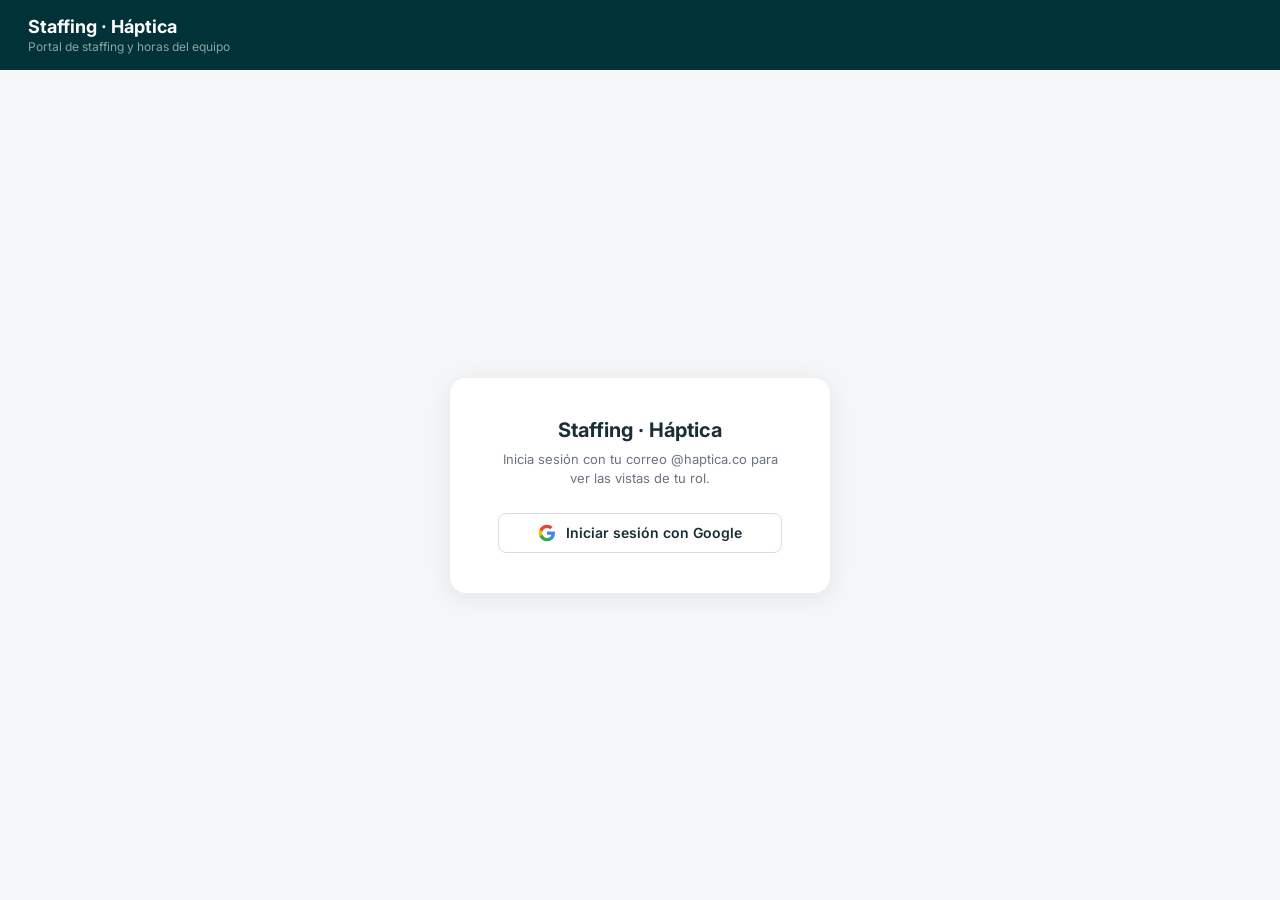
<file: index.html>
<!DOCTYPE html>
<html lang="es">
<head>
  <meta charset="UTF-8" />
  <meta name="viewport" content="width=device-width, initial-scale=1.0" />
  <title>Staffing · Háptica</title>
  <link href="https://fonts.googleapis.com/css2?family=Inter:wght@400;500;600;700;800&display=swap" rel="stylesheet" />
  <link rel="stylesheet" href="shared/theme.css" />
  <style>
    .welcome-card {
      background: #fff; border-radius: 14px; padding: 32px 36px;
      box-shadow: 0 1px 4px rgba(0,0,0,0.07); max-width: 680px; margin: 0 auto;
    }
    .welcome-card h2 { font-size: 20px; font-weight: 700; margin-bottom: 20px; }
    .view-grid { display: grid; grid-template-columns: repeat(auto-fill, minmax(220px, 1fr)); gap: 14px; }
    .view-card {
      display: block; text-decoration: none; border: 1.5px solid #d4dfe2; border-radius: 12px;
      padding: 18px; transition: all 0.15s; color: inherit;
    }
    .view-card:hover { border-color: #003237; box-shadow: 0 2px 10px rgba(0,0,0,0.06); }
    .view-card .vc-title { font-size: 14px; font-weight: 700; color: #003237; margin-bottom: 4px; }
    .view-card .vc-desc { font-size: 12px; color: #6b7280; line-height: 1.4; }
  </style>
</head>
<body>

<div class="header">
  <div class="header-left">
    <h1>Staffing · Háptica</h1>
    <div class="subtitle">Portal de staffing y horas del equipo</div>
  </div>
  <div class="header-right" id="navContainer"></div>
</div>

<!-- LOGIN -->
<div id="loginScreen">
  <div class="login-screen">
    <div class="login-card">
      <h2>Staffing · Háptica</h2>
      <p>Inicia sesión con tu correo @haptica.co para ver las vistas de tu rol.</p>
      <button class="btn-google" id="btnLogin">
        <svg viewBox="0 0 24 24"><path d="M22.56 12.25c0-.78-.07-1.53-.2-2.25H12v4.26h5.92c-.26 1.37-1.04 2.53-2.21 3.31v2.77h3.57c2.08-1.92 3.28-4.74 3.28-8.09z" fill="#4285F4"/><path d="M12 23c2.97 0 5.46-.98 7.28-2.66l-3.57-2.77c-.98.66-2.23 1.06-3.71 1.06-2.86 0-5.29-1.93-6.16-4.53H2.18v2.84C3.99 20.53 7.7 23 12 23z" fill="#34A853"/><path d="M5.84 14.09c-.22-.66-.35-1.36-.35-2.09s.13-1.43.35-2.09V7.07H2.18C1.43 8.55 1 10.22 1 12s.43 3.45 1.18 4.93l3.66-2.84z" fill="#FBBC05"/><path d="M12 5.38c1.62 0 3.06.56 4.21 1.64l3.15-3.15C17.45 2.09 14.97 1 12 1 7.7 1 3.99 3.47 2.18 7.07l3.66 2.84c.87-2.6 3.3-4.53 6.16-4.53z" fill="#EA4335"/></svg>
        Iniciar sesión con Google
      </button>
      <div class="access-denied" id="accessDenied"></div>
    </div>
  </div>
</div>

<!-- APP -->
<div id="app">
  <div class="content">
    <div class="welcome-card">
      <h2 id="welcomeName">Hola 👋</h2>
      <div class="view-grid" id="viewGrid"></div>
    </div>
  </div>
</div>

<script src="shared/staffing-utils.js"></script>
<script src="shared/auth.js"></script>
<script src="shared/nav.js"></script>
<script>
const VIEW_DESCRIPTIONS = {
  'time-report':      'Registra tus horas ejecutadas por proyecto cada semana.',
  'staffing':         'Dashboard de horas presupuestadas y ejecutadas de todo el equipo.',
  'dimensionamiento': 'Carga el reporte de horas vendidas para la asignación de staffing.',
  'reforecast':       'Solicita o responde cambios de horas presupuestadas por proyecto.',
  'manual-edit':      'Edita manualmente la asignación de horas presupuestadas del equipo.',
};

HapticaAuth.init({
  requiredView: null,
  onReady: (session) => {
    HapticaNav.render('navContainer', { ...session, currentView: 'home' });
    document.getElementById('welcomeName').textContent = `Hola, ${session.persona} 👋`;

    document.getElementById('viewGrid').innerHTML = session.allowedViews.map(v => {
      const meta = HapticaAuth.VIEW_META[v];
      return `<a class="view-card" href="${meta.href}">
        <div class="vc-title">${meta.label}</div>
        <div class="vc-desc">${VIEW_DESCRIPTIONS[v] || ''}</div>
      </a>`;
    }).join('');
  }
});
</script>
</body>
</html>
</file>
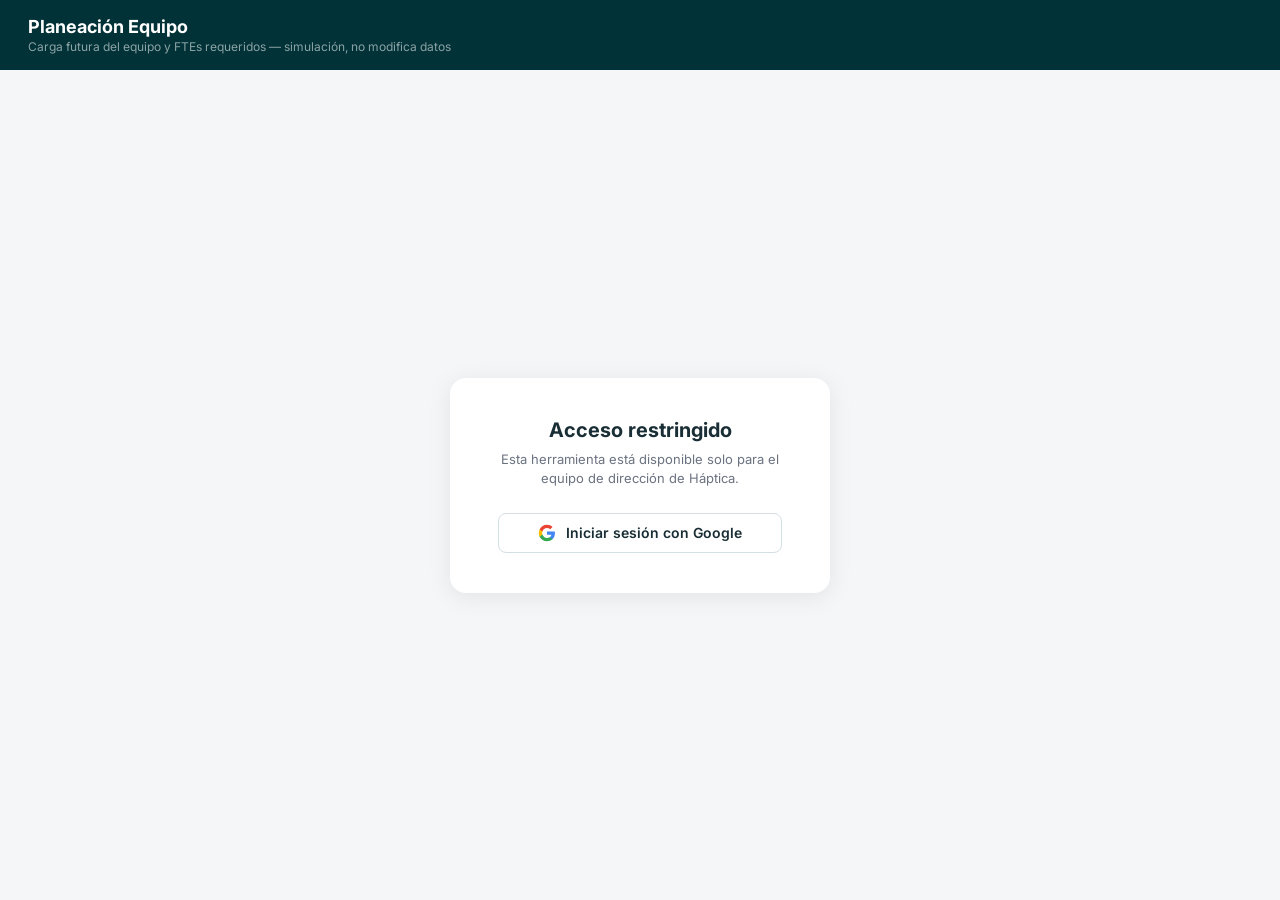
<file: planeacion-equipo.html>
<!DOCTYPE html>
<html lang="es">
<head>
  <meta charset="UTF-8" />
  <meta name="viewport" content="width=device-width, initial-scale=1.0" />
  <title>Planeación Equipo · Háptica</title>
  <link href="https://fonts.googleapis.com/css2?family=Inter:wght@400;500;600;700;800&display=swap" rel="stylesheet" />
  <link rel="stylesheet" href="shared/theme.css" />
  <style>
    .toolbar { display: flex; align-items: center; justify-content: space-between; gap: 12px; margin-bottom: 16px; flex-wrap: wrap; }
    .toolbar-left, .toolbar-right { display: flex; align-items: center; gap: 12px; flex-wrap: wrap; }
    .target-field { display: flex; align-items: center; gap: 6px; font-size: 12px; font-weight: 600; color: #5a7a82; }
    .target-field input {
      width: 64px; padding: 7px 8px; border: 1.5px solid #d4dfe2; border-radius: 7px;
      font-family: inherit; font-size: 13px; font-weight: 700; color: #1a2e35; text-align: center;
    }
    .target-field input:focus { outline: none; border-color: #003237; }

    /* ── Tarjetas de horizonte ─────────────────────── */
    .horizon-grid { display: grid; grid-template-columns: repeat(3, 1fr); gap: 16px; margin-bottom: 20px; }
    .horizon-card { background: #fff; border-radius: 12px; padding: 18px 22px; box-shadow: 0 1px 4px rgba(0,0,0,0.06); }
    .horizon-card h3 { font-size: 12px; font-weight: 700; text-transform: uppercase; letter-spacing: 0.6px; color: #5a7a82; margin-bottom: 12px; }
    .horizon-card h3 span { font-weight: 500; text-transform: none; letter-spacing: 0; color: #9ca3af; }
    .hz-row { display: flex; justify-content: space-between; align-items: baseline; padding: 5px 0; border-bottom: 1px solid #f0f4f5; font-size: 12px; color: #5a7a82; }
    .hz-row:last-of-type { border-bottom: none; }
    .hz-row b { font-size: 18px; font-weight: 800; color: #1a2e35; letter-spacing: -0.5px; }
    .hz-verdict { margin-top: 10px; padding: 7px 10px; border-radius: 8px; font-size: 12px; font-weight: 700; text-align: center; }
    .hz-short { background: #fee2e2; color: #991b1b; }
    .hz-ok    { background: #d1fae5; color: #065f46; }
    .hz-over  { background: #fef3c7; color: #92400e; }

    /* ── Haptiqueños hipotéticos ────────────────────── */
    .hires-card { background: #fff; border-radius: 12px; padding: 16px 22px; box-shadow: 0 1px 4px rgba(0,0,0,0.06); margin-bottom: 20px; }
    .hires-card h3 { font-size: 13px; font-weight: 700; color: #1a2e35; margin-bottom: 4px; }
    .hires-sub { font-size: 12px; color: #6b7280; margin-bottom: 12px; }
    .hire-row { display: flex; align-items: center; gap: 10px; padding: 6px 0; flex-wrap: wrap; }
    .hire-row input[type=text], .hire-row select {
      padding: 7px 10px; border: 1.5px solid #d4dfe2; border-radius: 7px;
      font-family: inherit; font-size: 12px; font-weight: 600; color: #1a2e35; background: #fff;
    }
    .hire-row input[type=text] { width: 200px; }
    .hire-row label { font-size: 11px; font-weight: 600; text-transform: uppercase; letter-spacing: 0.4px; color: #5a7a82; }
    .btn-remove { border: none; background: #fee2e2; color: #991b1b; border-radius: 6px; padding: 6px 10px; font-size: 11px; font-weight: 700; cursor: pointer; font-family: inherit; }

    /* ── Matriz (mismo look de Editar Presupuesto) ──── */
    .matrix-wrap { overflow-x: auto; overflow-y: auto; max-height: calc(100vh - 260px); border-radius: 12px; box-shadow: 0 1px 6px rgba(0,0,0,0.08); }
    .matrix { border-collapse: collapse; font-size: 12px; background: #fff; min-width: 100%; }
    .matrix .col-name {
      position: sticky; left: 0; z-index: 2;
      background: #fff; min-width: 200px; max-width: 220px;
      white-space: nowrap; overflow: hidden; text-overflow: ellipsis;
    }
    .matrix thead .col-name { background: #1a2e35; z-index: 4; }
    .matrix thead tr th { padding: 0; text-align: center; font-weight: 600; white-space: nowrap; position: sticky; z-index: 3; }
    .row-month th { background: #1a2e35; color: rgba(255,255,255,0.7); font-size: 10px; font-weight: 700; text-transform: uppercase; letter-spacing: 0.8px; padding: 7px 4px; border-right: 1px solid #2d4350; }
    .row-dates th { background: #243b44; color: rgba(255,255,255,0.5); font-size: 10px; font-weight: 500; padding: 4px 4px; border-right: 1px solid #2d4350; }
    .row-weeks th { background: #1a2e35; color: #fff; font-size: 13px; font-weight: 800; padding: 6px 4px; border-right: 1px solid #2d4350; min-width: 52px; }
    .row-team th { background: #f0f4f5; color: #374151; font-size: 11px; font-weight: 700; padding: 5px 4px; border-right: 1px solid #e2e8ea; border-bottom: 1px solid #e2e8ea; }
    .row-team.last th { border-bottom: 2px solid #d4dfe2; }
    .row-team th.col-name { text-align: left; padding-left: 12px; color: #5a7a82; font-size: 10px; text-transform: uppercase; letter-spacing: 0.4px; background: #f0f4f5; }
    .row-person td { background: #eef6f7; font-weight: 700; font-size: 12px; color: #003237; padding: 7px 4px; border-bottom: 1px solid #d4dfe2; text-align: center; }
    .row-person td.col-name { text-align: left; padding-left: 12px; font-size: 13px; border-right: 2px solid #003237; }
    .row-person.unassigned td { background: #fff7ed; color: #9a3412; }
    .row-project td { background: #fff; padding: 4px; color: #374151; font-weight: 600; border-bottom: 1px solid #f0f4f5; border-right: 1px solid #f0f4f5; text-align: center; }
    .row-project td.col-name { text-align: left; padding-left: 22px; font-weight: 500; border-right: 2px solid #003237; }
    .row-project:hover td { background: #f8fbfc; }
    .pct-cell { font-size: 11px; font-weight: 700; }
    .pct-low  { color: #059669; }
    .pct-ok   { color: #003237; }
    .pct-warn { color: #d97706; }
    .pct-over { color: #dc2626; background: #fee2e2 !important; border-radius: 4px; padding: 1px 4px; }
    .hire-cap { color: #0072C1; font-weight: 700; }
    .scn-section { margin-top: 12px; padding-top: 10px; border-top: 1px solid #f0f4f5; }
    .scn-section:first-of-type { margin-top: 0; padding-top: 0; border-top: none; }
    .scn-title { font-size: 11px; font-weight: 700; text-transform: uppercase; letter-spacing: 0.5px; color: #5a7a82; margin-bottom: 4px; }
    .scn-item { font-size: 12px; font-weight: 600; color: #1a2e35; }
    .scn-meta { font-size: 11px; color: #6b7280; font-weight: 500; }
    .modal-overlay { display: none; position: fixed; inset: 0; background: rgba(0,0,0,0.4); z-index: 100; align-items: center; justify-content: center; }
    .modal-overlay.open { display: flex; }
    .modal { background: #fff; border-radius: 14px; padding: 26px 30px; width: 560px; max-width: 95vw; max-height: 88vh; overflow-y: auto; box-shadow: 0 12px 40px rgba(0,0,0,0.15); }
    .modal h3 { font-size: 15px; font-weight: 700; margin-bottom: 6px; }
    .modal-hint { font-size: 12px; color: #6b7280; margin-bottom: 14px; line-height: 1.5; }
    .pm-grid { display: grid; grid-template-columns: 1fr 1fr; gap: 10px 16px; margin-bottom: 4px; }
    .pm-hours-grid { display: grid; grid-template-columns: repeat(3, 1fr); gap: 10px 16px; margin: 6px 0 10px; }
    .pm-section-label { font-size: 11px; font-weight: 700; text-transform: uppercase; letter-spacing: 0.5px; color: #003237; margin: 14px 0 6px; padding-top: 10px; border-top: 1px solid #eef2f4; }
    .modal-field { display: flex; flex-direction: column; gap: 4px; margin-bottom: 8px; }
    .modal-field label { font-size: 11px; font-weight: 600; text-transform: uppercase; letter-spacing: 0.5px; color: #5a7a82; }
    .modal-field input, .modal-field select { padding: 8px 11px; border: 1.5px solid #d4dfe2; border-radius: 7px; font-family: inherit; font-size: 13px; font-weight: 500; color: #1a2e35; background: #fff; }
    .modal-field input:focus, .modal-field select:focus { outline: none; border-color: #003237; }
    .modal-actions { display: flex; gap: 8px; justify-content: flex-end; margin-top: 16px; }
    .row-person.sim td { background: #eff6ff; color: #1e3a8a; }
    .row-person.vac td { background: #fdf2f8; color: #9d174d; }
    .hire-row select { max-width: 220px; }
    .hrs-input { width: 44px; padding: 4px 2px; border: 1.5px solid transparent; border-radius: 5px; font-family: inherit; font-size: 12px; font-weight: 600; color: #1a2e35; text-align: center; background: transparent; transition: all 0.12s; }
    .hrs-input:hover { border-color: #d4dfe2; background: #fff; }
    .hrs-input:focus { outline: none; border-color: #003237; background: #fff; }
    .hrs-input.changed { border-color: #f59e0b; background: #fffbeb; color: #92400e; }
    .hrs-input::-webkit-inner-spin-button, .hrs-input::-webkit-outer-spin-button { -webkit-appearance: none; margin: 0; }
    .hrs-input[type=number] { -moz-appearance: textfield; }
    .row-add td { background: #fff; padding: 4px; border-bottom: 2px solid #eef2f4; }
    .row-add td.col-name { border-right: 2px solid #003237; }
    .btn-add-row { background: none; border: none; cursor: pointer; color: #9ca3af; font-size: 11px; font-weight: 500; padding: 4px 12px; font-family: inherit; }
    .btn-add-row:hover { color: #003237; }
    .help-card { background: #f0f7f8; border: 1px solid #d4e6ea; border-radius: 12px; padding: 12px 18px; margin-bottom: 16px; }
    .help-card summary { cursor: pointer; font-size: 13px; font-weight: 700; color: #003237; }
    .help-body { display: grid; grid-template-columns: repeat(3, 1fr); gap: 16px; margin-top: 12px; font-size: 12px; color: #374151; line-height: 1.55; }
    .help-body h4 { font-size: 11px; font-weight: 700; text-transform: uppercase; letter-spacing: 0.5px; color: #5a7a82; margin-bottom: 4px; }
    .help-body ul { padding-left: 16px; }
    .role-card { background: #fff; border-radius: 12px; padding: 16px 22px; box-shadow: 0 1px 4px rgba(0,0,0,0.06); margin-bottom: 20px; overflow-x: auto; }
    .role-card h3 { font-size: 13px; font-weight: 700; color: #1a2e35; margin-bottom: 4px; }
    .role-table { width: 100%; border-collapse: collapse; font-size: 12px; min-width: 760px; }
    .role-table th { font-size: 10px; font-weight: 700; text-transform: uppercase; letter-spacing: 0.4px; color: #5a7a82; padding: 6px 8px; border-bottom: 2px solid #eef2f4; text-align: right; }
    .role-table th:first-child, .role-table td:first-child { text-align: left; }
    .role-table th.grp { text-align: center; border-bottom: 1px solid #eef2f4; color: #003237; }
    .role-table td { padding: 7px 8px; border-bottom: 1px solid #f0f4f5; text-align: right; color: #1a2e35; font-weight: 600; }
    .role-table td:first-child { font-weight: 700; }
    .gap-short { color: #991b1b; font-weight: 800; }
    .gap-over  { color: #92400e; font-weight: 700; }
    .gap-ok    { color: #065f46; font-weight: 700; }
    .role-table td.sep, .role-table th.sep { border-left: 2px solid #eef2f4; }
    @media (max-width: 900px) { .help-body { grid-template-columns: 1fr; } }
    @media (max-width: 900px) { .horizon-grid { grid-template-columns: 1fr; } }
  </style>
</head>
<body>

<div class="header">
  <div class="header-left">
    <h1>Planeación Equipo</h1>
    <div class="subtitle">Carga futura del equipo y FTEs requeridos — simulación, no modifica datos</div>
  </div>
  <div class="header-right" id="navContainer"></div>
</div>

<!-- LOGIN -->
<div id="loginScreen">
  <div class="login-screen">
    <div class="login-card">
      <h2>Acceso restringido</h2>
      <p>Esta herramienta está disponible solo para el equipo de dirección de Háptica.</p>
      <button class="btn-google" id="btnLogin">
        <svg viewBox="0 0 24 24"><path d="M22.56 12.25c0-.78-.07-1.53-.2-2.25H12v4.26h5.92c-.26 1.37-1.04 2.53-2.21 3.31v2.77h3.57c2.08-1.92 3.28-4.74 3.28-8.09z" fill="#4285F4"/><path d="M12 23c2.97 0 5.46-.98 7.28-2.66l-3.57-2.77c-.98.66-2.23 1.06-3.71 1.06-2.86 0-5.29-1.93-6.16-4.53H2.18v2.84C3.99 20.53 7.7 23 12 23z" fill="#34A853"/><path d="M5.84 14.09c-.22-.66-.35-1.36-.35-2.09s.13-1.43.35-2.09V7.07H2.18C1.43 8.55 1 10.22 1 12s.43 3.45 1.18 4.93l3.66-2.84z" fill="#FBBC05"/><path d="M12 5.38c1.62 0 3.06.56 4.21 1.64l3.15-3.15C17.45 2.09 14.97 1 12 1 7.7 1 3.99 3.47 2.18 7.07l3.66 2.84c.87-2.6 3.3-4.53 6.16-4.53z" fill="#EA4335"/></svg>
        Iniciar sesión con Google
      </button>
      <div class="access-denied" id="accessDenied"></div>
    </div>
  </div>
</div>

<!-- APP -->
<div id="app">
  <div class="content">
    <div class="toolbar">
      <div class="toolbar-left">
        <div class="update-notice" id="updateNotice">Cargando datos…</div>
        <label class="target-field">Ocupación objetivo
          <input type="number" id="targetPct" min="30" max="100" step="1" value="85" oninput="onTargetChange()" /> %
        </label>
      </div>
      <div class="toolbar-right">
        <span id="escenarioEstado" style="font-size:12px;color:#5a7a82"></span>
        <button class="btn-secondary" onclick="openEscenariosModal()">📂 Escenarios</button>
        <button class="btn-primary" onclick="openGuardarModal()">💾 Guardar escenario</button>
        <button class="btn-secondary" id="btnUndo" onclick="deshacer()" title="Deshacer el último cambio del escenario (Ctrl+Z)" disabled>↶ Deshacer</button>
        <button class="btn-secondary" id="btnRedo" onclick="rehacer()" title="Rehacer (Ctrl+Y)" disabled>↷ Rehacer</button>
        <button class="btn-secondary" onclick="resetEscenario()">↺ Reiniciar escenario</button>
        <button class="btn-secondary" onclick="addSalida()">－ Quitar Haptiqueño</button>
        <button class="btn-secondary" onclick="openVacanteModal()">＋ Vacante</button>
        <button class="btn-primary" onclick="openProyectoModal()">🚀 Nuevo proyecto</button>
        <button class="btn-primary" onclick="addHire()">＋ Sumar Haptiqueño</button>
      </div>
    </div>

    <div id="borradorBanner" style="display:none;align-items:center;justify-content:space-between;gap:12px;background:#fef3c7;border:1px solid #fde68a;border-radius:10px;padding:10px 16px;margin-bottom:14px;font-size:13px;color:#92400e;flex-wrap:wrap">
      <span id="borradorTexto"></span>
      <span style="display:flex;gap:8px"><button class="btn-primary" onclick="recuperarBorrador()">Recuperar</button><button class="btn-secondary" onclick="descartarBorrador()">Descartar</button></span>
    </div>

    <details class="help-card" id="helpCard" open>
      <summary>¿Cómo se usa Planeación Equipo?</summary>
      <div class="help-body">
        <div>
          <h4>1. Qué es</h4>
          Una simulación para saber si el equipo alcanza para lo que viene. Parte de las horas presupuestadas reales y de las personas activas.
          <b>No cambia los datos reales.</b> Con <b>💾 Guardar escenario</b> lo guardas con nombre para volver a él (📂 Escenarios); además se guarda un borrador en tu navegador por si recargas. ↺ Reiniciar escenario vuelve todo al estado real.
        </div>
        <div>
          <h4>2. Cómo leer el resultado</h4>
          <ul>
            <li>Las <b>3 tarjetas de arriba</b> (1, 3 y 6 meses) son la respuesta: carga promedio, FTEs requeridos y equipo promedio.</li>
            <li>Si dice <b>"Faltan ~X FTE"</b>, la demanda supera al equipo; "Sobran" es lo contrario.</li>
            <li><b>Ocupación objetivo</b> (85%) deja holgura para tiempos no facturables; bájala o súbela para ver el efecto.</li>
            <li>La matriz muestra la demanda, la capacidad y la carga semana a semana.</li>
          </ul>
        </div>
        <div>
          <h4>3. Cómo simular</h4>
          <ul>
            <li><b>＋ Sumar Haptiqueño</b> / <b>－ Quitar Haptiqueño</b>: un ingreso o una salida desde la semana que elijas.</li>
            <li><b>🚀 Nuevo proyecto</b>: un proyecto que aún no existe, con sus horas por rol.</li>
            <li><b>＋ Vacante</b>: un rol que falta cubrir en un proyecto ya creado; luego puedes asignarlo a alguien.</li>
            <li>Escribe directamente en cualquier celda para cambiar horas, o usa <b>＋ agregar proyecto</b> bajo una persona.</li>
          </ul>
        </div>
      </div>
    </details>

    <div class="horizon-grid" id="horizonGrid"></div>

    <div class="role-card" id="roleCard" style="display:none">
      <h3>Detalle por rol</h3>
      <div class="hires-sub">Cada persona cuenta en su <b>rol principal</b> (Rol Háptica 1 de Roles_Usuarios). Las vacantes, los ingresos y los proyectos nuevos usan el rol que les indiques. Un FTE sobrante en un rol no cubre la falta en otro. <b>Residual</b>: horas libres de una persona (frente a la ocupación objetivo) que no alcanzan el mínimo semanal por proyecto de su rol (Host 1 h; Owner y Doers 4 h) y por eso no se pueden asignar; la <b>Brecha</b> ya las descuenta.</div>
      <div id="roleTable"></div>
    </div>

    <div class="hires-card" id="hiresCard" style="display:none">
      <h3>Escenario simulado</h3>
      <div class="hires-sub">Esto no cambia los datos reales: es para ver cómo varían la carga y los FTEs (guárdalo con 💾 para volver a él). Puedes editar las horas de cualquier celda de la matriz (en naranja las que cambiaste) y agregar proyectos a una persona con ＋ agregar proyecto. Cada ingreso suma 1 FTE (40 h por semana); la capacidad de cada persona activa sale de la columna <b>Capacidad</b> de Roles_Usuarios.</div>
      <div class="scn-section" id="secHires" style="display:none"><div class="scn-title">Ingresos</div><div id="hiresList"></div></div>
      <div class="scn-section" id="secVacantes" style="display:none"><div class="scn-title">Vacantes por cubrir</div><div id="vacantesList"></div></div>
      <div class="scn-section" id="secSalidas" style="display:none"><div class="scn-title">Salidas</div><div id="salidasList"></div></div>
      <div class="scn-section" id="secProyectos" style="display:none"><div class="scn-title">Proyectos nuevos</div><div id="proyectosList"></div></div>
    </div>

    <div id="matrixContainer">
      <div class="state-msg"><div class="spinner"></div>Cargando…</div>
    </div>
  </div>
</div>

<!-- Modal proyecto nuevo (simulado) -->
<div class="modal-overlay" id="proyectoModal">
  <div class="modal">
    <h3>Nuevo proyecto (simulado)</h3>
    <div class="modal-hint">Se reparte el total de horas en partes iguales entre las semanas de duración (sin contar las semanas off 52, 53 y 1) y se suma a la demanda como horas sin asignar a una persona. No cambia los datos reales.</div>
    <div class="pm-grid">
      <div class="modal-field"><label>Cliente</label><input type="text" id="pCliente" autocomplete="off" /></div>
      <div class="modal-field"><label>Código</label><input type="text" id="pCodigo" placeholder="Ej: TELMEX-02" autocomplete="off" /></div>
      <div class="modal-field"><label>Duración (semanas)</label><input type="number" id="pDuracion" min="1" step="1" value="4" /></div>
      <div class="modal-field"><label>Semana de inicio</label><select id="pSemanaInicio"></select></div>
    </div>
    <div class="pm-section-label">Horas vendidas por rol</div>
    <div class="pm-hours-grid" id="pHorasGrid"></div>
    <div class="modal-actions">
      <button class="btn-secondary" onclick="closeProyectoModal()">Cancelar</button>
      <button class="btn-primary" onclick="confirmProyecto()">✓ Agregar al escenario</button>
    </div>
  </div>
</div>

<!-- Modal agregar proyecto a una persona (simulado) -->
<div class="modal-overlay" id="addProyModal">
  <div class="modal" style="width:380px">
    <h3>Agregar proyecto a <span id="addProyPersona"></span></h3>
    <div class="modal-hint">Elige un proyecto existente o escribe uno nuevo; luego digita las horas por semana en su fila. No cambia los datos reales.</div>
    <div class="modal-field">
      <label>Proyecto</label>
      <input type="text" id="addProyInput" list="addProyOptions" placeholder="Escribe para buscar…" autocomplete="off" />
      <datalist id="addProyOptions"></datalist>
    </div>
    <div class="modal-actions">
      <button class="btn-secondary" onclick="closeAddProyModal()">Cancelar</button>
      <button class="btn-primary" onclick="confirmAddProy()">Agregar</button>
    </div>
  </div>
</div>

<!-- Modal vacante (rol por cubrir en un proyecto existente) -->
<div class="modal-overlay" id="vacanteModal">
  <div class="modal" style="width:420px">
    <h3>Nueva vacante</h3>
    <div class="modal-hint">Un rol que falta cubrir en un proyecto (ej. el proyecto ya tiene Host pero falta el resto del equipo). Cuenta como demanda sin cubrir hasta que la asignes a alguien.</div>
    <div class="modal-field">
      <label>Proyecto</label>
      <input type="text" id="vProyecto" list="vProyOptions" placeholder="Escribe para buscar…" autocomplete="off" />
      <datalist id="vProyOptions"></datalist>
    </div>
    <div class="pm-grid">
      <div class="modal-field"><label>Rol</label><select id="vRol"></select></div>
      <div class="modal-field"><label>Horas por semana</label><input type="number" id="vHoras" min="1" step="1" value="8" /></div>
      <div class="modal-field"><label>Semana de inicio</label><select id="vSemanaInicio"></select></div>
      <div class="modal-field"><label>Duración (semanas)</label><input type="number" id="vDuracion" min="1" step="1" value="8" /></div>
    </div>
    <div class="modal-actions">
      <button class="btn-secondary" onclick="closeVacanteModal()">Cancelar</button>
      <button class="btn-primary" onclick="confirmVacante()">✓ Agregar vacante</button>
    </div>
  </div>
</div>

<!-- Modal guardar escenario -->
<div class="modal-overlay" id="guardarModal">
  <div class="modal" style="width:420px">
    <h3>Guardar escenario</h3>
    <div class="modal-hint">Se guarda en el Sheet (pestaña Planeacion_Escenarios) con tu nombre y la fecha, para que tú o el equipo puedan volver a él. No cambia los datos reales.</div>
    <div class="modal-field"><label>Nombre</label><input type="text" id="gNombre" placeholder="Ej: Q1 2027 con 2 abogados" autocomplete="off" /></div>
    <div class="modal-actions">
      <button class="btn-secondary" onclick="closeGuardarModal()">Cancelar</button>
      <button class="btn-secondary" id="gActualizar" onclick="guardarEscenario(true)">Actualizar el actual</button>
      <button class="btn-primary" onclick="guardarEscenario(false)">Guardar como nuevo</button>
    </div>
  </div>
</div>

<!-- Modal escenarios guardados -->
<div class="modal-overlay" id="escenariosModal">
  <div class="modal" style="width:720px">
    <h3>Escenarios guardados</h3>
    <div id="escenariosLista"></div>
    <div class="modal-actions"><button class="btn-secondary" onclick="closeEscenariosModal()">Cerrar</button></div>
  </div>
</div>

<script src="shared/staffing-utils.js"></script>
<script src="shared/auth.js"></script>
<script src="shared/nav.js"></script>
<script>
const HORAS_SEMANA = 40;
const HORIZONTES = [
  { label: 'Próximo mes',      semanas: 4,  nota: '4 semanas' },
  { label: 'Próximos 3 meses', semanas: 13, nota: '13 semanas' },
  { label: 'Próximos 6 meses', semanas: 26, nota: '26 semanas' },
];

let demanda       = {};   // demanda[persona][proyecto][semanaAnioKey] = horas presupuestadas
let personasActivas = []; // en Roles_Usuarios y sin marca de inactiva
let rolPrincipal   = {};   // { persona: rol principal (Rol Háptica 1) }
let capacidades   = {};   // { persona: fracción de tiempo disponible } — ausente = 1
let weekRange     = [];   // desde el mes actual hacia adelante
let proyectoEstado = {};
let hires         = [];   // [{ id, nombre, startKey }] — solo en memoria
let hireSeq       = 0;
let salidas       = [];   // [{ id, persona, startKey }] — personas que se van (simulación)
let proyectosSim  = [];   // [{ id, codigo, cliente, keys:Set, horasSemana, total, semanas, startKey }]
let ajustes       = {};   // ajustes[personaKey][proyecto][semanaAnioKey] = horas (sobrescribe lo presupuestado) — solo en memoria
let filasExtra    = {};   // personaKey -> Set(proyecto) filas agregadas a mano
let demEf         = {};   // demanda efectiva = presupuestado + ajustes
let modalPersona  = null;
let vacantes      = [];   // [{ id, proyecto, rol, startKey, semanas, horasSemana }] — roles por cubrir en proyectos existentes
const vacKey = v => '#v' + v.id;
const esVacKey = k => k.startsWith('#v');
const SHEET_ESCENARIOS = 'Planeacion_Escenarios';
const DRAFT_KEY = 'planeacionBorrador';
let miPersona = '';
let escenarioActual = null;     // { id, nombre } del escenario cargado/guardado
let ultimoGuardadoJSON = null;  // snapshot en el último guardado/carga, para detectar cambios
let escenariosCache = [];
const hireKey = h => '#h' + h.id;
const esHireKey = k => k.startsWith('#h');
function nombreDe(k) {
  if (esHireKey(k)) { const h = hires.find(x => hireKey(x) === k); return h ? h.nombre : k; }
  return k;
}
let sheetRows     = [];
let colIdx        = {};

async function loadData() {
  await fetchPersonasRetiradas();
  document.getElementById('matrixContainer').innerHTML =
    '<div class="state-msg"><div class="spinner"></div>Cargando datos…</div>';
  try {
    const [dataRes, todas, estado, caps, roles] = await Promise.all([
      gapi.client.sheets.spreadsheets.values.get({ spreadsheetId: HapticaAuth.SPREADSHEET_ID, range: SHEET_DATA }),
      fetchAllPersonas(),
      fetchPersonasInactivas(),
      fetchCapacidadesPersonas(),
      fetchRolesPrincipales(),
      loadProyectosCatalog(),
    ]);

    const rows = dataRes.result.values || [];
    if (!rows.length) throw new Error('Sheet vacío');
    const headers = rows[0].map(h => h.trim().toLowerCase());
    colIdx = {};
    headers.forEach((h, i) => { colIdx[h] = i; });

    sheetRows = rows.slice(1).map(r => {
      const obj = {};
      headers.forEach((h, j) => { obj[h] = r[j] ?? ''; });
      obj.colaborador = normalizaColaborador(obj.colaborador);
      obj.semana = Number(obj.semana) || null;
      obj.año = Number(obj.año) || (obj.semana ? inferAnioLegacy(obj.semana) : null);
      obj.horaspresupuestadas = Number(obj.horaspresupuestadas) || 0;
      return obj;
    }).filter(r => r.semana && r.colaborador && !esRetirada(r.colaborador));

    personasActivas = todas.filter(p => !estado.inactivas.has(p)).sort();
    capacidades = caps;
    rolPrincipal = roles;

    buildWeekRange();
    buildDemanda();
    renderAll();
    renderEscenario();
    updateTimestamp();
    mostrarBorrador();
  } catch (err) {
    console.error(err);
    document.getElementById('matrixContainer').innerHTML =
      `<div class="state-msg">⚠️ Error al cargar datos.<br><small>${errMsg(err)}</small></div>`;
  }
}

async function loadProyectosCatalog() {
  proyectoEstado = {};
  try {
    const res = await gapi.client.sheets.spreadsheets.values.get({
      spreadsheetId: HapticaAuth.SPREADSHEET_ID, range: SHEET_PROYECTOS,
    });
    const rows = res.result.values || [];
    if (rows.length < 2) return;
    const h = rows[0].map(x => x.trim().toLowerCase());
    const iProy = h.indexOf('proyecto'), iEstado = h.indexOf('estado');
    if (iProy === -1) return;
    rows.slice(1).forEach(r => {
      const name = (r[iProy] || '').trim();
      if (name) proyectoEstado[name] = (r[iEstado] || '').trim() || 'Activo';
    });
  } catch (e) { /* pestaña Proyectos opcional */ }
}

// Mes actual en adelante (igual que Editar Presupuesto); la semana actual siempre incluida.
function buildWeekRange() {
  const now = new Date();
  const monthStart = new Date(now.getFullYear(), now.getMonth(), 1).getTime();
  const cur = getCurrentIsoYearWeek();
  const curMonday = getWeekMonday(cur.semana, cur.año).getTime();
  const start = Math.min(monthStart, curMonday);
  weekRange = getFullWeekRange().filter(w => w.monday >= start);
}

// Demanda = horas presupuestadas de proyectos no cerrados, de cualquier persona
// (incluso inactivas: son horas que hay que reasignar).
function buildDemanda() {
  demanda = {};
  sheetRows.forEach(r => {
    if (!r.horaspresupuestadas) return;
    const proy = r.proyecto || '—';
    if (proyectoEstado[proy] === 'Cerrado') return;
    const key = semanaAnioKey(r.semana, r.año);
    if (!demanda[r.colaborador]) demanda[r.colaborador] = {};
    if (!demanda[r.colaborador][proy]) demanda[r.colaborador][proy] = {};
    demanda[r.colaborador][proy][key] = (demanda[r.colaborador][proy][key] || 0) + r.horaspresupuestadas;
  });
}

// ── Cálculo semanal: demanda, capacidad y carga del equipo ──────────────────
// Rol principal de cada persona: primera columna "Rol Háptica 1" de Roles_Usuarios
async function fetchRolesPrincipales() {
  try {
    const res = await gapi.client.sheets.spreadsheets.values.get({
      spreadsheetId: HapticaAuth.SPREADSHEET_ID, range: SHEET_ROLES,
    });
    const rows = res.result.values || [];
    const h = (rows[0] || []).map(x => x.trim().toLowerCase());
    const iP = h.indexOf('persona');
    const iR = h.indexOf('rol háptica 1');
    const out = {};
    if (iP === -1 || iR === -1) return out;
    rows.slice(1).forEach(r => {
      const nombre = normalizaColaborador((r[iP] || '').trim());
      const rol = (r[iR] || '').trim();
      if (nombre && rol) out[nombre] = STAFFING_ROLES.find(x => x.toLowerCase() === rol.toLowerCase()) || rol;
    });
    return out;
  } catch (e) { return {}; }
}

// Horas semanales mínimas con las que una persona puede atender un proyecto, por rol.
// Las horas libres por debajo de ese mínimo son "residuales": existen pero no se pueden asignar.
const MIN_BLOQUE = { 'Host': 1, 'Owner': 4, 'Doer Estrategia': 4, 'Doer Legal': 4, 'Doer Visual': 4 };
const MIN_BLOQUE_DEFAULT = 4;
const minBloque = rol => (rol in MIN_BLOQUE ? MIN_BLOQUE[rol] : MIN_BLOQUE_DEFAULT);

const SIN_ROL = 'Sin rol definido';
function rolDe(key) {
  if (esVacKey(key)) { const v = vacantes.find(x => vacKey(x) === key); return v ? v.rol : SIN_ROL; }
  if (esHireKey(key)) { const h = hires.find(x => hireKey(x) === key); return h && h.rol ? h.rol : SIN_ROL; }
  return rolPrincipal[key] || SIN_ROL;
}

function capOf(persona) { return persona in capacidades ? capacidades[persona] : 1; }

function hireMonday(h) {
  const w = weekRange.find(x => x.key === h.startKey);
  return w ? w.monday : Infinity;
}

function exitMonday(s) {
  const w = weekRange.find(x => x.key === s.startKey);
  return w ? w.monday : Infinity;
}

// Una persona cuenta como activa en una semana si está activa hoy y no se simuló su salida antes.
function activaEn(persona, monday) {
  return personasActivas.includes(persona) && !salidas.some(s => s.persona === persona && exitMonday(s) <= monday);
}

function computeWeekly() {
  return weekRange.map(w => {
    let asignada = 0, porReasignar = 0, vacantesH = 0;
    Object.keys(demEf).forEach(persona => {
      let h = 0;
      Object.values(demEf[persona]).forEach(m => { h += m[w.key] || 0; });
      if (esVacKey(persona)) vacantesH += h;
      else if (esHireKey(persona) || activaEn(persona, w.monday)) asignada += h; else porReasignar += h;
    });
    const simulada = proyectosSim.reduce((s, pr) => s + (pr.keys.has(w.key) ? pr.horasSemana : 0), 0);
    const nuevos = hires.filter(h => hireMonday(h) <= w.monday).length;
    const activasEn = personasActivas.filter(x => activaEn(x, w.monday));
    const nPersonas = activasEn.length + nuevos;
    const off = esSemanaOff(w.key); // semana off: nadie tiene capacidad
    const headcount = off ? 0 : activasEn.reduce((s, x) => s + capOf(x), 0) + nuevos; // en FTE
    const capacidad = headcount * HORAS_SEMANA;
    const porRol = {};
    const add = (r, d, c) => { const o = porRol[r] || (porRol[r] = { demanda: 0, capacidad: 0, residual: 0 }); o.demanda += d; o.capacidad += c; };
    Object.keys(demEf).forEach(persona => {
      let h = 0;
      Object.values(demEf[persona]).forEach(m => { h += m[w.key] || 0; });
      if (h) add(rolDe(persona), h, 0);
    });
    proyectosSim.forEach(pr => {
      if (!pr.keys.has(w.key)) return;
      Object.entries(pr.horasPorRol || {}).forEach(([r, hh]) => add(r, hh / pr.keys.size, 0));
    });
    personasActivas.filter(x => activaEn(x, w.monday)).forEach(x => add(rolDe(x), 0, off ? 0 : capOf(x) * HORAS_SEMANA));
    hires.filter(h => hireMonday(h) <= w.monday).forEach(h => add(rolDe(hireKey(h)), 0, off ? 0 : HORAS_SEMANA));

    // Horas residuales: lo que le queda a cada persona frente a su capacidad objetivo
    // (40 h × ocupación objetivo) pero por debajo del mínimo que su rol necesita para un proyecto.
    const objetivo = targetFraction();
    const resPersona = {};
    let residual = 0;
    const evaluar = (clave, capFrac) => {
      if (off) return; // sin capacidad no hay horas residuales
      const rol = rolDe(clave);
      const carga = Object.values(demEf[clave] || {}).reduce((s, m) => s + (m[w.key] || 0), 0);
      const libre = Math.max(0, capFrac * HORAS_SEMANA * objetivo - carga);
      if (libre > 0 && libre < minBloque(rol)) {
        resPersona[clave] = libre;
        residual += libre;
        add(rol, 0, 0);
        porRol[rol].residual += libre;
      }
    };
    personasActivas.filter(x => activaEn(x, w.monday)).forEach(x => evaluar(x, capOf(x)));
    hires.filter(h => hireMonday(h) <= w.monday).forEach(h => evaluar(hireKey(h), 1));
    const total = asignada + porReasignar + simulada + vacantesH;
    return { w, off, porRol, resPersona, residual, asignada, porReasignar, simulada, vacantes: vacantesH, demanda: total, headcount, nPersonas, nuevos, capacidad, carga: capacidad > 0 ? total / capacidad : null };
  });
}

function targetFraction() {
  const v = Number(document.getElementById('targetPct').value);
  return Math.min(Math.max(v || 85, 30), 100) / 100;
}

function renderHorizontes(weekly) {
  const cur = getCurrentIsoYearWeek();
  const curMonday = getWeekMonday(cur.semana, cur.año).getTime();
  // Las semanas off (capacidad 0%) no cuentan en los promedios de los horizontes
  const futuras = weekly.filter(x => x.w.monday >= curMonday && !x.off);
  const objetivo = targetFraction();

  document.getElementById('horizonGrid').innerHTML = HORIZONTES.map(hz => {
    const ventana = futuras.slice(0, hz.semanas);
    if (!ventana.length) return '';
    const n = ventana.length;
    const sumDem = ventana.reduce((a, x) => a + x.demanda, 0);
    const sumCap = ventana.reduce((a, x) => a + x.capacidad, 0);
    const demProm = sumDem / n;
    const headProm = ventana.reduce((a, x) => a + x.headcount, 0) / n;
    const carga = sumCap > 0 ? sumDem / sumCap : null;
    const vacProm = ventana.reduce((a, x) => a + x.vacantes, 0) / n;
    const filaVac = vacProm > 0.05
      ? `<div class="hz-row">Vacantes sin cubrir <b>${fmt(vacProm)} h/sem <span style="font-size:12px;font-weight:600;color:#5a7a82">≈ ${(vacProm / HORAS_SEMANA).toFixed(1)} FTE</span></b></div>`
      : '';

    const fte = demProm / (HORAS_SEMANA * objetivo);
    const residProm = ventana.reduce((a, x) => a + x.residual, 0) / n;
    const residFte = residProm / (HORAS_SEMANA * objetivo);
    const filaRes = residProm > 0.05
      ? `<div class="hz-row">Horas residuales <b>${fmt(residProm)} h/sem <span style="font-size:12px;font-weight:600;color:#5a7a82">≈ ${residFte.toFixed(1)} FTE</span></b></div>`
      : '';
    const brecha = fte - (headProm - residFte);
    let veredicto;
    if (brecha > 0.5)       veredicto = `<div class="hz-verdict hz-short">Faltan ~${brecha.toFixed(1)} FTE</div>`;
    else if (brecha < -0.5) veredicto = `<div class="hz-verdict hz-over">Sobran ~${(-brecha).toFixed(1)} FTE</div>`;
    else                    veredicto = `<div class="hz-verdict hz-ok">Equipo balanceado</div>`;
    return `<div class="horizon-card">
      <h3>${hz.label} <span>· ${n < hz.semanas ? n + ' sem. disponibles' : hz.nota}</span></h3>
      <div class="hz-row">Carga promedio <b><span class="pct-cell ${pctClass(carga)}" style="font-size:18px">${fmtPct(carga) || '—'}</span></b></div>
      <div class="hz-row">Demanda promedio <b>${fmt(demProm)} h/sem</b></div>
      <div class="hz-row">FTEs requeridos <b>${fte.toFixed(1)}</b></div>
      <div class="hz-row">Equipo promedio (FTE) <b>${headProm.toFixed(1)}</b></div>
      ${filaVac}
      ${filaRes}
      ${veredicto}
    </div>`;
  }).join('');
}

// ── Haptiqueños hipotéticos ─────────────────────────────────────────────────
function addHire() {
  const cur = getCurrentIsoYearWeek();
  const idx = weekRange.findIndex(w => w.semana === cur.semana && w.año === cur.año);
  const start = weekRange[Math.min(Math.max(idx, 0) + 4, weekRange.length - 1)];
  hires.push({ id: ++hireSeq, nombre: `Nuevo Haptiqueño ${hireSeq}`, startKey: start.key, rol: 'Doer Estrategia' });
  renderEscenario();
  renderAll();
}

function removeHire(id) {
  const h0 = hires.find(h => h.id === id);
  if (h0) { delete ajustes[hireKey(h0)]; delete filasExtra[hireKey(h0)]; }
  hires = hires.filter(h => h.id !== id);
  renderEscenario();
  renderAll();
}

function onHireName(id, value) {
  const h = hires.find(x => x.id === id);
  if (h) { h.nombre = value; renderAll(); }
}
function onHireRol(id, value) {
  const h = hires.find(x => x.id === id);
  if (h) { h.rol = value; renderAll(); }
}
function onHireStart(id, value) {
  const h = hires.find(x => x.id === id);
  if (h) { h.startKey = value; renderAll(); }
}

function renderEscenario() {
  const weekOpts = sel => weekRange.map(w =>
    `<option value="${w.key}" ${w.key === sel ? 'selected' : ''}>${semanaAnioLabelConFecha(w.semana, w.año)}</option>`).join('');

  document.getElementById('secHires').style.display = hires.length ? 'block' : 'none';
  document.getElementById('hiresList').innerHTML = hires.map(h => `
    <div class="hire-row">
      <input type="text" value="${escAttr(h.nombre)}" oninput="onHireName(${h.id}, this.value)" />
      <label>Rol</label>
      <select onchange="onHireRol(${h.id}, this.value)">${STAFFING_ROLES.map(r => `<option ${r === h.rol ? 'selected' : ''}>${r}</option>`).join('')}</select>
      <label>Ingresa en</label>
      <select onchange="onHireStart(${h.id}, this.value)">${weekOpts(h.startKey)}</select>
      <button class="btn-remove" onclick="removeHire(${h.id})">✕ Quitar</button>
    </div>`).join('');

  document.getElementById('secSalidas').style.display = salidas.length ? 'block' : 'none';
  document.getElementById('salidasList').innerHTML = salidas.map(s => {
    const libres = personasActivas.filter(x => x === s.persona || !salidas.some(o => o.persona === x));
    return `<div class="hire-row">
      <select onchange="onSalidaPersona(${s.id}, this.value)">${libres.map(x => `<option ${x === s.persona ? 'selected' : ''}>${x}</option>`).join('')}</select>
      <label>Sale desde</label>
      <select onchange="onSalidaStart(${s.id}, this.value)">${weekOpts(s.startKey)}</select>
      <button class="btn-remove" onclick="removeSalida(${s.id})">✕ Deshacer</button>
    </div>`;
  }).join('');

  document.getElementById('secVacantes').style.display = vacantes.length ? 'block' : 'none';
  const destinos = [
    ...personasActivas.map(x => `<option value="${escAttr(x)}">${x}</option>`),
    ...hires.map(h => `<option value="${hireKey(h)}">${h.nombre} (nuevo)</option>`),
  ].join('');
  document.getElementById('vacantesList').innerHTML = vacantes.map(v => `
    <div class="hire-row">
      <span class="scn-item">${v.proyecto} · ${v.rol}</span>
      <span class="scn-meta">${v.horasSemana} h/sem × ${v.semanas} sem. desde ${v.startKey.replace('-', ' sem ')}</span>
      <select onchange="asignarVacante(${v.id}, this.value)"><option value="">Asignar a…</option>${destinos}</select>
      <button class="btn-remove" onclick="removeVacante(${v.id})">✕ Quitar</button>
    </div>`).join('');

  document.getElementById('secProyectos').style.display = proyectosSim.length ? 'block' : 'none';
  const demAct = buildDemEf(); // demanda vigente (con asignaciones) para calcular el impacto de cada opción
  document.getElementById('proyectosList').innerHTML = proyectosSim.map(pr => `
    <div class="hire-row">
      <span class="scn-item">${pr.codigo}${pr.cliente ? ' · ' + pr.cliente : ''}</span>
      <span class="scn-meta">${fmt(pr.total)} h en ${pr.semanas} sem. desde ${pr.startKey.replace('-', ' sem ')}</span>
      <button class="btn-remove" onclick="removeProyectoSim(${pr.id})">✕ Quitar</button>
    </div>
    ${Object.entries(pr.horasPorRol || {}).map(([rol, tot], i) => {
      const hSem = Math.round((tot / pr.keys.size) * 10) / 10;
      const inpId = `asg-${pr.id}-${i}`, selId = `asgsel-${pr.id}-${i}`;
      return `<div class="hire-row" style="margin-left:22px">
        <span class="scn-meta"><b>${rol}</b> · ${fmt(hSem)} h/sem por asignar</span>
        <input type="number" id="${inpId}" value="${hSem}" min="0.1" max="${hSem}" step="0.5" style="width:72px" title="Horas por semana a asignar a esta persona (puedes repartir el rol entre varias)" oninput="refrescarOpcionesAsignar(${pr.id}, '${escAttr(rol)}', '${inpId}', '${selId}')" /> h/sem
        <select id="${selId}" onchange="asignarRolProyecto(${pr.id}, '${escAttr(rol)}', this.value, document.getElementById('${inpId}').value)">
          <option value="">Asignar a… (carga antes → después)</option>${opcionesAsignar(pr, rol, demAct)}
        </select>
      </div>`;
    }).join('')}`).join('');

  document.getElementById('hiresCard').style.display = (hires.length || salidas.length || proyectosSim.length || vacantes.length) ? 'block' : 'none';
}

// Semanas activas consecutivas desde startKey: salta las semanas off del equipo (52, 53 y 1)
function semanasActivasDesde(startKey, n) {
  const full = getFullWeekRange();
  const idx = Math.max(full.findIndex(w => w.key === startKey), 0);
  return full.slice(idx).filter(w => !esSemanaOff(w.key)).slice(0, n);
}

function buildDemEf() {
  const out = {};
  Object.keys(demanda).forEach(p => {
    out[p] = {};
    Object.keys(demanda[p]).forEach(pr => { out[p][pr] = { ...demanda[p][pr] }; });
  });
  vacantes.forEach(v => {
    const m = {};
    semanasActivasDesde(v.startKey, v.semanas).forEach(w => { m[w.key] = v.horasSemana; });
    out[vacKey(v)] = { [v.proyecto]: m };
  });
  Object.keys(ajustes).forEach(p => {
    out[p] = out[p] || {};
    Object.keys(ajustes[p]).forEach(pr => {
      out[p][pr] = out[p][pr] || {};
      Object.keys(ajustes[p][pr]).forEach(k => {
        const v = ajustes[p][pr][k];
        if (v > 0) out[p][pr][k] = v; else delete out[p][pr][k];
      });
    });
  });
  return out;
}

function onCellEdit(input) {
  const p = input.dataset.p, pr = input.dataset.pr, k = input.dataset.k;
  const n = Math.max(0, Math.round(Number(input.value) || 0));
  const base = (demanda[p] && demanda[p][pr] && demanda[p][pr][k]) || 0;
  if (!ajustes[p]) ajustes[p] = {};
  if (!ajustes[p][pr]) ajustes[p][pr] = {};
  if (n === base) delete ajustes[p][pr][k]; else ajustes[p][pr][k] = n;
  if (!Object.keys(ajustes[p][pr]).length) delete ajustes[p][pr];
  if (!Object.keys(ajustes[p]).length) delete ajustes[p];
  renderAllKeepScroll();
}

function renderAllKeepScroll() {
  const wrap = document.querySelector('#matrixContainer .matrix-wrap');
  const left = wrap ? wrap.scrollLeft : 0, top = wrap ? wrap.scrollTop : 0;
  renderAll();
  const nw = document.querySelector('#matrixContainer .matrix-wrap');
  if (nw) { nw.scrollLeft = left; nw.scrollTop = top; }
}

// ── Agregar un proyecto existente (o nuevo nombre) a una persona
function openAddProyModal(personaKey) {
  modalPersona = personaKey;
  document.getElementById('addProyPersona').textContent = nombreDe(personaKey);
  const nombres = new Set();
  Object.values(demanda).forEach(m => Object.keys(m).forEach(pr => nombres.add(pr)));
  document.getElementById('addProyOptions').innerHTML = [...nombres].sort().map(n => `<option value="${escAttr(n)}"></option>`).join('');
  document.getElementById('addProyInput').value = '';
  document.getElementById('addProyModal').classList.add('open');
}
function closeAddProyModal() { document.getElementById('addProyModal').classList.remove('open'); }
function confirmAddProy() {
  const pr = document.getElementById('addProyInput').value.trim();
  if (!pr) { alert('Elige o escribe un proyecto.'); return; }
  if (!filasExtra[modalPersona]) filasExtra[modalPersona] = new Set();
  filasExtra[modalPersona].add(pr);
  closeAddProyModal();
  renderAllKeepScroll();
}

// ── Vacantes: rol por cubrir en un proyecto existente
function openVacanteModal() {
  const nombres = new Set();
  Object.values(demanda).forEach(m => Object.keys(m).forEach(pr => nombres.add(pr)));
  document.getElementById('vProyOptions').innerHTML = [...nombres].sort().map(n => `<option value="${escAttr(n)}"></option>`).join('');
  document.getElementById('vRol').innerHTML = STAFFING_ROLES.map(r => `<option>${r}</option>`).join('');
  document.getElementById('vSemanaInicio').innerHTML = weekRange.map(w =>
    `<option value="${w.key}">${semanaAnioLabelConFecha(w.semana, w.año)}</option>`).join('');
  document.getElementById('vSemanaInicio').value = defaultStartKey();
  document.getElementById('vProyecto').value = '';
  document.getElementById('vHoras').value = 8;
  document.getElementById('vDuracion').value = 8;
  document.getElementById('vacanteModal').classList.add('open');
}
function closeVacanteModal() { document.getElementById('vacanteModal').classList.remove('open'); }

function confirmVacante() {
  const proyecto = document.getElementById('vProyecto').value.trim();
  const horas = Math.round(Number(document.getElementById('vHoras').value) || 0);
  const semanas = Math.max(1, Math.round(Number(document.getElementById('vDuracion').value) || 1));
  if (!proyecto) { alert('Elige o escribe el proyecto.'); return; }
  if (horas <= 0) { alert('Ingresa las horas por semana del rol.'); return; }
  vacantes.push({
    id: ++hireSeq, proyecto, rol: document.getElementById('vRol').value,
    startKey: document.getElementById('vSemanaInicio').value, semanas, horasSemana: horas,
  });
  closeVacanteModal();
  renderEscenario();
  renderAll();
}

function removeVacante(id) {
  const v = vacantes.find(x => x.id === id);
  if (v) delete ajustes[vacKey(v)];
  vacantes = vacantes.filter(x => x.id !== id);
  renderEscenario();
  renderAll();
}

// Cubre la vacante: sus horas (con los ajustes que tenga) pasan a la persona elegida
function asignarVacante(id, personaKey) {
  if (!personaKey) return;
  const v = vacantes.find(x => x.id === id);
  if (!v) return;
  const horas = (demEf[vacKey(v)] && demEf[vacKey(v)][v.proyecto]) || {};
  if (!ajustes[personaKey]) ajustes[personaKey] = {};
  if (!ajustes[personaKey][v.proyecto]) ajustes[personaKey][v.proyecto] = {};
  Object.keys(horas).forEach(k => {
    const actual = (demEf[personaKey] && demEf[personaKey][v.proyecto] && demEf[personaKey][v.proyecto][k]) || 0;
    ajustes[personaKey][v.proyecto][k] = actual + horas[k];
  });
  removeVacante(id);
}

// ── Guardar / cargar escenarios ─────────────────────────────────────────────
function snapshotEscenario() {
  return {
    v: 1,
    objetivo: Number(document.getElementById('targetPct').value) || 85,
    hireSeq, hires, salidas, vacantes, ajustes,
    proyectosSim: proyectosSim.map(({ keys, ...rest }) => rest),
    filasExtra: Object.fromEntries(Object.entries(filasExtra).map(([k, s]) => [k, [...s]])),
  };
}

function aplicarEscenario(d) {
  hires = d.hires || []; salidas = d.salidas || []; vacantes = d.vacantes || [];
  ajustes = d.ajustes || {};
  hireSeq = Math.max(hireSeq, d.hireSeq || 0);
  filasExtra = Object.fromEntries(Object.entries(d.filasExtra || {}).map(([k, a]) => [k, new Set(a)]));
  proyectosSim = (d.proyectosSim || []).map(pr => ({
    ...pr, keys: new Set(semanasActivasDesde(pr.startKey, pr.semanas).map(w => w.key)),
  }));
  document.getElementById('targetPct').value = d.objetivo || 85;
}

function escenarioVacio() {
  return !(hires.length || salidas.length || vacantes.length || proyectosSim.length ||
    Object.keys(ajustes).length || Object.values(filasExtra).some(s => s.size));
}

function resumenEscenario() {
  const celdas = Object.values(ajustes).reduce((s, pr) => s + Object.values(pr).reduce((a, m) => a + Object.keys(m).length, 0), 0);
  const partes = [];
  if (hires.length) partes.push(`${hires.length} ingreso${hires.length > 1 ? 's' : ''}`);
  if (salidas.length) partes.push(`${salidas.length} salida${salidas.length > 1 ? 's' : ''}`);
  if (vacantes.length) partes.push(`${vacantes.length} vacante${vacantes.length > 1 ? 's' : ''}`);
  if (proyectosSim.length) partes.push(`${proyectosSim.length} proyecto${proyectosSim.length > 1 ? 's' : ''} nuevo${proyectosSim.length > 1 ? 's' : ''}`);
  if (celdas) partes.push(`${celdas} celda${celdas > 1 ? 's' : ''} editada${celdas > 1 ? 's' : ''}`);
  return partes.join(', ') || 'Sin cambios';
}

// Borrador automático en el navegador: sobrevive a un refresh
function guardarBorrador() {
  try {
    if (!escenarioVacio()) localStorage.setItem(DRAFT_KEY, JSON.stringify({ t: Date.now(), nombre: escenarioActual ? escenarioActual.nombre : '', data: snapshotEscenario() }));
  } catch (e) { /* sin almacenamiento disponible */ }
  actualizarEstadoEscenario();
}

function actualizarEstadoEscenario() {
  const el = document.getElementById('escenarioEstado');
  if (!el) return;
  const cambios = ultimoGuardadoJSON !== null ? JSON.stringify(snapshotEscenario()) !== ultimoGuardadoJSON : !escenarioVacio();
  if (escenarioActual) el.innerHTML = `Escenario: <b>${escenarioActual.nombre}</b>${cambios ? ' · <span style="color:#b45309">cambios sin guardar</span>' : ' · guardado'}`;
  else el.innerHTML = escenarioVacio() ? '' : '<span style="color:#b45309">Escenario sin guardar</span>';
}

function mostrarBorrador() {
  try {
    const raw = localStorage.getItem(DRAFT_KEY);
    if (!raw) return;
    const b = JSON.parse(raw);
    if (!b || !b.data) return;
    const cuando = new Date(b.t).toLocaleString('es-CL', { day: '2-digit', month: 'short', hour: '2-digit', minute: '2-digit' });
    document.getElementById('borradorTexto').textContent =
      `Tienes un borrador sin guardar${b.nombre ? ' de «' + b.nombre + '»' : ''} (${cuando}).`;
    document.getElementById('borradorBanner').style.display = 'flex';
  } catch (e) { /* borrador ilegible */ }
}

function recuperarBorrador() {
  try {
    const b = JSON.parse(localStorage.getItem(DRAFT_KEY));
    aplicarEscenario(b.data);
    escenarioActual = null; ultimoGuardadoJSON = null;
  } catch (e) { alert('No se pudo recuperar el borrador.'); }
  document.getElementById('borradorBanner').style.display = 'none';
  renderEscenario(); renderAll();
}

function descartarBorrador() {
  try { localStorage.removeItem(DRAFT_KEY); } catch (e) {}
  document.getElementById('borradorBanner').style.display = 'none';
}

async function ensureEscenariosSheet() {
  try {
    await gapi.client.sheets.spreadsheets.values.get({ spreadsheetId: HapticaAuth.SPREADSHEET_ID, range: `${SHEET_ESCENARIOS}!A1:G1` });
  } catch (e) {
    await gapi.client.sheets.spreadsheets.batchUpdate({
      spreadsheetId: HapticaAuth.SPREADSHEET_ID,
      resource: { requests: [{ addSheet: { properties: { title: SHEET_ESCENARIOS } } }] },
    });
    await gapi.client.sheets.spreadsheets.values.update({
      spreadsheetId: HapticaAuth.SPREADSHEET_ID, range: `${SHEET_ESCENARIOS}!A1:G1`,
      valueInputOption: 'RAW', resource: { values: [['ID', 'Nombre', 'Creado por', 'Fecha', 'Objetivo %', 'Resumen', 'Datos 1']] },
    });
  }
}

async function listarEscenarios() {
  await ensureEscenariosSheet();
  const res = await gapi.client.sheets.spreadsheets.values.get({ spreadsheetId: HapticaAuth.SPREADSHEET_ID, range: SHEET_ESCENARIOS });
  const rows = (res.result.values || []).slice(1);
  escenariosCache = rows.map((r, i) => ({
    row: i + 2, id: r[0], nombre: r[1] || '(sin nombre)', creador: r[2] || '', fecha: r[3] || '',
    objetivo: r[4] || '', resumen: r[5] || '', json: r.slice(6).join(''),
  })).filter(e => e.id);
  return escenariosCache;
}

function openGuardarModal() {
  document.getElementById('gNombre').value = escenarioActual ? escenarioActual.nombre : '';
  document.getElementById('gActualizar').style.display = escenarioActual ? 'inline-flex' : 'none';
  document.getElementById('guardarModal').classList.add('open');
}
function closeGuardarModal() { document.getElementById('guardarModal').classList.remove('open'); }

async function guardarEscenario(actualizar) {
  const nombre = document.getElementById('gNombre').value.trim();
  if (!nombre) { alert('Ponle un nombre al escenario.'); return; }
  if (escenarioVacio()) { alert('El escenario está vacío: agrega ingresos, salidas, vacantes, proyectos o edita horas antes de guardarlo.'); return; }
  const btns = document.querySelectorAll('#guardarModal button');
  btns.forEach(b => { b.disabled = true; });
  try {
    await ensureEscenariosSheet();
    const snap = snapshotEscenario();
    const json = JSON.stringify(snap);
    const chunks = json.match(/[\s\S]{1,40000}/g) || [];
    let id = 'E' + Date.now().toString(36);
    let fila = null;
    if (actualizar && escenarioActual) {
      const col = await gapi.client.sheets.spreadsheets.values.get({ spreadsheetId: HapticaAuth.SPREADSHEET_ID, range: `${SHEET_ESCENARIOS}!A:A` });
      const idx = (col.result.values || []).findIndex(r => r[0] === escenarioActual.id);
      if (idx > 0) { id = escenarioActual.id; fila = idx + 1; }
    }
    const values = [[id, nombre, miPersona, new Date().toISOString(), snap.objetivo, resumenEscenario(), ...chunks]];
    if (fila) {
      await gapi.client.sheets.spreadsheets.values.clear({ spreadsheetId: HapticaAuth.SPREADSHEET_ID, range: `${SHEET_ESCENARIOS}!A${fila}:AZ${fila}` });
      await gapi.client.sheets.spreadsheets.values.update({
        spreadsheetId: HapticaAuth.SPREADSHEET_ID, range: `${SHEET_ESCENARIOS}!A${fila}`, valueInputOption: 'RAW', resource: { values },
      });
    } else {
      await gapi.client.sheets.spreadsheets.values.append({
        spreadsheetId: HapticaAuth.SPREADSHEET_ID, range: `${SHEET_ESCENARIOS}!A1`,
        valueInputOption: 'RAW', insertDataOption: 'INSERT_ROWS', resource: { values },
      });
    }
    escenarioActual = { id, nombre };
    ultimoGuardadoJSON = json;
    try { localStorage.removeItem(DRAFT_KEY); } catch (e) {}
    closeGuardarModal();
    actualizarEstadoEscenario();
  } catch (err) {
    console.error(err);
    alert('No se pudo guardar el escenario: ' + errMsg(err));
  } finally {
    btns.forEach(b => { b.disabled = false; });
  }
}

async function openEscenariosModal() {
  document.getElementById('escenariosModal').classList.add('open');
  const cont = document.getElementById('escenariosLista');
  cont.innerHTML = '<div class="state-msg"><div class="spinner"></div>Cargando…</div>';
  try {
    const lista = await listarEscenarios();
    if (!lista.length) { cont.innerHTML = '<div class="state-msg">Todavía no hay escenarios guardados.</div>'; return; }
    cont.innerHTML = '<table class="role-table" style="min-width:0"><thead><tr><th>Escenario</th><th>Creado por</th><th>Fecha</th><th></th></tr></thead><tbody>' +
      [...lista].reverse().map(e => `<tr>
        <td><b>${e.nombre}</b><div class="scn-meta">${e.resumen}</div></td>
        <td style="font-weight:500">${e.creador}</td>
        <td style="font-weight:500">${e.fecha ? new Date(e.fecha).toLocaleString('es-CL', { day: '2-digit', month: 'short', year: 'numeric', hour: '2-digit', minute: '2-digit' }) : ''}</td>
        <td style="white-space:nowrap"><button class="btn-primary" style="padding:5px 12px;font-size:12px" onclick="cargarEscenario('${e.id}')">Abrir</button>
            <button class="btn-remove" onclick="eliminarEscenario('${e.id}')">Eliminar</button></td></tr>`).join('') + '</tbody></table>';
  } catch (err) {
    console.error(err);
    cont.innerHTML = `<div class="state-msg">⚠️ ${errMsg(err)}</div>`;
  }
}
function closeEscenariosModal() { document.getElementById('escenariosModal').classList.remove('open'); }

function cargarEscenario(id) {
  const e = escenariosCache.find(x => x.id === id);
  if (!e) return;
  if (!escenarioVacio() && ultimoGuardadoJSON !== JSON.stringify(snapshotEscenario()) &&
      !confirm('Tienes cambios sin guardar en el escenario actual. ¿Abrir otro de todas formas?')) return;
  try {
    aplicarEscenario(JSON.parse(e.json));
  } catch (err) { alert('Este escenario no se pudo leer.'); return; }
  escenarioActual = { id: e.id, nombre: e.nombre };
  ultimoGuardadoJSON = JSON.stringify(snapshotEscenario());
  try { localStorage.removeItem(DRAFT_KEY); } catch (e2) {}
  closeEscenariosModal();
  renderEscenario();
  renderAll();
}

async function eliminarEscenario(id) {
  const e = escenariosCache.find(x => x.id === id);
  if (!e || !confirm(`¿Eliminar el escenario «${e.nombre}»? Esta acción no se puede deshacer.`)) return;
  try {
    const meta = await gapi.client.sheets.spreadsheets.get({ spreadsheetId: HapticaAuth.SPREADSHEET_ID, fields: 'sheets.properties' });
    const hoja = meta.result.sheets.find(s => s.properties.title === SHEET_ESCENARIOS);
    const col = await gapi.client.sheets.spreadsheets.values.get({ spreadsheetId: HapticaAuth.SPREADSHEET_ID, range: `${SHEET_ESCENARIOS}!A:A` });
    const idx = (col.result.values || []).findIndex(r => r[0] === id);
    if (idx < 1) throw new Error('No se encontró el escenario en el Sheet.');
    await gapi.client.sheets.spreadsheets.batchUpdate({
      spreadsheetId: HapticaAuth.SPREADSHEET_ID,
      resource: { requests: [{ deleteDimension: { range: { sheetId: hoja.properties.sheetId, dimension: 'ROWS', startIndex: idx, endIndex: idx + 1 } } }] },
    });
    if (escenarioActual && escenarioActual.id === id) { escenarioActual = null; ultimoGuardadoJSON = null; actualizarEstadoEscenario(); }
    openEscenariosModal();
  } catch (err) {
    console.error(err);
    alert('No se pudo eliminar: ' + errMsg(err));
  }
}

function onTargetChange() { renderAll(); }

function defaultStartKey() {
  const cur = getCurrentIsoYearWeek();
  const idx = weekRange.findIndex(w => w.semana === cur.semana && w.año === cur.año);
  return weekRange[Math.min(Math.max(idx, 0) + 4, weekRange.length - 1)].key;
}

function addSalida() {
  const disponibles = personasActivas.filter(x => !salidas.some(s => s.persona === x));
  if (!disponibles.length) return;
  salidas.push({ id: ++hireSeq, persona: disponibles[0], startKey: defaultStartKey() });
  renderEscenario();
  renderAll();
}
function removeSalida(id) { salidas = salidas.filter(s => s.id !== id); renderEscenario(); renderAll(); }
function onSalidaPersona(id, v) { const s = salidas.find(x => x.id === id); if (s) { s.persona = v; renderEscenario(); renderAll(); } }
function onSalidaStart(id, v) { const s = salidas.find(x => x.id === id); if (s) { s.startKey = v; renderAll(); } }

// Opciones de asignación de un rol de proyecto nuevo, con el impacto en la carga ponderada
// de cada persona y las horas residuales que dejaría (bajo el mínimo de bloque de su rol).
// Lee los inputs de h/sem al momento de elegir, así que el impacto mostrado es el del bloque completo.
function opcionesAsignar(pr, rol, dem, horasSem) {
  const obj = targetFraction();
  const keys = [...pr.keys].filter(k => !esSemanaOff(k));
  if (!keys.length) return '';
  const disponible = pr.horasPorRol[rol] / pr.keys.size;
  const hSem = horasSem > 0 ? Math.min(horasSem, disponible) : disponible;
  const tot = (key, k) => Object.values(dem[key] || {}).reduce((s, m) => s + (m[k] || 0), 0);
  const lastMonday = Math.max(...[...pr.keys].map(k => (weekRange.find(w => w.key === k) || { monday: 0 }).monday));
  const cands = [
    ...personasActivas.filter(x => activaEn(x, lastMonday)).map(x => ({ key: x, nombre: x })),
    ...hires.map(h => ({ key: hireKey(h), nombre: h.nombre + ' (nuevo)' })),
  ].filter(c => capOf(c.key) > 0).map(c => {
    const cap = capOf(c.key) * HORAS_SEMANA;
    const antes = keys.reduce((s, k) => s + tot(c.key, k), 0) / keys.length / cap;
    const despues = antes + hSem / cap;
    const minB = minBloque(rolDe(c.key));
    const resid = keys.reduce((s, k) => {
      const libre = cap * obj - (tot(c.key, k) + hSem);
      return s + (libre > 0 && libre < minB ? libre : 0);
    }, 0) / keys.length;
    return { ...c, antes, despues, resid, mismoRol: rolDe(c.key) === rol };
  }).sort((a, b) => (b.mismoRol - a.mismoRol) || (a.despues - b.despues));
  return cands.map(c => {
    const alerta = c.despues > 1 ? ' ⛔ sobre capacidad' : c.despues > obj ? ' ⚠ sobre objetivo' : '';
    const res = c.resid > 0.05 ? ` · residual ${fmt(c.resid)} h/sem` : '';
    return `<option value="${escAttr(c.key)}">${c.mismoRol ? '★ ' : ''}${c.nombre} [${rolDe(c.key)}] ${Math.round(c.antes * 100)}% → ${Math.round(c.despues * 100)}%${res}${alerta}</option>`;
  }).join('');
}

// Asigna (parte de) un rol de un proyecto nuevo a una persona: esas horas pasan a su demanda
// y dejan de estar "sin asignar". Se puede repartir un mismo rol entre varias personas.
// Recalcula las opciones (carga antes → después, residuales) con las horas que el usuario escribió
function refrescarOpcionesAsignar(prId, rol, inpId, selId) {
  const pr = proyectosSim.find(x => x.id === prId);
  const inp = document.getElementById(inpId), sel = document.getElementById(selId);
  if (!pr || !pr.horasPorRol || !inp || !sel) return;
  sel.innerHTML = '<option value="">Asignar a… (carga antes → después)</option>' + opcionesAsignar(pr, rol, buildDemEf(), Number(inp.value) || 0);
}

function asignarRolProyecto(prId, rol, personaKey, horasStr) {
  if (!personaKey) return;
  const pr = proyectosSim.find(x => x.id === prId);
  if (!pr || !pr.horasPorRol || !pr.horasPorRol[rol]) return;
  const porSem = pr.horasPorRol[rol] / pr.keys.size;
  let h = Math.round((Number(horasStr) || 0) * 10) / 10;
  if (!(h > 0)) { alert('Escribe cuántas horas por semana quieres asignar.'); renderEscenario(); return; }
  if (h > porSem + 0.05) { alert(`Solo quedan ${fmt(porSem)} h/sem por asignar en ${rol}; se asignarán esas.`); }
  h = Math.min(h, porSem);
  const demAct = buildDemEf();
  if (!ajustes[personaKey]) ajustes[personaKey] = {};
  if (!ajustes[personaKey][pr.codigo]) ajustes[personaKey][pr.codigo] = {};
  pr.keys.forEach(k => {
    const actual = (demAct[personaKey] && demAct[personaKey][pr.codigo] && demAct[personaKey][pr.codigo][k]) || 0;
    ajustes[personaKey][pr.codigo][k] = Math.round((actual + h) * 10) / 10;
  });
  const restante = (porSem - h) * pr.keys.size;
  if (restante > 0.05) pr.horasPorRol[rol] = restante; else delete pr.horasPorRol[rol];
  pr.total = Object.values(pr.horasPorRol).reduce((s, v) => s + v, 0);
  pr.horasSemana = pr.total / pr.keys.size;
  if (pr.total <= 0.05) proyectosSim = proyectosSim.filter(x => x.id !== prId); // todo asignado
  renderEscenario();
  renderAll();
}

function removeProyectoSim(id) { proyectosSim = proyectosSim.filter(x => x.id !== id); renderEscenario(); renderAll(); }

function resetEscenario() {
  hires = []; salidas = []; proyectosSim = []; vacantes = []; ajustes = {}; filasExtra = {};
  escenarioActual = null; ultimoGuardadoJSON = null;
  try { localStorage.removeItem(DRAFT_KEY); } catch (e) {}
  renderEscenario();
  renderAll();
}

// ── Proyecto nuevo (simulado)
function openProyectoModal() {
  document.getElementById('pSemanaInicio').innerHTML = weekRange.map(w =>
    `<option value="${w.key}">${semanaAnioLabelConFecha(w.semana, w.año)}</option>`).join('');
  document.getElementById('pSemanaInicio').value = defaultStartKey();
  document.getElementById('pHorasGrid').innerHTML = STAFFING_ROLES.map((r, i) =>
    `<div class="modal-field"><label>${r}</label><input type="number" id="pHoras${i}" min="0" step="1" value="0" /></div>`).join('');
  ['pCliente', 'pCodigo'].forEach(id => { document.getElementById(id).value = ''; });
  document.getElementById('pDuracion').value = 4;
  document.getElementById('proyectoModal').classList.add('open');
}
function closeProyectoModal() { document.getElementById('proyectoModal').classList.remove('open'); }

function confirmProyecto() {
  const codigo = document.getElementById('pCodigo').value.trim();
  const cliente = document.getElementById('pCliente').value.trim();
  if (!codigo) { alert('Ingresa el código del proyecto.'); return; }
  const duracion = Math.max(1, Math.round(Number(document.getElementById('pDuracion').value) || 1));
  const horasPorRol = {};
  STAFFING_ROLES.forEach((r, i) => { const v = Number(document.getElementById('pHoras' + i).value) || 0; if (v > 0) horasPorRol[r] = v; });
  const total = Object.values(horasPorRol).reduce((s, v) => s + v, 0);
  if (total <= 0) { alert('Ingresa horas en al menos un rol.'); return; }
  const startKey = document.getElementById('pSemanaInicio').value;
  const keys = new Set(semanasActivasDesde(startKey, duracion).map(w => w.key)); // sin semanas off
  proyectosSim.push({
    id: ++hireSeq, codigo, cliente, keys, semanas: duracion, total, startKey, horasPorRol,
    horasSemana: total / keys.size,
  });
  closeProyectoModal();
  renderEscenario();
  renderAll();
}

// ── Render ──────────────────────────────────────────────────────────────────
// ── Deshacer / rehacer ──────────────────────────────────────────────────────
// Se registra solo: en cada render se compara el escenario con el anterior y, si cambió, el
// estado previo pasa a la pila. Los cambios seguidos en menos de ~0.8 s (p. ej. escribir un
// nombre) se funden en un solo paso.
let undoStack = [], redoStack = [], ultimoEstadoJSON = null, ultimoCambioT = 0, aplicandoHistorial = false;
const UNDO_MAX = 60;
function registrarHistorial() {
  const now = JSON.stringify(snapshotEscenario());
  if (ultimoEstadoJSON === null) { ultimoEstadoJSON = now; return; }
  if (now === ultimoEstadoJSON || aplicandoHistorial) { if (aplicandoHistorial) ultimoEstadoJSON = now; return; }
  const t = Date.now();
  if (t - ultimoCambioT > 800 || !undoStack.length) {
    undoStack.push(ultimoEstadoJSON);
    if (undoStack.length > UNDO_MAX) undoStack.shift();
  }
  ultimoCambioT = t;
  redoStack = [];
  ultimoEstadoJSON = now;
}
function actualizarBotonesHistorial() {
  const u = document.getElementById('btnUndo'), r = document.getElementById('btnRedo');
  if (u) u.disabled = !undoStack.length;
  if (r) r.disabled = !redoStack.length;
}
function aplicarDesdeHistorial(json) {
  aplicandoHistorial = true;
  try {
    aplicarEscenario(JSON.parse(json));
    renderEscenario();
    renderAllKeepScroll();
  } finally { aplicandoHistorial = false; }
}
function deshacer() {
  if (!undoStack.length) return;
  redoStack.push(ultimoEstadoJSON);
  const prev = undoStack.pop();
  aplicarDesdeHistorial(prev);
  actualizarBotonesHistorial();
}
function rehacer() {
  if (!redoStack.length) return;
  undoStack.push(ultimoEstadoJSON);
  const next = redoStack.pop();
  aplicarDesdeHistorial(next);
  actualizarBotonesHistorial();
}
document.addEventListener('keydown', e => {
  if (!(e.ctrlKey || e.metaKey)) return;
  const tag = (e.target && e.target.tagName) || '';
  if (tag === 'INPUT' || tag === 'TEXTAREA' || tag === 'SELECT') return; // no se roba el Ctrl+Z al escribir
  const k = e.key.toLowerCase();
  if (k === 'z' && !e.shiftKey) { e.preventDefault(); deshacer(); }
  else if (k === 'y' || (k === 'z' && e.shiftKey)) { e.preventDefault(); rehacer(); }
});

function renderAll() {
  registrarHistorial();
  actualizarBotonesHistorial();
  demEf = buildDemEf();
  const weekly = computeWeekly();
  renderHorizontes(weekly);
  renderPorRol(weekly);
  renderMatrix(weekly);
  guardarBorrador();
}

function renderPorRol(weekly) {
  const cur = getCurrentIsoYearWeek();
  const curMonday = getWeekMonday(cur.semana, cur.año).getTime();
  const futuras = weekly.filter(x => x.w.monday >= curMonday);
  const objetivo = targetFraction();
  const card = document.getElementById('roleCard');

  const roles = [...STAFFING_ROLES, SIN_ROL].filter(r =>
    futuras.some(x => x.porRol[r] && (x.porRol[r].demanda > 0 || x.porRol[r].capacidad > 0)));
  if (!roles.length) { card.style.display = 'none'; return; }
  card.style.display = 'block';

  const calc = (rol, n) => {
    const ventana = futuras.slice(0, n);
    const k = ventana.length || 1;
    const dem = ventana.reduce((a, x) => a + ((x.porRol[rol] && x.porRol[rol].demanda) || 0), 0);
    const cap = ventana.reduce((a, x) => a + ((x.porRol[rol] && x.porRol[rol].capacidad) || 0), 0);
    const demProm = dem / k;
    const fteEq = cap / k / HORAS_SEMANA;
    const fteReq = demProm / (HORAS_SEMANA * objetivo);
    const res = ventana.reduce((a, x) => a + ((x.porRol[rol] && x.porRol[rol].residual) || 0), 0) / k;
    const fteRes = res / (HORAS_SEMANA * objetivo);
    return { carga: cap > 0 ? dem / cap : null, demProm, fteEq, fteReq, fteRes, brecha: fteReq - (fteEq - fteRes) };
  };
  const celdaBrecha = b => b > 0.5 ? `<span class="gap-short">Faltan ${b.toFixed(1)}</span>`
    : b < -0.5 ? `<span class="gap-over">Sobran ${(-b).toFixed(1)}</span>` : `<span class="gap-ok">OK</span>`;

  let html = '<table class="role-table"><thead><tr><th rowspan="2">Rol</th>';
  HORIZONTES.forEach(hz => { html += `<th class="grp sep" colspan="5">${hz.label}</th>`; });
  html += '</tr><tr>';
  HORIZONTES.forEach(() => { html += '<th class="sep">Carga</th><th>FTE req.</th><th>Equipo</th><th title="Horas libres que no alcanzan el mínimo por proyecto del rol">Residual</th><th>Brecha</th>'; });
  html += '</tr></thead><tbody>';
  roles.forEach(rol => {
    html += `<tr><td>${rol}</td>`;
    HORIZONTES.forEach(hz => {
      const c = calc(rol, hz.semanas);
      const cargaHtml = c.carga === null
        ? (c.demProm > 0 ? '<span class="pct-cell pct-over">sin equipo</span>' : '—')
        : `<span class="pct-cell ${pctClass(c.carga)}">${fmtPct(c.carga)}</span>`;
      html += `<td class="sep">${cargaHtml}</td><td>${c.fteReq.toFixed(1)}</td><td>${c.fteEq.toFixed(1)}</td><td style="color:#9a3412">${c.fteRes > 0.04 ? c.fteRes.toFixed(1) : '—'}</td><td>${celdaBrecha(c.brecha)}</td>`;
    });
    html += '</tr>';
  });
  html += '</tbody></table>';
  document.getElementById('roleTable').innerHTML = html;
}

function renderMatrix(weekly) {
  const monthGroups = [];
  weekRange.forEach(w => {
    const { month, year } = weekMonthYear(w.semana, w.año);
    const gkey = `${year}-${month}`;
    if (!monthGroups.length || monthGroups[monthGroups.length - 1].gkey !== gkey) {
      monthGroups.push({ gkey, label: MONTHS_ES[month], count: 1 });
    } else {
      monthGroups[monthGroups.length - 1].count++;
    }
  });
  const cur = getCurrentIsoYearWeek();
  const isCurWeek = w => w.semana === cur.semana && w.año === cur.año;

  let thead = '<thead>';
  thead += '<tr class="row-month"><th class="col-name"></th>';
  monthGroups.forEach(g => { thead += `<th colspan="${g.count}">${g.label}</th>`; });
  thead += '</tr>';
  thead += '<tr class="row-dates"><th class="col-name"></th>';
  weekRange.forEach(w => { thead += `<th>${weekDateLabel(w.semana, w.año)}</th>`; });
  thead += '</tr>';
  thead += '<tr class="row-weeks"><th class="col-name"></th>';
  weekRange.forEach(w => {
    thead += `<th style="${isCurWeek(w) ? 'background:#FA4616;color:#fff' : ''}">${w.semana}<br><span style="font-size:9px;font-weight:600;opacity:.7">${w.año}</span></th>`;
  });
  thead += '</tr>';
  thead += '<tr class="row-team"><th class="col-name">Demanda (h)</th>';
  weekly.forEach(x => { thead += `<th>${x.demanda ? fmt(x.demanda) : ''}</th>`; });
  thead += '</tr>';
  thead += '<tr class="row-team"><th class="col-name" title="Capacidad ponderada: FTE disponibles ÷ personas del equipo (cada persona pesa según su % de Capacidad)">Capacidad (% pond.)</th>';
  weekly.forEach(x => {
    const pond = x.nPersonas > 0 ? x.headcount / x.nPersonas : null;
    thead += `<th class="${x.nuevos ? 'hire-cap' : ''}" title="${x.headcount.toFixed(1)} FTE entre ${x.nPersonas} personas (${fmt(x.capacidad)} h)">${pond === null ? '' : fmtPct(pond)}</th>`;
  });
  thead += '</tr>';
  thead += '<tr class="row-team last"><th class="col-name">Carga del equipo</th>';
  weekly.forEach(x => {
    thead += `<th>${x.carga === null ? '' : `<span class="pct-cell ${pctClass(x.carga)}">${fmtPct(x.carga)}</span>`}</th>`;
  });
  thead += '</tr>';
  thead += '</thead>';

  const keys = weekRange.map(w => w.key);
  const horaDe = (persona, proy, k) => (demEf[persona] && demEf[persona][proy] && demEf[persona][proy][k]) || 0;
  const horasEn = (persona, proy) => keys.some(k => horaDe(persona, proy, k) > 0);
  const totalPersonaSemana = (persona, k) =>
    Object.values(demEf[persona] || {}).reduce((s, m) => s + (m[k] || 0), 0);

  const celdaInput = (persona, proy, w) => {
    const v = horaDe(persona, proy, w.key);
    const cambiado = ajustes[persona] && ajustes[persona][proy] && ajustes[persona][proy][w.key] !== undefined;
    return `<td style="${isCurWeek(w) ? 'background:#fffaf8' : ''}"><input class="hrs-input${cambiado ? ' changed' : ''}" type="number" min="0" step="1" inputmode="numeric" value="${v || ''}" data-p="${escAttr(persona)}" data-pr="${escAttr(proy)}" data-k="${w.key}" oninput="this.value = this.value.replace(/[^0-9]/g,'')" onchange="onCellEdit(this)" /></td>`;
  };

  const proyectosDe = persona => {
    const set = new Set(Object.keys(demEf[persona] || {}).filter(p => horasEn(persona, p)));
    (filasExtra[persona] || new Set()).forEach(p => set.add(p));
    return sortProjects([...set]);
  };

  const weeklyPorKey = Object.fromEntries(weekly.map(x => [x.w.key, x]));
  const filaPersona = (persona, cls, cap, conAgregar) => {
    const nombre = nombreDe(persona);
    const salida = salidas.find(s => s.persona === persona);
    const hire = esHireKey(persona) ? hires.find(h => hireKey(h) === persona) : null;
    const partes = [];
    if (hire) partes.push(`ingresa ${hire.startKey.replace('-', ' sem ')}`);
    if (cap < 1) partes.push(`${Math.round(cap * 100)}%`);
    if (salida) partes.push(`sale ${salida.startKey.replace('-', ' sem ')}`);
    const etiqueta = partes.length ? `${nombre} <span style="font-weight:500;color:#5a7a82">· ${partes.join(' · ')}</span>` : nombre;
    let html = `<tr class="row-person ${cls}"><td class="col-name">${etiqueta}</td>`;
    weekRange.forEach(w => {
      const hrs = totalPersonaSemana(persona, w.key);
      const pct = hrs / (HORAS_SEMANA * cap);
      const resH = (weeklyPorKey[w.key] && weeklyPorKey[w.key].resPersona[persona]) || 0;
      const marca = resH > 0 ? ` title="${resH.toFixed(1)} h libres, por debajo del mínimo de ${minBloque(rolDe(persona))} h por proyecto: residuales" style="border-bottom:3px solid #f59e0b;${isCurWeek(w) ? 'background:#fff3ee' : ''}"` : ` style="${isCurWeek(w) ? 'background:#fff3ee' : ''}"`;
      html += `<td${marca}>${hrs > 0 ? `<span class="pct-cell ${pctClass(pct)}">${fmtPct(pct)}</span>` : (resH > 0 ? `<span style="font-size:10px;color:#b45309">${fmt(resH)}h</span>` : '')}</td>`;
    });
    html += '</tr>';
    proyectosDe(persona).forEach(proy => {
      html += `<tr class="row-project"><td class="col-name">${proy}</td>`;
      weekRange.forEach(w => { html += celdaInput(persona, proy, w); });
      html += '</tr>';
    });
    if (conAgregar) {
      html += `<tr class="row-add"><td class="col-name"><button class="btn-add-row" data-p="${escAttr(persona)}" onclick="openAddProyModal(this.dataset.p)">＋ agregar proyecto</button></td>${weekRange.map(() => '<td></td>').join('')}</tr>`;
    }
    return html;
  };

  let tbody = '<tbody>';
  personasActivas.forEach(persona => { tbody += filaPersona(persona, '', capOf(persona), true); });
  hires.forEach(h => { tbody += filaPersona(hireKey(h), 'sim', 1, true); });

  // Horas asignadas a quienes ya no están: hay que reasignarlas
  const inactivas = Object.keys(demEf).filter(p => !esHireKey(p) && !esVacKey(p) && !personasActivas.includes(p));
  const hayInact = inactivas.some(p => proyectosDe(p).length);
  if (hayInact) {
    const sumInact = k => inactivas.reduce((s, p) => s + totalPersonaSemana(p, k), 0);
    let html = `<tr class="row-person unassigned"><td class="col-name">Por reasignar (personas inactivas)</td>`;
    weekRange.forEach(w => {
      const hrs = sumInact(w.key);
      html += `<td>${hrs > 0 ? fmt(hrs) + ' h' : ''}</td>`;
    });
    html += '</tr>';
    inactivas.sort().forEach(persona => {
      proyectosDe(persona).forEach(proy => {
        html += `<tr class="row-project"><td class="col-name">${proy} · ${persona}</td>`;
        weekRange.forEach(w => { html += celdaInput(persona, proy, w); });
        html += '</tr>';
      });
    });
    tbody += html;
  }

  if (vacantes.length) {
    const sumVac = k => vacantes.reduce((s, v) => s + totalPersonaSemana(vacKey(v), k), 0);
    let html = `<tr class="row-person vac"><td class="col-name">Vacantes por cubrir</td>`;
    weekRange.forEach(w => {
      const hrs = sumVac(w.key);
      html += `<td>${hrs > 0 ? fmt(hrs) + ' h' : ''}</td>`;
    });
    html += '</tr>';
    vacantes.forEach(v => {
      html += `<tr class="row-project"><td class="col-name">${v.proyecto} · ${v.rol}</td>`;
      weekRange.forEach(w => { html += celdaInput(vacKey(v), v.proyecto, w); });
      html += '</tr>';
    });
    tbody += html;
  }

  if (proyectosSim.length) {
    let html = `<tr class="row-person sim"><td class="col-name">Proyectos nuevos (sin asignar)</td>`;
    weekRange.forEach(w => {
      const hrs = proyectosSim.reduce((s, pr) => s + (pr.keys.has(w.key) ? pr.horasSemana : 0), 0);
      html += `<td>${hrs > 0 ? fmt(hrs) + ' h' : ''}</td>`;
    });
    html += '</tr>';
    proyectosSim.forEach(pr => {
      html += `<tr class="row-project"><td class="col-name">${pr.codigo}${pr.cliente ? ' · ' + pr.cliente : ''}</td>`;
      weekRange.forEach(w => { html += `<td>${pr.keys.has(w.key) ? fmt(pr.horasSemana) : ''}</td>`; });
      html += '</tr>';
    });
    tbody += html;
  }
  tbody += '</tbody>';

  document.getElementById('matrixContainer').innerHTML =
    `<div class="matrix-wrap"><table class="matrix">${thead}${tbody}</table></div>`;
  applyStickyHeaderRows('matrixContainer');
}

function applyStickyHeaderRows(containerId) {
  const rows = document.querySelectorAll(`#${containerId} thead tr`);
  let top = 0;
  rows.forEach(row => {
    row.querySelectorAll('th').forEach(th => { th.style.top = `${top}px`; });
    top += row.getBoundingClientRect().height;
  });
}

function updateTimestamp() {
  const tsKey = Object.keys(colIdx).find(k => k.includes('actualizacion') || k.includes('update'));
  let d = null;
  if (tsKey) {
    const dates = sheetRows.map(r => r[tsKey]).filter(Boolean);
    if (dates.length) {
      const latest = dates.reduce((a, b) => a > b ? a : b);
      const p = new Date(latest);
      if (!isNaN(p) && p.getFullYear() >= 2020) d = p;
    }
  }
  if (!d) d = new Date();
  document.getElementById('updateNotice').textContent =
    `Datos al ${d.toLocaleString('es-CL', { day: '2-digit', month: 'short', year: 'numeric', hour: '2-digit', minute: '2-digit' })}`;
}

(function initHelp() {
  const el = document.getElementById('helpCard');
  try { if (localStorage.getItem('planeacionHelpCerrada') === '1') el.removeAttribute('open'); } catch (e) {}
  el.addEventListener('toggle', () => {
    try { localStorage.setItem('planeacionHelpCerrada', el.open ? '0' : '1'); } catch (e) {}
  });
})();

HapticaAuth.init({
  requiredView: 'planeacion',
  onReady: (session) => {
    HapticaNav.render('navContainer', { ...session, currentView: 'planeacion' });
    miPersona = session.persona;
    loadData();
  }
});
</script>
</body>
</html>
</file>
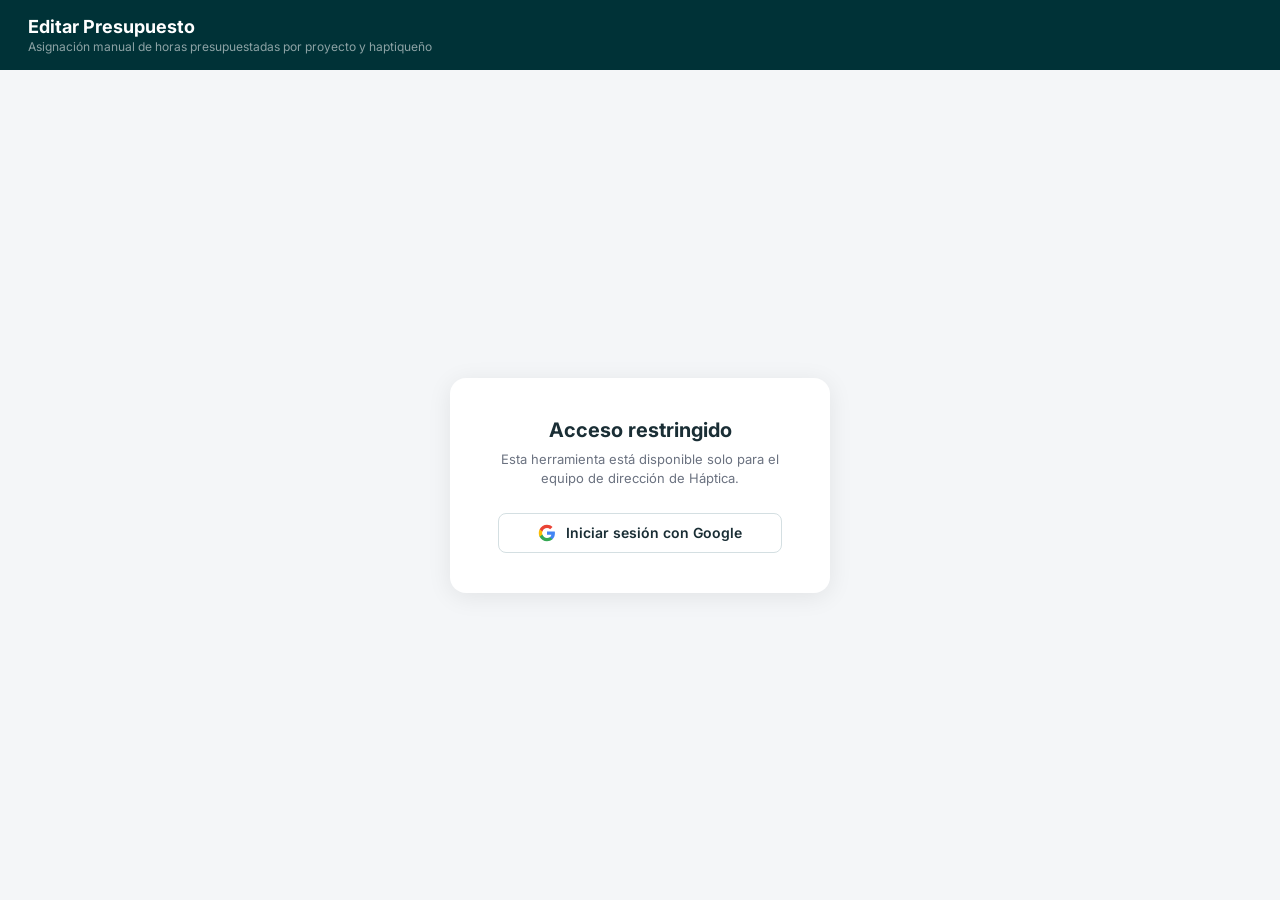
<file: presupuesto.html>
<!DOCTYPE html>
<html lang="es">
<head>
  <meta charset="UTF-8" />
  <meta name="viewport" content="width=device-width, initial-scale=1.0" />
  <title>Editar Presupuesto · Háptica</title>
  <link href="https://fonts.googleapis.com/css2?family=Inter:wght@400;500;600;700;800&display=swap" rel="stylesheet" />
  <link rel="stylesheet" href="shared/theme.css" />
  <style>
    .toolbar { display: flex; align-items: center; justify-content: space-between; gap: 12px; margin-bottom: 16px; flex-wrap: wrap; }
    .toolbar-left { display: flex; align-items: center; gap: 10px; flex-wrap: wrap; }
    .changes-badge {
      font-size: 12px; font-weight: 600; color: #92400e;
      background: #fef3c7; border: 1px solid #fde68a;
      padding: 4px 10px; border-radius: 99px; display: none;
    }
    #filterProyectoEdit, #filterPersonaEdit, #filterDesdeEdit {
      padding: 7px 28px 7px 11px; border: 1.5px solid #d4dfe2; border-radius: 7px;
      font-family: inherit; font-size: 12px; font-weight: 600; color: #1a2e35; background: #fff;
    }
    #filterProyectoEdit:focus, #filterPersonaEdit:focus, #filterDesdeEdit:focus { outline: none; border-color: #003237; }

    /* ── Matrix table wrapper ────────────────────── */
    /* max-height + overflow-y: para que el thead (sticky) tenga un contenedor
       que realmente se desplaza verticalmente dentro de sí mismo — si solo
       hubiera overflow-x, matrix-wrap nunca desarrolla scroll propio y el
       sticky no tiene contra qué fijarse. */
    .matrix-wrap { overflow-x: auto; overflow-y: auto; max-height: calc(100vh - 260px); border-radius: 12px; box-shadow: 0 1px 6px rgba(0,0,0,0.08); }
    .matrix { border-collapse: collapse; font-size: 12px; background: #fff; min-width: 100%; }

    .matrix .col-name {
      position: sticky; left: 0; z-index: 2;
      background: #fff; min-width: 180px; max-width: 200px;
      white-space: nowrap; overflow: hidden; text-overflow: ellipsis;
    }
    .matrix thead .col-name { background: #1a2e35; z-index: 4; }

    /* El top exacto de cada fila del thead se calcula en JS (applyStickyHeaderRows) */
    .matrix thead tr th { padding: 0; text-align: center; font-weight: 600; white-space: nowrap; position: sticky; z-index: 3; }
    .row-month th {
      background: #1a2e35; color: rgba(255,255,255,0.7);
      font-size: 10px; font-weight: 700; text-transform: uppercase;
      letter-spacing: 0.8px; padding: 7px 4px; border-right: 1px solid #2d4350;
    }
    .row-month th.col-name { color: rgba(255,255,255,0.4); font-size: 10px; }
    .row-dates th {
      background: #243b44; color: rgba(255,255,255,0.5);
      font-size: 10px; font-weight: 500; padding: 4px 4px; border-right: 1px solid #2d4350;
    }
    .row-weeks th {
      background: #1a2e35; color: #fff;
      font-size: 13px; font-weight: 800; padding: 6px 4px;
      border-right: 1px solid #2d4350; min-width: 52px;
    }
    .row-cap th {
      background: #f0f4f5; color: #5a7a82;
      font-size: 11px; font-weight: 600; padding: 5px 4px;
      border-right: 1px solid #e2e8ea; border-bottom: 2px solid #d4dfe2;
    }
    .row-cap th.col-name { text-align: left; padding-left: 12px; color: #9ca3af; font-size: 10px; }

    .row-person td {
      background: #eef6f7; font-weight: 700; font-size: 12px;
      color: #003237; padding: 7px 4px; border-bottom: 1px solid #d4dfe2; text-align: center;
    }
    .row-person td.col-name { text-align: left; padding-left: 12px; font-size: 13px; border-right: 2px solid #003237; }
    .row-project td {
      background: #fff; padding: 2px 4px;
      border-bottom: 1px solid #f0f4f5; border-right: 1px solid #f0f4f5; text-align: center;
    }
    .row-project td.col-name {
      text-align: left; padding-left: 22px; font-size: 12px;
      color: #374151; font-weight: 500; border-right: 2px solid #003237;
    }
    .row-project:hover td { background: #f8fbfc; }
    .row-project:hover td.col-name { background: #f8fbfc; }
    .row-add td { background: #fff; padding: 4px; border-bottom: 2px solid #eef2f4; }
    .row-add td.col-name { border-right: 2px solid #003237; }
    .btn-add-row {
      background: none; border: none; cursor: pointer;
      color: #9ca3af; font-size: 11px; font-weight: 500;
      padding: 4px 12px; font-family: inherit; transition: color 0.15s;
    }
    .btn-add-row:hover { color: #003237; }

    .hrs-input {
      width: 44px; padding: 4px 2px; border: 1.5px solid transparent;
      border-radius: 5px; font-family: inherit; font-size: 12px; font-weight: 600;
      color: #1a2e35; text-align: center; background: transparent; transition: all 0.12s;
    }
    .hrs-input:hover { border-color: #d4dfe2; background: #fff; }
    .hrs-input:focus { outline: none; border-color: #003237; background: #fff; }
    .hrs-input.changed { border-color: #f59e0b; background: #fffbeb; color: #92400e; }
    .hrs-input::-webkit-inner-spin-button, .hrs-input::-webkit-outer-spin-button { -webkit-appearance: none; margin: 0; }
    .hrs-input[type=number] { -moz-appearance: textfield; }

    .pct-cell { font-size: 11px; font-weight: 700; }
    .pct-low  { color: #059669; }
    .pct-ok   { color: #003237; }
    .pct-warn { color: #d97706; }
    .pct-over { color: #dc2626; background: #fee2e2 !important; border-radius: 4px; padding: 1px 4px; }

    .saving-overlay {
      display: none; position: fixed; inset: 0;
      background: rgba(0,50,55,0.7); z-index: 200;
      align-items: center; justify-content: center; flex-direction: column; gap: 12px;
    }
    .saving-overlay.open { display: flex; }
    .saving-overlay .spinner {
      width: 36px; height: 36px; border: 4px solid rgba(255,255,255,0.3);
      border-top-color: #fff; border-radius: 50%; animation: spin 0.8s linear infinite;
    }
    .saving-overlay p { color: #fff; font-size: 14px; font-weight: 600; }

    .modal-overlay {
      display: none; position: fixed; inset: 0;
      background: rgba(0,0,0,0.4); z-index: 100;
      align-items: center; justify-content: center;
    }
    .modal-overlay.open { display: flex; }
    .modal {
      background: #fff; border-radius: 14px; padding: 26px 30px;
      width: 380px; max-width: 95vw; box-shadow: 0 12px 40px rgba(0,0,0,0.15);
    }
    .modal h3 { font-size: 15px; font-weight: 700; margin-bottom: 18px; }
    .modal-field { display: flex; flex-direction: column; gap: 4px; margin-bottom: 12px; }
    .modal-field label { font-size: 11px; font-weight: 600; text-transform: uppercase; letter-spacing: 0.5px; color: #5a7a82; }
    .modal-field input {
      padding: 8px 11px; border: 1.5px solid #d4dfe2; border-radius: 7px;
      font-family: inherit; font-size: 13px; font-weight: 500; color: #1a2e35; background: #fff;
    }
    .modal-field input:focus { outline: none; border-color: #003237; }
    .modal-actions { display: flex; gap: 8px; justify-content: flex-end; margin-top: 16px; }

    .modal-field select {
      padding: 8px 11px; border: 1.5px solid #d4dfe2; border-radius: 7px;
      font-family: inherit; font-size: 13px; font-weight: 500; color: #1a2e35; background: #fff;
    }
    .modal-field select:focus { outline: none; border-color: #003237; }
    .modal-lg { width: 660px; max-width: 95vw; max-height: 88vh; overflow-y: auto; }
    .pm-grid { display: grid; grid-template-columns: 1fr 1fr; gap: 10px 16px; margin-bottom: 4px; }
    .pm-hours-grid { display: grid; grid-template-columns: repeat(3, 1fr); gap: 10px 16px; margin: 14px 0; }
    .pm-section-label {
      font-size: 11px; font-weight: 700; text-transform: uppercase; letter-spacing: 0.5px;
      color: #003237; margin: 18px 0 8px; padding-top: 12px; border-top: 1px solid #eef2f4;
    }
    .pm-role-row { display: flex; align-items: center; gap: 10px; padding: 8px 0; border-bottom: 1px solid #f0f4f5; }
    .pm-role-row label { font-size: 12px; font-weight: 700; color: #003237; min-width: 170px; }
    .pm-role-row select { flex: 1; padding: 6px 10px; border: 1.5px solid #d4dfe2; border-radius: 6px; font-size: 12px; font-family: inherit; }
    .pm-no-candidates { font-size: 12px; color: #dc2626; }

    /* ── Catálogo de proyectos ────────────────────── */
    .import-hint { font-size: 12px; color: #5a7a82; line-height: 1.5; margin-bottom: 16px; }
    .import-hint code { background: #f0f4f5; padding: 1px 5px; border-radius: 4px; }
    .import-summary {
      background: #f8fbfc; border: 1px solid #e5edf0; border-radius: 8px;
      padding: 12px 14px; margin: 16px 0; font-size: 13px; color: #1a2e35; line-height: 1.6;
    }
    .import-summary b { color: #003237; }
    .import-warning {
      background: #fef3c7; border: 1px solid #fde68a; color: #92400e;
      border-radius: 8px; padding: 10px 14px; margin: 10px 0; font-size: 12px; line-height: 1.5;
    }
    .import-table { width: 100%; font-size: 12px; border-collapse: collapse; margin-top: 10px; }
    .import-table th { text-align: left; padding: 5px 8px; color: #5a7a82; border-bottom: 1px solid #eef2f4; }
    .import-table td { padding: 5px 8px; border-bottom: 1px solid #f6f8f9; }
    .import-table-wrap { max-height: 260px; overflow-y: auto; }

    .catalog-add-row { display: flex; gap: 8px; margin-bottom: 12px; }
    .catalog-add-row input {
      flex: 1; padding: 8px 11px; border: 1.5px solid #d4dfe2; border-radius: 7px;
      font-family: inherit; font-size: 13px; color: #1a2e35;
    }
    .catalog-add-row input:focus { outline: none; border-color: #003237; }
    .catalog-list { max-height: 50vh; overflow-y: auto; }
    .catalog-row { display: flex; align-items: center; gap: 12px; padding: 8px 0; border-bottom: 1px solid #f0f4f5; }
    .catalog-name { flex: 1; font-size: 13px; font-weight: 600; color: #1a2e35; }
    .catalog-status { font-size: 11px; font-weight: 700; width: 60px; }
    .switch { position: relative; display: inline-block; width: 40px; height: 22px; flex-shrink: 0; }
    .switch input { opacity: 0; width: 0; height: 0; }
    .switch .slider {
      position: absolute; cursor: pointer; inset: 0; background: #d4dfe2;
      border-radius: 99px; transition: .2s;
    }
    .switch .slider::before {
      content: ""; position: absolute; height: 16px; width: 16px; left: 3px; bottom: 3px;
      background: #fff; border-radius: 50%; transition: .2s;
    }
    .switch input:checked + .slider { background: #34d399; }
    .switch input:checked + .slider::before { transform: translateX(18px); }
  </style>
</head>
<body>

<div class="header">
  <div class="header-left">
    <h1>Editar Presupuesto</h1>
    <div class="subtitle">Asignación manual de horas presupuestadas por proyecto y haptiqueño</div>
  </div>
  <div class="header-right" id="navContainer"></div>
</div>

<!-- LOGIN -->
<div id="loginScreen">
  <div class="login-screen">
    <div class="login-card">
      <h2>Acceso restringido</h2>
      <p>Esta herramienta está disponible solo para el equipo de dirección de Háptica.</p>
      <button class="btn-google" id="btnLogin">
        <svg viewBox="0 0 24 24"><path d="M22.56 12.25c0-.78-.07-1.53-.2-2.25H12v4.26h5.92c-.26 1.37-1.04 2.53-2.21 3.31v2.77h3.57c2.08-1.92 3.28-4.74 3.28-8.09z" fill="#4285F4"/><path d="M12 23c2.97 0 5.46-.98 7.28-2.66l-3.57-2.77c-.98.66-2.23 1.06-3.71 1.06-2.86 0-5.29-1.93-6.16-4.53H2.18v2.84C3.99 20.53 7.7 23 12 23z" fill="#34A853"/><path d="M5.84 14.09c-.22-.66-.35-1.36-.35-2.09s.13-1.43.35-2.09V7.07H2.18C1.43 8.55 1 10.22 1 12s.43 3.45 1.18 4.93l3.66-2.84z" fill="#FBBC05"/><path d="M12 5.38c1.62 0 3.06.56 4.21 1.64l3.15-3.15C17.45 2.09 14.97 1 12 1 7.7 1 3.99 3.47 2.18 7.07l3.66 2.84c.87-2.6 3.3-4.53 6.16-4.53z" fill="#EA4335"/></svg>
        Iniciar sesión con Google
      </button>
      <div class="access-denied" id="accessDenied"></div>
    </div>
  </div>
</div>

<!-- APP -->
<div id="app">
  <div class="content">
    <div class="toolbar">
      <div class="toolbar-left">
        <div class="update-notice" id="updateNotice">Cargando datos…</div>
        <span class="changes-badge" id="changesBadge"></span>
        <input type="text" id="filterPersonaEdit" list="filterPersonaOptions" placeholder="Todas las personas — escribe para buscar…" autocomplete="off" oninput="onFiltroPersonaChange(this.value)" />
        <datalist id="filterPersonaOptions"></datalist>
        <select id="filterDesdeEdit" onchange="onDesdeChange(this.value)" title="Periodo a mostrar: desde el mes actual, meses anteriores o un trimestre completo">
        </select>
        <select id="filterProyectoEdit" onchange="onFiltroProyectoChange(this.value)">
          <option value="">— Todos los proyectos —</option>
        </select>
      </div>
      <div style="display:flex;gap:8px">
        <button class="btn-secondary" id="btnToggleInactivos" onclick="toggleHideInactivos()">👤 Ocultar personas inactivas</button>
        <button class="btn-secondary" id="btnToggleFinished" onclick="toggleHideFinished()">👁 Ocultar finalizados</button>
        <button class="btn-secondary" onclick="openCerrarProyecto()">🏁 Cerrar proyecto</button>
          <button class="btn-secondary" onclick="openProjectsMgmt()">🗂 Gestionar proyectos</button>
        <button class="btn-secondary" onclick="openPersonasMgmt()">👥 Gestionar personas</button>
        <button class="btn-secondary" id="btnIncluirPersona" style="display:none" onclick="incluirPersona()" title="Agrega una persona a la matriz aunque todavía no esté en Roles_Usuarios">➕ Incluir persona</button>
        <button class="btn-secondary" onclick="openImportModal()">📥 Importar desde Staffing</button>
        <button class="btn-primary" onclick="openProjectModal()">🚀 Nuevo proyecto</button>
        <button class="btn-secondary" id="btnDiscard" onclick="discardChanges()" style="display:none">Descartar</button>
        <button class="btn-primary" id="btnSave" onclick="saveChanges()" disabled>💾 Guardar cambios</button>
      </div>
    </div>
    <div id="matrixContainer">
      <div class="state-msg"><div class="spinner"></div>Cargando…</div>
    </div>
  </div>
</div>

<!-- Modal nueva fila -->
<div class="modal-overlay" id="modalOverlay">
  <div class="modal">
    <h3>Agregar proyecto a <span id="modalPersonName"></span></h3>
    <div class="modal-field">
      <label>Proyecto</label>
      <input type="text" id="modalProyecto" placeholder="Ej: TELMEX-02" autocomplete="off" />
    </div>
    <div class="modal-actions">
      <button class="btn-secondary" onclick="closeModal()">Cancelar</button>
      <button class="btn-primary" onclick="confirmNewRow()">Agregar</button>
    </div>
  </div>
</div>

<!-- Modal proyecto nuevo (venta) con sugerencia de equipo -->
<div class="modal-overlay" id="projectModalOverlay">
  <div class="modal modal-lg">
    <h3>Agregar proyecto nuevo</h3>
    <div class="pm-grid">
      <div class="modal-field"><label>Cliente</label><input type="text" id="pmCliente" autocomplete="off" /></div>
      <div class="modal-field"><label>Código</label><input type="text" id="pmCodigo" placeholder="Ej: TELMEX-02" autocomplete="off" /></div>
      <div class="modal-field"><label>Conocimiento de Equipo Háptica</label><input type="text" id="pmConocimiento" autocomplete="off" /></div>
      <div class="modal-field"><label>Madurez del Cliente</label><input type="text" id="pmMadurez" autocomplete="off" /></div>
      <div class="modal-field"><label>Producto</label><select id="pmProducto"></select></div>
      <div class="modal-field"><label>Industria</label><select id="pmIndustria" onchange="onIndustriaChange()"></select>
        <input type="text" id="pmIndustriaOtra" placeholder="¿Cuál industria?" autocomplete="off" style="display:none;margin-top:6px" /></div>
      <div class="modal-field"><label>Duración (semanas)</label><input type="number" id="pmDuracion" min="1" step="1" value="1" /></div>
      <div class="modal-field"><label>Semana de inicio</label><select id="pmSemanaInicio"></select></div>
    </div>

    <div class="pm-section-label">Horas vendidas por rol</div>
    <div class="pm-hours-grid">
      <div class="modal-field"><label>Horas Host</label><input type="number" id="pmHorasHost" min="0" step="0.5" value="0" /></div>
      <div class="modal-field"><label>Horas Owner</label><input type="number" id="pmHorasOwner" min="0" step="0.5" value="0" /></div>
      <div class="modal-field"><label>Horas Doer Estrategia</label><input type="number" id="pmHorasDoerEstrategia" min="0" step="0.5" value="0" /></div>
      <div class="modal-field"><label>Horas Doer Legal</label><input type="number" id="pmHorasDoerLegal" min="0" step="0.5" value="0" /></div>
      <div class="modal-field"><label>Horas Doer Visual</label><input type="number" id="pmHorasDoerVisual" min="0" step="0.5" value="0" /></div>
    </div>

    <div class="modal-actions" style="justify-content:space-between;align-items:center">
      <button class="btn-secondary" onclick="closeProjectModal()">Cancelar</button>
      <span style="font-size:11px;color:#9ca3af">Sugerencia de equipo deshabilitada temporalmente — ajustando reglas.</span>
      <button class="btn-primary" id="btnSuggestTeam" onclick="suggestTeam(event)" disabled title="Deshabilitado temporalmente">Sugerir equipo →</button>
      <button class="btn-primary" id="btnCrearProyecto" onclick="crearProyecto()">✓ Crear proyecto</button>
    </div>

    <div id="pmSuggestions" style="display:none">
      <div class="pm-section-label">Sugerencia de equipo (según disponibilidad y preferencia)</div>
      <div id="pmSuggestionsList"></div>
      <div class="modal-actions">
        <button class="btn-primary" onclick="confirmProjectAssignment()">✓ Agregar al presupuesto</button>
      </div>
    </div>
  </div>
</div>

<!-- Modal personas (activar/apagar) -->
<div class="modal-overlay" id="personasMgmtOverlay">
  <div class="modal modal-lg">
    <h3>Gestionar personas</h3>
    <p class="import-hint">Apaga a quienes ya no están en el equipo: dejan de verse al usar <b>Ocultar personas inactivas</b> y conservan su historial. Se guarda en la columna <code>Activo</code> de <code>Roles_Usuarios</code>.</p>
    <div class="catalog-list" id="personasList"></div>
    <div class="modal-actions">
      <button class="btn-secondary" onclick="closePersonasMgmt()">Cerrar</button>
    </div>
  </div>
</div>

<!-- Modal cerrar proyecto -->
<div class="modal-overlay" id="cerrarProyectoOverlay">
  <div class="modal">
    <h3>🏁 Cerrar proyecto</h3>
    <p style="font-size:12px;color:#5b7379;margin:0 0 10px">El proyecto queda como finalizado para todo el equipo y se abre su informe de cierre (horas vendidas, reforecast y ejecutadas) en una pestaña nueva.</p>
    <input type="text" id="cerrarProyectoInput" list="cerrarProyectoList" placeholder="Escribe o elige el proyecto…" autocomplete="off" style="width:100%" />
    <datalist id="cerrarProyectoList"></datalist>
    <div class="modal-actions">
      <button class="btn-secondary" onclick="closeCerrarProyecto()">Cancelar</button>
      <button class="btn-primary" id="btnConfirmarCierre" onclick="confirmarCerrarProyecto()">Cerrar y ver informe</button>
    </div>
  </div>
</div>

<!-- Modal catálogo de proyectos (activar/cerrar) -->
<div class="modal-overlay" id="projectsMgmtOverlay">
  <div class="modal modal-lg">
    <h3>Gestionar proyectos</h3>
    <div class="catalog-add-row">
      <input type="text" id="newCatalogProyecto" placeholder="Nombre del proyecto nuevo" autocomplete="off" />
      <button class="btn-primary" onclick="addCatalogProject()">+ Agregar</button>
    </div>
    <div class="catalog-list" id="catalogList"></div>
    <div class="modal-actions">
      <button class="btn-secondary" onclick="closeProjectsMgmt()">Cerrar</button>
    </div>
  </div>
</div>

<!-- Modal importar presupuesto desde el Sheet viejo de Staffing -->
<div class="modal-overlay" id="importOverlay">
  <div class="modal modal-lg">
    <h3>Importar presupuesto desde Staffing</h3>
    <p class="import-hint">
      Trae las horas presupuestadas de la hoja vieja ("Staffing 2025-2026") hacia
      <code>Dashboard_Data</code>, desde la semana que elijas en adelante. Solo toca
      <strong>horas presupuestadas</strong> — nunca las horas ejecutadas.
    </p>
    <div class="pm-grid" style="grid-template-columns:1fr 1fr">
      <div class="modal-field"><label>Semana desde</label><input type="number" id="importSemana" min="1" max="53" /></div>
      <div class="modal-field"><label>Año</label><input type="number" id="importAño" min="2025" max="2030" /></div>
    </div>
    <div class="modal-actions" style="justify-content:flex-start">
      <button class="btn-primary" id="btnAnalyzeImport" onclick="analyzeImport()">🔎 Analizar</button>
    </div>
    <div id="importPreview"></div>
    <div class="modal-actions">
      <button class="btn-secondary" onclick="closeImportModal()">Cerrar</button>
      <button class="btn-primary" id="btnConfirmImport" onclick="confirmImport()" disabled>✓ Confirmar importación</button>
    </div>
  </div>
</div>

<div class="saving-overlay" id="savingOverlay"><div class="spinner"></div><p>Guardando…</p></div>
<div class="toast" id="toast"></div>

<script src="shared/staffing-utils.js"></script>
<script src="shared/auth.js"></script>
<script src="shared/nav.js"></script>
<script>
// ── State ─────────────────────────────────────────────────────────────────
let sheetRows   = [];   // raw rows from sheet
let headers     = [];
let colIdx      = {};
let hasAnioCol  = false;
let configMap   = {};   // semana-año (o solo semana si Config_Cargabilidad aún no tiene año) → { festivos, tardes_libres }
// matrix[colaborador][proyecto][semanaAnioKey] = { hours, rowIndex (1-based, null si es nuevo) }
let matrix      = {};
let dirtyMatrix = {}; // misma forma, solo celdas modificadas: { hours, rowIndex, isNew, semana, año }
let modalPerson = null;
let weekRange   = [];  // lista fija de semanas a mostrar: [{ semana, año, key, monday }]
let hideFinished = false;
let hideInactivos = false;
let personasActivas = new Set(); // en Roles_Usuarios y sin marca "Activo = No"
let hasActivoCol = false;
let filtroProyecto = '';
let filtroPersona = '';
let proyectosRecienAgregados = new Set(); // "persona||proyecto" agregados a mano sin horas: se mantienen visibles
let proyectoEstado    = {}; // { [proyecto]: 'Activo' | 'Cerrado' }
let proyectosRowIndex = {}; // { [proyecto]: fila en la pestaña Proyectos, para actualizar en vez de duplicar }

// ── Load data ─────────────────────────────────────────────────────────────
async function loadData() {
  await fetchPersonasRetiradas();
  document.getElementById('matrixContainer').innerHTML =
    '<div class="state-msg"><div class="spinner"></div>Cargando datos…</div>';
  try {
    let cfgRes = { result: { values: [] } };
    try {
      cfgRes = await Promise.resolve(gapi.client.sheets.spreadsheets.values.get({
        spreadsheetId: HapticaAuth.SPREADSHEET_ID, range: SHEET_CONFIG
      }));
    } catch(e) { /* Config tab optional */ }

    const dataRes = await Promise.resolve(gapi.client.sheets.spreadsheets.values.get({
      spreadsheetId: HapticaAuth.SPREADSHEET_ID, range: SHEET_DATA
    }));

    await loadProyectosCatalog();

    // Parse config — se guarda con clave semana+año y, de respaldo, solo semana
    // (por si Config_Cargabilidad todavía no tiene columna Año).
    configMap = {};
    const cfgRows = cfgRes.result.values || [];
    if (cfgRows.length > 1) {
      const cfgH = cfgRows[0].map(h => h.trim().toLowerCase());
      const iAnio = cfgH.indexOf('año');
      cfgRows.slice(1).forEach(r => {
        const sem = Number(r[cfgH.indexOf('semana')]);
        if (!sem) return;
        const cfg = {
          festivos:      Number(r[cfgH.indexOf('festivos')])      || 0,
          tardes_libres: Number(r[cfgH.indexOf('tardes_libres')]) || 0,
        };
        configMap[sem] = cfg;
        if (iAnio >= 0) {
          const anio = Number(r[iAnio]) || inferAnioLegacy(sem);
          configMap[semanaAnioKey(sem, anio)] = cfg;
        }
      });
    }

    // Parse data
    const rows = dataRes.result.values || [];
    if (!rows.length) throw new Error('Sheet vacío');
    headers = rows[0].map(h => h.trim().toLowerCase());
    colIdx = {};
    headers.forEach((h, i) => { colIdx[h] = i; });
    hasAnioCol = colIdx['año'] !== undefined;

    sheetRows = rows.slice(1).map((r, i) => {
      const obj = { _row: i + 2 };
      headers.forEach((h, j) => { obj[h] = r[j] ?? ''; });
      obj.colaborador = normalizaColaborador(obj.colaborador);
      obj.semana = Number(obj.semana) || null;
      obj.año = Number(obj.año) || (obj.semana ? inferAnioLegacy(obj.semana) : null);
      obj.horaspresupuestadas = Number(obj.horaspresupuestadas) || 0;
      return obj;
    }).filter(r => r.semana && r.colaborador && !esRetirada(r.colaborador));

    const todasLasPersonas = await fetchAllPersonas();
    const estadoPersonas = await fetchPersonasInactivas();
    hasActivoCol = estadoPersonas.hasActivoCol;
    proyectosRecienAgregados = new Set();
    personasActivas = new Set(todasLasPersonas.filter(p => !estadoPersonas.inactivas.has(p)));
    buildMatrix(todasLasPersonas);
    buildWeekRange();
    populateProyectoFilter();
    populatePersonaFilter();
    dirtyMatrix = {};
    renderMatrix();
    updateTimestamp();

  } catch(err) {
    console.error(err);
    document.getElementById('matrixContainer').innerHTML =
      `<div class="state-msg">⚠️ Error al cargar datos.<br><small>${errMsg(err)}</small></div>`;
  }
}

function buildMatrix(todasLasPersonas) {
  matrix = {};
  // Todas las personas de Roles_Usuarios aparecen aunque no tengan ninguna
  // fila todavía en Dashboard_Data (para poder empezar a asignarles horas).
  (todasLasPersonas || []).forEach(persona => { matrix[persona] = {}; });
  sheetRows.forEach(r => {
    const col  = r.colaborador;
    const proy = r.proyecto || '—';
    const key  = semanaAnioKey(r.semana, r.año);
    if (!matrix[col]) matrix[col] = {};
    if (!matrix[col][proy]) matrix[col][proy] = {};
    matrix[col][proy][key] = { hours: r.horaspresupuestadas, rowIndex: r._row };
  });
}

// Desde el mes actual hacia adelante, más los meses anteriores que el usuario elija
// con el selector "Desde" (0, 1, 2, 3, 6 meses atrás o todo el histórico).
// Se incluye siempre la semana actual aunque su lunes caiga en el mes previo.
const DESDE_KEY = 'presupuestoDesde';
function getDesde() {
  try { return localStorage.getItem(DESDE_KEY) || '0'; } catch (e) { return '0'; }
}
function onDesdeChange(value) {
  try { localStorage.setItem(DESDE_KEY, value); } catch (e) {}
  buildWeekRange();
  renderMatrix();
}
function populateDesdeSelect() {
  document.getElementById('filterDesdeEdit').innerHTML =
    '<option value="0">Mes actual en adelante</option>' +
    '<option value="1">Desde 1 mes atrás</option>' +
    '<option value="2">Desde 2 meses atrás</option>' +
    '<option value="3">Desde 3 meses atrás</option>' +
    '<option value="6">Desde 6 meses atrás</option>' +
    '<option value="all">Todo el histórico</option>' +
    '<optgroup label="Un trimestre completo">' + quarterOptionsHtml() + '</optgroup>';
}
function buildWeekRange() {
  const desde = getDesde();
  if (desde === 'all') { weekRange = getFullWeekRange(); return; }
  if (desde.startsWith('q:')) { weekRange = weeksInQuarter(desde.slice(2)); return; }
  const now = new Date();
  const monthStart = new Date(now.getFullYear(), now.getMonth() - (Number(desde) || 0), 1).getTime();
  const cur = getCurrentIsoYearWeek();
  const curMonday = getWeekMonday(cur.semana, cur.año).getTime();
  const start = Math.min(monthStart, curMonday);
  weekRange = getFullWeekRange().filter(w => w.monday >= start);
}

// Config_Cargabilidad puede no tener año todavía — usa la clave compuesta si existe,
// si no cae de vuelta a la clave por semana sola.
function cfgKeyFor(w) {
  return configMap[w.key] !== undefined ? w.key : String(w.semana);
}

// Un proyecto "no finalizado" es el que tiene horas asignadas en CUALQUIER semana
// (pasada, actual o futura) — no solo en la semana actual puntual. Incluye
// ediciones sin guardar, para que no se oculte algo que se acaba de editar.
function projectHasAnyHours(col, proy) {
  const persisted = (matrix[col] && matrix[col][proy]) ? Object.values(matrix[col][proy]) : [];
  if (persisted.some(c => c && c.hours > 0)) return true;
  const dirty = (dirtyMatrix[col] && dirtyMatrix[col][proy]) ? Object.values(dirtyMatrix[col][proy]) : [];
  return dirty.some(c => c && c.hours > 0);
}

// Un proyecto marcado "Cerrado" en el catálogo se oculta siempre (aunque tenga
// horas en alguna semana) — es una decisión explícita de GerEjec/DirOps, no
// depende de si hay horas cargadas.
function shouldHideProject(col, proy) {
  if (proyectoEstado[proy] === 'Cerrado') return true;
  if (proyectosRecienAgregados.has(col + '||' + proy)) return false;
  return !projectHasAnyHours(col, proy);
}

// ── Catálogo de proyectos (activo/cerrado) ─────────────────────────────────
async function loadProyectosCatalog() {
  proyectoEstado = {};
  proyectosRowIndex = {};
  try {
    const res = await gapi.client.sheets.spreadsheets.values.get({
      spreadsheetId: HapticaAuth.SPREADSHEET_ID, range: SHEET_PROYECTOS,
    });
    const rows = res.result.values || [];
    if (rows.length < 2) return;
    const h = rows[0].map(x => x.trim().toLowerCase());
    const iProy = h.indexOf('proyecto');
    const iEstado = h.indexOf('estado');
    if (iProy === -1) return;
    rows.slice(1).forEach((r, i) => {
      const name = (r[iProy] || '').trim();
      if (!name) return;
      proyectoEstado[name] = (r[iEstado] || '').trim() || 'Activo';
      proyectosRowIndex[name] = i + 2;
    });
  } catch (e) { /* pestaña Proyectos opcional */ }
}

function allKnownProjectNames() {
  const set = new Set(Object.keys(proyectoEstado));
  Object.values(matrix).forEach(proyMap => Object.keys(proyMap).forEach(p => set.add(p)));
  return [...set].sort();
}

// ── Personas (activar/apagar) ───────────────────────────────────────────────
let rolesRows = [];       // [{ persona, row (1-based), activo }]
let activoColIdx = -1;
let rolesHeaderLen = 0;
const VALORES_INACTIVO = ['no', 'inactivo', '0', 'false'];

async function loadRolesTable() {
  const res = await gapi.client.sheets.spreadsheets.values.get({
    spreadsheetId: HapticaAuth.SPREADSHEET_ID, range: SHEET_ROLES,
  });
  const rows = res.result.values || [];
  const h = (rows[0] || []).map(x => x.trim().toLowerCase());
  rolesHeaderLen = (rows[0] || []).length;
  activoColIdx = h.indexOf('activo');
  const iPersona = h.indexOf('persona');
  rolesRows = rows.slice(1).map((r, i) => ({
    persona: normalizaColaborador((r[iPersona] || '').trim()),
    row: i + 2,
    activo: activoColIdx >= 0 ? (r[activoColIdx] || '').trim() : '',
  })).filter(p => p.persona && !['excluir', 'retirado'].includes(p.activo.toLowerCase()));
}

async function openPersonasMgmt() {
  document.getElementById('personasList').innerHTML = '<div class="state-msg"><div class="spinner"></div>Cargando…</div>';
  document.getElementById('personasMgmtOverlay').classList.add('open');
  try {
    await loadRolesTable();
    renderPersonasList();
  } catch (err) {
    console.error(err);
    document.getElementById('personasList').innerHTML = `<div class="state-msg">⚠️ ${errMsg(err)}</div>`;
  }
}
function closePersonasMgmt() {
  document.getElementById('personasMgmtOverlay').classList.remove('open');
}

function renderPersonasList() {
  const el = document.getElementById('personasList');
  const lista = [...rolesRows].sort((a, b) => a.persona.localeCompare(b.persona));
  el.innerHTML = lista.map(p => {
    const activa = !VALORES_INACTIVO.includes(p.activo.toLowerCase());
    return `<div class="catalog-row">
      <span class="catalog-name">${p.persona}</span>
      <label class="switch">
        <input type="checkbox" ${activa ? 'checked' : ''} onchange="togglePersonaActiva('${escAttr(p.persona)}', this.checked)">
        <span class="slider"></span>
      </label>
      <span class="catalog-status" style="color:${activa ? '#059669' : '#dc2626'}">${activa ? 'Activa' : 'Inactiva'}</span>
    </div>`;
  }).join('');
}

async function togglePersonaActiva(nombre, isActive) {
  const p = rolesRows.find(x => x.persona === nombre);
  if (!p) return;
  const nuevo = isActive ? 'Si' : 'No';
  try {
    if (activoColIdx < 0) {
      // Primera vez: se crea la columna Activo al final de Roles_Usuarios
      activoColIdx = rolesHeaderLen;
      await gapi.client.sheets.spreadsheets.values.update({
        spreadsheetId: HapticaAuth.SPREADSHEET_ID,
        range: `${SHEET_ROLES}!${colToLetter(activoColIdx)}1`,
        valueInputOption: 'RAW', resource: { values: [['Activo']] },
      });
      rolesHeaderLen++;
    }
    await gapi.client.sheets.spreadsheets.values.update({
      spreadsheetId: HapticaAuth.SPREADSHEET_ID,
      range: `${SHEET_ROLES}!${colToLetter(activoColIdx)}${p.row}`,
      valueInputOption: 'RAW', resource: { values: [[nuevo]] },
    });
    p.activo = nuevo;
    hasActivoCol = true;
    if (isActive) personasActivas.add(nombre); else personasActivas.delete(nombre);
    renderMatrix();
  } catch (err) {
    console.error(err);
    showToast('⚠️ No se pudo guardar: ' + errMsg(err), 'error');
  } finally {
    renderPersonasList();
  }
}

// ── Cerrar proyecto + informe de cierre ─────────────────────────────────────
function openCerrarProyecto() {
  const abiertos = allKnownProjectNames().filter(n => proyectoEstado[n] !== 'Cerrado');
  const dl = document.getElementById('cerrarProyectoList');
  dl.innerHTML = sortProjects(abiertos).map(n => `<option value="${escAttr(n)}">`).join('');
  document.getElementById('cerrarProyectoInput').value = filtroProyecto && abiertos.includes(filtroProyecto) ? filtroProyecto : '';
  document.getElementById('cerrarProyectoOverlay').classList.add('open');
  setTimeout(() => document.getElementById('cerrarProyectoInput').focus(), 50);
}
function closeCerrarProyecto() { document.getElementById('cerrarProyectoOverlay').classList.remove('open'); }
function urlInformeCierre(name) { return 'staffing-matrix.html?cierre=' + encodeURIComponent(name); }
async function confirmarCerrarProyecto() {
  const name = document.getElementById('cerrarProyectoInput').value.trim();
  if (!allKnownProjectNames().includes(name)) { alert('Elige un proyecto de la lista.'); return; }
  if (proyectoEstado[name] === 'Cerrado') { alert(`"${name}" ya está cerrado.`); return; }
  if (!confirm(`¿Cerrar "${name}"? Quedará como finalizado para todos y se abrirá su informe de cierre.`)) return;
  const btn = document.getElementById('btnConfirmarCierre'); btn.disabled = true;
  try {
    proyectoEstado[name] = 'Cerrado';
    await saveCatalogEstado(name, 'Cerrado');
    renderMatrix();
    closeCerrarProyecto();
    showToast('✓ Proyecto cerrado — abriendo informe de cierre', 'success');
    window.open(urlInformeCierre(name), '_blank');
  } catch (err) {
    console.error(err);
    proyectoEstado[name] = 'Activo';
    renderMatrix();
    showToast('⚠️ No se pudo cerrar: ' + errMsg(err), 'error');
  } finally { btn.disabled = false; }
}

// ── Editar / eliminar códigos de proyecto (solo administradores de códigos) ──
let mySessionPp = null;
const ADMIN_CODIGOS_EMAILS = ['santiago.castillo@haptica.co'];
const ADMIN_CODIGOS_PERSONAS = ['santiago castillo', 'maria camila venegas'];
const sinTildes = s => String(s || '').normalize('NFD').replace(/[\u0300-\u036f]/g, '').trim().toLowerCase();
function puedeAdministrarCodigos() {
  if (!mySessionPp) return false;
  return ADMIN_CODIGOS_EMAILS.includes(String(mySessionPp.email || '').toLowerCase())
    || ADMIN_CODIGOS_PERSONAS.includes(sinTildes(mySessionPp.persona));
}
function hayCambiosSinGuardar() { return Object.values(dirtyMatrix).some(m => Object.values(m).some(w => Object.keys(w).length)); }

async function sheetIdsPp() {
  const res = await gapi.client.sheets.spreadsheets.get({ spreadsheetId: HapticaAuth.SPREADSHEET_ID, fields: 'sheets.properties(sheetId,title)' });
  const out = {};
  (res.result.sheets || []).forEach(s => { out[s.properties.title] = s.properties.sheetId; });
  return out;
}
// Filas (1-based) de una pestaña donde la columna "Proyecto" es exactamente el nombre dado
async function filasDeProyecto(hoja, nombre) {
  const res = await gapi.client.sheets.spreadsheets.values.get({ spreadsheetId: HapticaAuth.SPREADSHEET_ID, range: hoja });
  const rows = res.result.values || [];
  if (rows.length < 2) return { filas: [], colLetra: 'A' };
  const h = rows[0].map(x => String(x).trim().toLowerCase());
  const iP = h.indexOf('proyecto');
  if (iP === -1) return { filas: [], colLetra: 'A' };
  const filas = [];
  rows.slice(1).forEach((r, i) => { if ((r[iP] || '').trim() === nombre) filas.push(i + 2); });
  return { filas, colLetra: colToLetter(iP) };
}

async function renombrarProyecto(viejo) {
  if (!puedeAdministrarCodigos()) return;
  if (hayCambiosSinGuardar()) { alert('Tienes cambios sin guardar. Guárdalos o descártalos antes de renombrar un código.'); return; }
  const nuevo = (prompt(`Nuevo código para "${viejo}":`, viejo) || '').trim();
  if (!nuevo || nuevo === viejo) return;
  if (allKnownProjectNames().includes(nuevo)) { alert(`Ya existe un proyecto llamado "${nuevo}".`); return; }
  try {
    const [dd, sol, cat] = await Promise.all([filasDeProyecto(SHEET_DATA, viejo), filasDeProyecto(SHEET_SOLICITUDES, viejo), filasDeProyecto(SHEET_PROYECTOS, viejo)]);
    if (!confirm(`Renombrar "${viejo}" → "${nuevo}"\n\nSe actualizará en: Proyectos (${cat.filas.length} fila), Dashboard_Data (${dd.filas.length} filas) y Solicitudes_Tiempo (${sol.filas.length} filas).\n\n¿Continuar?`)) return;
    const data = [];
    dd.filas.forEach(f => data.push({ range: `${SHEET_DATA}!${dd.colLetra}${f}`, values: [[nuevo]] }));
    sol.filas.forEach(f => data.push({ range: `${SHEET_SOLICITUDES}!${sol.colLetra}${f}`, values: [[nuevo]] }));
    cat.filas.forEach(f => data.push({ range: `${SHEET_PROYECTOS}!${cat.colLetra}${f}`, values: [[nuevo]] }));
    if (data.length) {
      await gapi.client.sheets.spreadsheets.values.batchUpdate({ spreadsheetId: HapticaAuth.SPREADSHEET_ID, resource: { valueInputOption: 'RAW', data } });
    }
    showToast(`✓ "${viejo}" ahora se llama "${nuevo}"`, 'success');
    await loadData();
    renderCatalogList();
  } catch (err) {
    console.error(err);
    showToast('⚠️ No se pudo renombrar: ' + errMsg(err), 'error');
  }
}

async function eliminarProyecto(nombre) {
  if (!puedeAdministrarCodigos()) return;
  if (hayCambiosSinGuardar()) { alert('Tienes cambios sin guardar. Guárdalos o descártalos antes de eliminar un código.'); return; }
  try {
    const [dd, sol, cat] = await Promise.all([filasDeProyecto(SHEET_DATA, nombre), filasDeProyecto(SHEET_SOLICITUDES, nombre), filasDeProyecto(SHEET_PROYECTOS, nombre)]);
    const escrito = prompt(`ELIMINAR "${nombre}" — no se puede deshacer.\n\nSe borrarán ${dd.filas.length} filas de Dashboard_Data (horas presupuestadas y ejecutadas), ${sol.filas.length} de Solicitudes_Tiempo y ${cat.filas.length} del catálogo Proyectos.\n\nPara confirmar, escribe el código exacto:`);
    if (escrito === null) return;
    if (escrito.trim() !== nombre) { alert('El código no coincide. No se eliminó nada.'); return; }
    const ids = await sheetIdsPp();
    const requests = [];
    const borrar = (hoja, filas) => {
      if (!ids[hoja] && ids[hoja] !== 0) return;
      [...filas].sort((a, b) => b - a).forEach(f => requests.push({ deleteDimension: { range: { sheetId: ids[hoja], dimension: 'ROWS', startIndex: f - 1, endIndex: f } } }));
    };
    // Cada pestaña se borra de abajo hacia arriba para que los índices no se corran
    borrar(SHEET_DATA, dd.filas); borrar(SHEET_SOLICITUDES, sol.filas); borrar(SHEET_PROYECTOS, cat.filas);
    if (requests.length) {
      await gapi.client.sheets.spreadsheets.batchUpdate({ spreadsheetId: HapticaAuth.SPREADSHEET_ID, resource: { requests } });
    }
    showToast(`✓ "${nombre}" eliminado`, 'success');
    delete proyectoEstado[nombre];
    await loadData();
    renderCatalogList();
  } catch (err) {
    console.error(err);
    showToast('⚠️ No se pudo eliminar: ' + errMsg(err), 'error');
  }
}

// ── Incluir persona que aún no está en el Data Master ───────────────────────
// Solo vive en la matriz: queda guardada en cuanto se guarden horas para ella en Dashboard_Data.
// Agregarla a Roles_Usuarios (rol, capacidad, activo) se hace después en el Data Master.
let personasProvisionales = new Set();
function incluirPersona() {
  if (!puedeAdministrarCodigos()) return;
  const nombre = (prompt('Nombre completo de la persona a incluir (tal como la agregarás al Data Master):') || '').trim().replace(/\s+/g, ' ');
  if (!nombre) return;
  const existente = Object.keys(matrix).find(n => sinTildes(n) === sinTildes(nombre));
  if (existente) {
    alert(`"${existente}" ya está en la matriz.`);
    return;
  }
  const normal = normalizaColaborador(nombre);
  matrix[normal] = {};
  personasProvisionales.add(normal);
  personasActivas.add(normal);
  populatePersonaFilter();
  renderMatrix();
  showToast(`✓ ${normal} incluida — asígnale proyectos con "＋ agregar proyecto" y guarda los cambios`, 'success');
}

function openProjectsMgmt() {
  renderCatalogList();
  document.getElementById('projectsMgmtOverlay').classList.add('open');
}
function closeProjectsMgmt() {
  document.getElementById('projectsMgmtOverlay').classList.remove('open');
}

function renderCatalogList() {
  const names = allKnownProjectNames();
  const el = document.getElementById('catalogList');
  if (!names.length) { el.innerHTML = '<div class="state-msg">Todavía no hay proyectos.</div>'; return; }
  el.innerHTML = names.map(name => {
    const activo = proyectoEstado[name] !== 'Cerrado';
    return `<div class="catalog-row">
      <span class="catalog-name">${name}</span>
      <label class="switch">
        <input type="checkbox" ${activo ? 'checked' : ''} onchange="toggleProjectStatus('${escAttr(name)}', this.checked)">
        <span class="slider"></span>
      </label>
      <span class="catalog-status" style="color:${activo ? '#059669' : '#dc2626'}">${activo ? 'Activo' : 'Cerrado'}</span>
      <a href="${urlInformeCierre(name)}" target="_blank" style="font-size:11px;margin-left:8px;color:#003237;font-weight:600" title="Abrir el informe de cierre de este proyecto">📋 Informe</a>${puedeAdministrarCodigos() ? `
      <button class="btn-secondary" style="padding:2px 8px;font-size:11px" onclick="renombrarProyecto('${escAttr(name)}')" title="Cambiar el código en todas las hojas">✎ Renombrar</button>
      <button class="btn-secondary" style="padding:2px 8px;font-size:11px;color:#b91c1c;border-color:#fca5a5" onclick="eliminarProyecto('${escAttr(name)}')" title="Eliminar el código y sus horas">🗑 Eliminar</button>` : ''}
    </div>`;
  }).join('');
}

async function saveCatalogEstado(proy, estado) {
  const rowIndex = proyectosRowIndex[proy];
  if (rowIndex) {
    await gapi.client.sheets.spreadsheets.values.update({
      spreadsheetId: HapticaAuth.SPREADSHEET_ID,
      range: `${SHEET_PROYECTOS}!B${rowIndex}`,
      valueInputOption: 'RAW',
      resource: { values: [[estado]] },
    });
  } else {
    await gapi.client.sheets.spreadsheets.values.append({
      spreadsheetId: HapticaAuth.SPREADSHEET_ID, range: `${SHEET_PROYECTOS}!A1`,
      valueInputOption: 'RAW', insertDataOption: 'INSERT_ROWS',
      resource: { values: [[proy, estado]] },
    });
    await loadProyectosCatalog(); // para conocer la fila real y no duplicar la próxima vez
  }
}

async function toggleProjectStatus(proy, isActive) {
  const nuevoEstado = isActive ? 'Activo' : 'Cerrado';
  proyectoEstado[proy] = nuevoEstado;
  renderMatrix(); // por si "ocultar finalizados" ya está activo
  try {
    await saveCatalogEstado(proy, nuevoEstado);
  } catch (err) {
    console.error(err);
    showToast('⚠️ No se pudo guardar el estado: ' + errMsg(err), 'error');
  } finally {
    renderCatalogList();
  }
}

async function addCatalogProject() {
  const input = document.getElementById('newCatalogProyecto');
  const name = input.value.trim();
  if (!name) { alert('Ingresa un nombre de proyecto.'); return; }
  if (allKnownProjectNames().includes(name)) { alert(`"${name}" ya existe en el catálogo.`); return; }
  input.value = '';
  proyectoEstado[name] = 'Activo';
  renderCatalogList();
  try {
    await saveCatalogEstado(name, 'Activo');
    showToast('✓ Proyecto agregado al catálogo', 'success');
  } catch (err) {
    console.error(err);
    showToast('⚠️ Error al guardar: ' + errMsg(err), 'error');
  } finally {
    renderCatalogList();
  }
}

// ── Render matrix ─────────────────────────────────────────────────────────
// No resetea dirtyMatrix — así se puede re-renderizar (toggle de "ocultar
// finalizados", agregar proyecto) sin perder ediciones sin guardar. El reset
// explícito de dirtyMatrix pasa en loadData() (carga fresca) y discardChanges().
function renderMatrix() {
  updateDirtyUI();

  const monthGroups = [];
  weekRange.forEach(w => {
    const { month, year } = weekMonthYear(w.semana, w.año);
    const gkey = `${year}-${month}`;
    if (!monthGroups.length || monthGroups[monthGroups.length-1].gkey !== gkey) {
      monthGroups.push({ gkey, label: MONTHS_ES[month], count: 1 });
    } else {
      monthGroups[monthGroups.length-1].count++;
    }
  });

  const cur = getCurrentIsoYearWeek();
  const isCurWeek = w => w.semana === cur.semana && w.año === cur.año;

  // ── THEAD ──
  let thead = '<thead>';
  thead += '<tr class="row-month"><th class="col-name"></th>';
  monthGroups.forEach(g => { thead += `<th colspan="${g.count}">${g.label}</th>`; });
  thead += '</tr>';

  thead += '<tr class="row-dates"><th class="col-name"></th>';
  weekRange.forEach(w => { thead += `<th>${weekDateLabel(w.semana, w.año)}</th>`; });
  thead += '</tr>';

  thead += '<tr class="row-weeks"><th class="col-name"></th>';
  weekRange.forEach(w => {
    thead += `<th style="${isCurWeek(w) ? 'background:#FA4616;color:#fff' : ''}">${w.semana}<br><span style="font-size:9px;font-weight:600;opacity:.7">${w.año}</span></th>`;
  });
  thead += '</tr>';

  thead += '<tr class="row-cap"><th class="col-name">Capacidad equipo</th>';
  weekRange.forEach(w => {
    const pct = capPct(cfgKeyFor(w), configMap);
    thead += `<th><span class="pct-cell ${pctClass(pct)}">${fmtPct(pct)}</span></th>`;
  });
  thead += '</tr>';
  thead += '</thead>';

  // ── TBODY ──
  let colaboradores = Object.keys(matrix).sort();
  if (hideInactivos) colaboradores = colaboradores.filter(col => personasActivas.has(col));
  if (filtroPersona) colaboradores = colaboradores.filter(col => col === filtroPersona);
  let tbody = '<tbody>';

  colaboradores.forEach(col => {
    let proyectos = sortProjects(Object.keys(matrix[col]));
    if (hideFinished) {
      proyectos = proyectos.filter(proy => !shouldHideProject(col, proy));
    }
    if (filtroProyecto) {
      proyectos = proyectos.filter(proy => proy === filtroProyecto || proyectosRecienAgregados.has(col + '||' + proy));
    }
    if ((hideFinished || filtroProyecto) && !proyectos.length && !personasProvisionales.has(col)) return; // nadie que mostrar de esta persona

    tbody += `<tr class="row-person">`;
    tbody += `<td class="col-name">${col}${personasProvisionales.has(col) && !Object.keys(matrix[col]).some(pr => projectHasAnyHours(col, pr)) ? ' <span style="font-size:9px;background:#FA4616;color:#fff;border-radius:4px;padding:1px 5px;font-weight:700;vertical-align:middle" title="Aún no está en Roles_Usuarios: se conserva al guardar horas para ella">NUEVA</span>' : ''}</td>`;
    weekRange.forEach(w => {
      const totalHrs = Object.keys(matrix[col]).reduce((sum, proy) => {
        const cell = (dirtyMatrix[col] && dirtyMatrix[col][proy] && dirtyMatrix[col][proy][w.key] !== undefined)
          ? dirtyMatrix[col][proy][w.key].hours
          : (matrix[col][proy] && matrix[col][proy][w.key] ? matrix[col][proy][w.key].hours : 0);
        return sum + cell;
      }, 0);
      const cap = 40;
      const pct = cap > 0 ? totalHrs / cap : (totalHrs > 0 ? 1 : null);
      tbody += `<td style="${isCurWeek(w) ? 'background:#fff3ee' : ''}">
        ${totalHrs > 0 ? `<span class="pct-cell ${pctClass(pct)}">${fmtPct(pct)}</span>` : ''}
      </td>`;
    });
    tbody += '</tr>';

    proyectos.forEach(proy => {
      tbody += `<tr class="row-project" data-col="${escAttr(col)}" data-proy="${escAttr(proy)}">`;
      tbody += `<td class="col-name">${proy}</td>`;
      weekRange.forEach(w => {
        const existing = matrix[col][proy][w.key];
        const dirty    = dirtyMatrix[col] && dirtyMatrix[col][proy] && dirtyMatrix[col][proy][w.key] !== undefined;
        const val      = dirty ? dirtyMatrix[col][proy][w.key].hours : (existing ? existing.hours : 0);
        const changed  = dirty ? 'changed' : '';
        tbody += `<td style="${isCurWeek(w) ? 'background:#fffaf8' : ''}">
          <input class="hrs-input ${changed}" type="number" min="0" step="1" inputmode="numeric"
            value="${val || ''}" placeholder=""
            data-col="${escAttr(col)}" data-proy="${escAttr(proy)}" data-week="${w.key}" data-semana="${w.semana}" data-anio="${w.año}"
            data-rowindex="${existing ? existing.rowIndex : ''}"
            oninput="this.value = this.value.replace(/[^0-9]/g,'')"
            onchange="onCellChange(this)" />
        </td>`;
      });
      tbody += '</tr>';
    });

    tbody += `<tr class="row-add">
      <td class="col-name">
        <button class="btn-add-row" onclick="openModal('${escAttr(col)}')">＋ agregar proyecto</button>
      </td>
      ${weekRange.map(() => '<td></td>').join('')}
    </tr>`;
  });

  tbody += '</tbody>';

  document.getElementById('matrixContainer').innerHTML = `
    <div class="matrix-wrap">
      <table class="matrix">${thead}${tbody}</table>
    </div>`;
  applyStickyHeaderRows('matrixContainer');
}

// Fija cada fila del thead (mes/fechas/semana/capacidad) en su offset exacto
// para que el bloque completo quede inmóvil al hacer scroll vertical.
function applyStickyHeaderRows(containerId) {
  const rows = document.querySelectorAll(`#${containerId} thead tr`);
  let top = 0;
  rows.forEach(row => {
    row.querySelectorAll('th').forEach(th => { th.style.top = `${top}px`; });
    top += row.getBoundingClientRect().height;
  });
}

// ── Cell change ───────────────────────────────────────────────────────────
function onCellChange(input) {
  const col    = input.dataset.col;
  const proy   = input.dataset.proy;
  const key    = input.dataset.week;
  const semana = Number(input.dataset.semana);
  const año    = Number(input.dataset.anio);
  const rowI   = input.dataset.rowindex ? Number(input.dataset.rowindex) : null;
  const newV   = Number(input.value) || 0;
  const orig   = matrix[col] && matrix[col][proy] && matrix[col][proy][key]
    ? matrix[col][proy][key].hours : 0;

  if (!dirtyMatrix[col]) dirtyMatrix[col] = {};
  if (!dirtyMatrix[col][proy]) dirtyMatrix[col][proy] = {};

  if (newV === orig) {
    delete dirtyMatrix[col][proy][key];
    input.classList.remove('changed');
  } else {
    dirtyMatrix[col][proy][key] = { hours: newV, rowIndex: rowI, isNew: !rowI, semana, año };
    input.classList.add('changed');
  }

  refreshPersonRow(col);
  updateDirtyUI();
}

function personWeekHours(col, key) {
  return Object.keys(matrix[col] || {}).reduce((sum, proy) => {
    const dirty = dirtyMatrix[col] && dirtyMatrix[col][proy] && dirtyMatrix[col][proy][key];
    const cell = dirty !== undefined && dirty !== null
      ? dirty.hours
      : (matrix[col][proy] && matrix[col][proy][key] ? matrix[col][proy][key].hours : 0);
    return sum + cell;
  }, 0);
}

function refreshPersonRow(col) {
  const personRows = document.querySelectorAll('.row-person');
  personRows.forEach(pr => {
    const nameCell = pr.querySelector('.col-name');
    if (!nameCell || nameCell.textContent.trim() !== col) return;
    const cells = pr.querySelectorAll('td:not(.col-name)');
    cells.forEach((cell, i) => {
      const w   = weekRange[i];
      const hrs = personWeekHours(col, w.key);
      const cap = 40;
      const pct = cap > 0 ? hrs / cap : (hrs > 0 ? 1 : null);
      cell.innerHTML = hrs > 0 ? `<span class="pct-cell ${pctClass(pct)}">${fmtPct(pct)}</span>` : '';
    });
  });
}

function toggleHideFinished() {
  hideFinished = !hideFinished;
  const btn = document.getElementById('btnToggleFinished');
  btn.textContent = hideFinished ? '👁 Mostrar todos' : '👁 Ocultar finalizados';
  btn.classList.toggle('btn-primary', hideFinished);
  btn.classList.toggle('btn-secondary', !hideFinished);
  renderMatrix();
}

function toggleHideInactivos() {
  if (!hasActivoCol && !hideInactivos) {
    showToast('Agrega la columna "Activo" en Roles_Usuarios y pon "No" a quienes ya no están.', 'error');
  }
  hideInactivos = !hideInactivos;
  const btn = document.getElementById('btnToggleInactivos');
  btn.textContent = hideInactivos ? '👤 Mostrar personas inactivas' : '👤 Ocultar personas inactivas';
  btn.classList.toggle('btn-primary', hideInactivos);
  btn.classList.toggle('btn-secondary', !hideInactivos);
  renderMatrix();
}

// ── Filtro por proyecto (reutiliza el catálogo conocido) ──────────────────
function populateProyectoFilter() {
  const sel = document.getElementById('filterProyectoEdit');
  const prev = sel.value;
  sel.innerHTML = '<option value="">— Todos los proyectos —</option>' +
    allKnownProjectNames().map(p => `<option value="${escAttr(p)}">${p}</option>`).join('');
  sel.value = prev && allKnownProjectNames().includes(prev) ? prev : '';
  filtroProyecto = sel.value;
}

// Filtro por persona: solo aplica cuando el texto coincide exacto con un nombre
// conocido (o está vacío), para no repintar la matriz en cada tecla.
function populatePersonaFilter() {
  document.getElementById('filterPersonaOptions').innerHTML =
    Object.keys(matrix).sort().map(p => `<option value="${escAttr(p)}"></option>`).join('');
}

function onFiltroPersonaChange(value) {
  const v = value.trim();
  if (v && !matrix[v]) return;
  filtroPersona = v;
  renderMatrix();
}

function onFiltroProyectoChange(value) {
  filtroProyecto = value;
  renderMatrix();
}

function updateDirtyUI() {
  let count = 0;
  Object.values(dirtyMatrix).forEach(p =>
    Object.values(p).forEach(w => count += Object.keys(w).length)
  );
  const badge = document.getElementById('changesBadge');
  badge.textContent = `${count} cambio${count !== 1 ? 's' : ''} sin guardar`;
  badge.style.display = count > 0 ? 'inline-block' : 'none';
  document.getElementById('btnSave').disabled    = count === 0;
  document.getElementById('btnDiscard').style.display = count > 0 ? 'inline-flex' : 'none';
}

function discardChanges() {
  dirtyMatrix = {};
  renderMatrix();
}

// ── Save ──────────────────────────────────────────────────────────────────
async function saveChanges() {
  const updateData = [];
  const newRows    = [];
  const now        = new Date().toISOString();
  const presCol    = colIdx['horaspresupuestadas'] ?? colIdx['horas_presupuestadas'];
  const tsColI     = Object.keys(colIdx).findIndex(k => k.includes('actualizacion') || k.includes('update'));

  Object.entries(dirtyMatrix).forEach(([col, proyMap]) => {
    Object.entries(proyMap).forEach(([proy, weekMap]) => {
      Object.entries(weekMap).forEach(([key, cell]) => {
        if (cell.isNew || !cell.rowIndex) {
          newRows.push({ semana: cell.semana, año: cell.año, colaborador: col, proyecto: proy, horas: cell.hours });
        } else {
          const presLetter = colToLetter(presCol);
          updateData.push({ range: `${SHEET_DATA}!${presLetter}${cell.rowIndex}`, values: [[cell.hours]] });
          if (tsColI >= 0) {
            updateData.push({ range: `${SHEET_DATA}!${colToLetter(tsColI)}${cell.rowIndex}`, values: [[now]] });
          }
        }
      });
    });
  });

  document.getElementById('savingOverlay').classList.add('open');
  try {
    if (updateData.length) {
      await gapi.client.sheets.spreadsheets.values.batchUpdate({
        spreadsheetId: HapticaAuth.SPREADSHEET_ID,
        resource: { valueInputOption: 'RAW', data: updateData },
      });
    }
    if (newRows.length) {
      const appendData = newRows.map(r => {
        const row = new Array(headers.length).fill('');
        row[colIdx['semana']] = r.semana;
        if (hasAnioCol) row[colIdx['año']] = r.año;
        row[colIdx['colaborador']] = r.colaborador;
        row[colIdx['proyecto']] = r.proyecto;
        if (presCol !== undefined) row[presCol] = r.horas;
        if (tsColI >= 0) row[tsColI] = now;
        return row;
      });
      await gapi.client.sheets.spreadsheets.values.append({
        spreadsheetId: HapticaAuth.SPREADSHEET_ID, range: `${SHEET_DATA}!A1`,
        valueInputOption: 'RAW', insertDataOption: 'INSERT_ROWS',
        resource: { values: appendData },
      });
    }
    document.getElementById('savingOverlay').classList.remove('open');
    showToast('✓ Guardado correctamente', 'success');
  } catch(err) {
    console.error(err);
    document.getElementById('savingOverlay').classList.remove('open');
    showToast('⚠️ Error al guardar: ' + errMsg(err), 'error');
    return; // no refrescar si el guardado en sí falló — dirtyMatrix sigue disponible para reintentar
  }
  // Fuera del try/catch del guardado: si esto falla, los datos ya se
  // guardaron — no se debe reportar como "error al guardar".
  try {
    await loadData();
  } catch (err) {
    console.error(err);
    showToast('✓ Guardado correctamente, pero no se pudo refrescar la vista — recarga la página.', 'error');
  }
}

// ── Importar presupuesto desde el Sheet viejo de Staffing ─────────────────
// Migra la planeación anual desde la hoja "Staffing 2025-2026" (formato
// matricial: colaborador en negrita + filas de proyecto debajo, semanas en
// columnas) hacia Dashboard_Data. Solo escribe horaspresupuestadas — nunca
// horasejecutadas, que se siguen reportando en Registro de Horas.
const STAFFING_LEGACY_ID    = '1fPL_GZfRAH_Jz8hHfvZtPEpxf1dAlJ-8W8JOBgsTw18';
const STAFFING_LEGACY_SHEET = 'Staffing 2025-2026';
const STAFFING_LEGACY_ROW_WEEKS = 8; // fila 9 (0-based)
const STAFFING_LEGACY_ROW_DATA  = 10; // fila 11 (0-based)
const STAFFING_LEGACY_FIRST_AÑO = 2025; // año del primer bloque de semanas (antes del wrap 52→1)

let pendingImportEntries = null; // [{ colaborador, proyecto, semana, año, horas, existing }]
let pendingImportUnmatched = [];  // colaboradores del sheet viejo que no existen en matrix

async function fetchStaffingLegacyGrid() {
  const meta = await gapi.client.sheets.spreadsheets.get({
    spreadsheetId: STAFFING_LEGACY_ID,
    ranges: [`'${STAFFING_LEGACY_SHEET}'`],
    fields: 'sheets(data(rowData(values(formattedValue,effectiveFormat.textFormat.bold))))',
  });
  return meta.result.sheets[0].data[0].rowData || [];
}

function parseStaffingLegacyGrid(grid) {
  const cellVal = (row, col) => {
    const v = row && row.values && row.values[col];
    return v && v.formattedValue !== undefined ? v.formattedValue : null;
  };
  const cellBold = (row, col) => {
    const v = row && row.values && row.values[col];
    return !!(v && v.effectiveFormat && v.effectiveFormat.textFormat && v.effectiveFormat.textFormat.bold);
  };

  const weekRow = grid[STAFFING_LEGACY_ROW_WEEKS] || {};
  const numCols = weekRow.values ? weekRow.values.length : 0;

  // col → {semana, año}. El año se infiere detectando cuándo la secuencia de
  // semanas "da la vuelta" (ej. 52 → 1), incrementando el año en ese punto.
  const colToWeek = {};
  let lastWeekNum = null, año = STAFFING_LEGACY_FIRST_AÑO, activeSemana = null, activeAño = null;
  for (let col = 1; col < numCols; col++) {
    const raw = cellVal(weekRow, col);
    if (raw !== null && raw !== '') {
      const n = parseInt(raw, 10);
      if (!isNaN(n)) {
        if (lastWeekNum !== null && n < lastWeekNum) año++;
        lastWeekNum = n;
        activeSemana = n; activeAño = año;
      }
    }
    if (activeSemana !== null) colToWeek[col] = { semana: activeSemana, año: activeAño };
  }

  const result = [];
  let currentColaborador = null;
  for (let r = STAFFING_LEGACY_ROW_DATA; r < grid.length; r++) {
    const row = grid[r];
    const nombre = (cellVal(row, 0) || '').toString().trim();
    if (!nombre) continue;
    if (cellBold(row, 0)) {
      currentColaborador = nombre;
    } else if (currentColaborador) {
      const proyecto = nombre;
      for (const colIdxStr in colToWeek) {
        const { semana, año: añoCol } = colToWeek[colIdxStr];
        const raw = cellVal(row, parseInt(colIdxStr, 10));
        if (raw === null || raw === '') continue;
        const horas = parseFloat(raw);
        if (isNaN(horas) || horas === 0) continue;
        result.push({ colaborador: normalizaColaborador(currentColaborador), proyecto, semana, año: añoCol, horas });
      }
    }
  }
  return result;
}

function openImportModal() {
  const cur = getCurrentIsoYearWeek();
  document.getElementById('importSemana').value = cur.semana;
  document.getElementById('importAño').value = cur.año;
  document.getElementById('importPreview').innerHTML = '';
  document.getElementById('btnConfirmImport').disabled = true;
  pendingImportEntries = null;
  pendingImportUnmatched = [];
  document.getElementById('importOverlay').classList.add('open');
}
function closeImportModal() { document.getElementById('importOverlay').classList.remove('open'); }

async function analyzeImport() {
  const desdeSemana = Number(document.getElementById('importSemana').value) || 1;
  const desdeAño = Number(document.getElementById('importAño').value) || getCurrentIsoYearWeek().año;
  const btn = document.getElementById('btnAnalyzeImport');
  const preview = document.getElementById('importPreview');
  btn.disabled = true;
  preview.innerHTML = '<div class="state-msg"><div class="spinner"></div>Leyendo hoja vieja…</div>';
  document.getElementById('btnConfirmImport').disabled = true;

  try {
    const grid = await fetchStaffingLegacyGrid();
    const parsed = parseStaffingLegacyGrid(grid);
    const desde = { semana: desdeSemana, año: desdeAño };
    const desdeMonday = getWeekMonday(desde.semana, desde.año).getTime();
    const filtered = parsed.filter(e => getWeekMonday(e.semana, e.año).getTime() >= desdeMonday);

    const entries = [];
    const unmatchedSet = new Set();
    let nNuevas = 0, nActualizar = 0, nSinCambio = 0, horasTotal = 0;
    const porSemana = {};

    filtered.forEach(e => {
      const key = semanaAnioKey(e.semana, e.año);
      const existingCell = matrix[e.colaborador] && matrix[e.colaborador][e.proyecto] && matrix[e.colaborador][e.proyecto][key];
      if (!matrix[e.colaborador]) unmatchedSet.add(e.colaborador);

      let accion;
      if (!existingCell) { accion = 'nueva'; nNuevas++; }
      else if (existingCell.hours !== e.horas) { accion = 'actualizar'; nActualizar++; }
      else { accion = 'sin_cambio'; nSinCambio++; }

      if (accion !== 'sin_cambio') {
        entries.push({ ...e, rowIndex: existingCell ? existingCell.rowIndex : null, accion });
        horasTotal += e.horas;
        const wk = semanaAnioLabel(e.semana, e.año);
        porSemana[wk] = (porSemana[wk] || 0) + e.horas;
      }
    });

    pendingImportEntries = entries;
    pendingImportUnmatched = [...unmatchedSet];

    const semanasResumen = Object.entries(porSemana)
      .sort((a, b) => a[0].localeCompare(b[0], undefined, { numeric: true }));

    let html = `<div class="import-summary">
      Desde <b>${semanaAnioLabel(desde.semana, desde.año)}</b>:
      <b>${nNuevas}</b> celdas nuevas para crear, <b>${nActualizar}</b> celdas existentes para actualizar,
      ${nSinCambio} ya estaban iguales (se omiten). Total horas a escribir: <b>${fmt(horasTotal)}</b>.
    </div>`;

    if (pendingImportUnmatched.length) {
      html += `<div class="import-warning">⚠️ ${pendingImportUnmatched.length} colaborador(es) del sheet viejo no
        coinciden con nadie en Roles_Usuarios/Dashboard_Data — revisa si son nombres mal escritos antes de confirmar:
        <br>${pendingImportUnmatched.map(escAttr).join(', ')}</div>`;
    }

    if (semanasResumen.length) {
      html += `<div class="import-table-wrap"><table class="import-table">
        <thead><tr><th>Semana</th><th style="text-align:right">Horas a escribir</th></tr></thead>
        <tbody>${semanasResumen.map(([wk, h]) => `<tr><td>${wk}</td><td style="text-align:right">${fmt(h)}</td></tr>`).join('')}</tbody>
      </table></div>`;
    } else {
      html += `<div class="state-msg">No hay celdas nuevas ni por actualizar desde esa semana — ya está todo al día.</div>`;
    }

    preview.innerHTML = html;
    document.getElementById('btnConfirmImport').disabled = entries.length === 0;
  } catch (err) {
    console.error(err);
    preview.innerHTML = `<div class="state-msg">⚠️ Error al leer la hoja vieja.<br><small>${errMsg(err)}</small></div>`;
  } finally {
    btn.disabled = false;
  }
}

async function confirmImport() {
  if (!pendingImportEntries || !pendingImportEntries.length) return;
  if (!confirm(`Se van a escribir ${pendingImportEntries.length} celdas de horas presupuestadas en Dashboard_Data. ¿Continuar?`)) return;

  pendingImportEntries.forEach(e => {
    const key = semanaAnioKey(e.semana, e.año);
    if (!dirtyMatrix[e.colaborador]) dirtyMatrix[e.colaborador] = {};
    if (!dirtyMatrix[e.colaborador][e.proyecto]) dirtyMatrix[e.colaborador][e.proyecto] = {};
    dirtyMatrix[e.colaborador][e.proyecto][key] = {
      hours: e.horas, rowIndex: e.rowIndex, isNew: !e.rowIndex, semana: e.semana, año: e.año,
    };
  });

  closeImportModal();
  await saveChanges();
}

// ── Modal ─────────────────────────────────────────────────────────────────
function openModal(col) {
  modalPerson = col;
  document.getElementById('modalPersonName').textContent = col;
  document.getElementById('modalProyecto').value = '';
  document.getElementById('modalOverlay').classList.add('open');
}
function closeModal() { document.getElementById('modalOverlay').classList.remove('open'); }
function confirmNewRow() {
  const proy = document.getElementById('modalProyecto').value.trim();
  if (!proy) { alert('Ingresa un nombre de proyecto.'); return; }
  const key = modalPerson + '||' + proy;
  if (matrix[modalPerson] && matrix[modalPerson][proy]) {
    if (proyectoEstado[proy] === 'Cerrado') {
      alert(`${proy} está cerrado, por eso no se ve en la matriz. Reactívalo en "Gestionar proyectos".`); return;
    }
    if (!projectHasAnyHours(modalPerson, proy)) {
      // Existía como fila vacía (agregada antes y ocultada por "Ocultar finalizados"): se vuelve a mostrar
      proyectosRecienAgregados.add(key);
      closeModal();
      renderMatrix();
      showToast(`${proy} ya estaba en la lista de ${modalPerson} sin horas; ahora se muestra`, 'success');
      return;
    }
    alert(`${modalPerson} ya tiene el proyecto ${proy} con horas asignadas.`); return;
  }
  if (!matrix[modalPerson]) matrix[modalPerson] = {};
  matrix[modalPerson][proy] = {};
  proyectosRecienAgregados.add(key);
  closeModal();
  renderMatrix();
}

// ── Nuevo proyecto (venta) con sugerencia de equipo ─────────────────────────
const ROLE_FIELD_IDS = {
  'Host':            'pmHorasHost',
  'Owner':           'pmHorasOwner',
  'Doer Estrategia': 'pmHorasDoerEstrategia',
  'Doer Legal':      'pmHorasDoerLegal',
  'Doer Visual':     'pmHorasDoerVisual',
};

let rolesExtended    = []; // [{ persona, rolInterno, roles:[..], metodologias:[..], industrias:[..] }]
let pendingAssignments = null; // { [rol]: { persona, horasPerWeek, weeks } | null }
let pmMeta = null;

async function fetchRolesExtended() {
  const res = await gapi.client.sheets.spreadsheets.values.get({
    spreadsheetId: HapticaAuth.SPREADSHEET_ID, range: SHEET_ROLES,
  });
  const rows = res.result.values || [];
  if (rows.length < 2) return [];
  const h = rows[0].map(x => x.trim().toLowerCase());
  const iPersona = h.indexOf('persona');
  const iRol     = h.indexOf('rol');
  const roleCols      = ['rol háptica 1', 'rol háptica 2', 'rol háptica 3'].map(c => h.indexOf(c));
  const metodologiaCols = ['enfoque 1', 'enfoque 2', 'enfoque 3'].map(c => h.indexOf(c));
  const industriaCols = ['industria 1', 'industria 2', 'industria 3', 'industria 4', 'industria 5'].map(c => h.indexOf(c));

  return rows.slice(1).map(r => ({
    persona: normalizaColaborador((r[iPersona] || '').trim()),
    rolInterno: iRol >= 0 ? (r[iRol] || '').trim() : '',
    roles: roleCols.map(i => (i >= 0 ? (r[i] || '').trim() : '')).filter(Boolean),
    metodologias: metodologiaCols.map(i => (i >= 0 ? (r[i] || '').trim() : '')).filter(Boolean),
    industrias: industriaCols.map(i => (i >= 0 ? (r[i] || '').trim() : '')).filter(Boolean),
  })).filter(p => p.persona);
}

// Horas ya comprometidas de una persona en una semana (incluye ediciones sin guardar)
function personLoadAtWeek(persona, weekKey) {
  const proyMap = matrix[persona];
  if (!proyMap) return 0;
  let total = 0;
  Object.keys(proyMap).forEach(proy => {
    const dirtyCell = dirtyMatrix[persona] && dirtyMatrix[persona][proy] && dirtyMatrix[persona][proy][weekKey];
    if (dirtyCell !== undefined) { total += dirtyCell.hours; return; }
    const cell = proyMap[proy][weekKey];
    if (cell) total += cell.hours;
  });
  return total;
}

// Filtra por capacidad de rol + disponibilidad real en TODAS las semanas del proyecto,
// y ordena por preferencia: rol > metodología > industria (confirmado con Santiago).
function suggestForRole(role, projectWeeks, horasTotal, metodologia, industria) {
  const horasPerWeek = horasTotal / projectWeeks.length;
  return rolesExtended
    .filter(p => p.roles.includes(role))
    .map(p => {
      const roleRank = p.roles.indexOf(role);
      const metRank  = metodologia ? p.metodologias.indexOf(metodologia) : -1;
      const indRank  = industria ? p.industrias.indexOf(industria) : -1;
      const fits = projectWeeks.every(w => {
        const cap = 40;
        return personLoadAtWeek(p.persona, w.key) + horasPerWeek <= cap + 0.001;
      });
      return { persona: p.persona, roleRank, metRank: metRank === -1 ? 99 : metRank, indRank: indRank === -1 ? 99 : indRank, fits };
    })
    .filter(c => c.fits)
    .sort((a, b) => a.roleRank - b.roleRank || a.metRank - b.metRank || a.indRank - b.indRank);
}

const PRODUCTOS = ['Consultoría', 'Formación', 'Taller'];
function onIndustriaChange() {
  const otro = document.getElementById('pmIndustria').value === '__otro__';
  const inp = document.getElementById('pmIndustriaOtra');
  inp.style.display = otro ? '' : 'none';
  if (otro) inp.focus(); else inp.value = '';
}
// Industria elegida (si es "Otro", el texto escrito)
function industriaElegida() {
  const v = document.getElementById('pmIndustria').value;
  return v === '__otro__' ? document.getElementById('pmIndustriaOtra').value.trim() : v;
}

function populateProjectFormStatics() {
  document.getElementById('pmProducto').innerHTML =
    '<option value="">—</option>' + PRODUCTOS.map(m => `<option value="${escAttr(m)}">${m}</option>`).join('');
  document.getElementById('pmIndustria').innerHTML =
    '<option value="">—</option>' + INDUSTRIAS.map(i => `<option value="${escAttr(i)}">${i}</option>`).join('') + '<option value="__otro__">Otro…</option>';
  document.getElementById('pmIndustriaOtra').style.display = 'none';

  const cur = getCurrentIsoYearWeek();
  const sel = document.getElementById('pmSemanaInicio');
  sel.innerHTML = weekRange.map(w => {
    const isCur = w.semana === cur.semana && w.año === cur.año;
    return `<option value="${w.key}">${semanaAnioLabel(w.semana, w.año)}${isCur ? ' (actual)' : ''}</option>`;
  }).join('');
  sel.value = semanaAnioKey(cur.semana, cur.año);
}

function openProjectModal() {
  populateProjectFormStatics();
  ['pmCliente', 'pmCodigo', 'pmConocimiento', 'pmMadurez', 'pmProducto', 'pmIndustriaOtra'].forEach(id => {
    document.getElementById(id).value = '';
  });
  document.getElementById('pmDuracion').value = 1;
  Object.values(ROLE_FIELD_IDS).forEach(id => { document.getElementById(id).value = 0; });
  document.getElementById('pmSuggestions').style.display = 'none';
  pendingAssignments = null;
  pmMeta = null;
  document.getElementById('projectModalOverlay').classList.add('open');
}

// Crea el proyecto sin asignar equipo: lo agrega al catálogo (Activo) y registra las horas
// vendidas en Dimensionamiento_Venta. Las personas se asignan después con "＋ agregar proyecto".
async function crearProyecto() {
  const codigo = document.getElementById('pmCodigo').value.trim();
  if (!codigo) { alert('Ingresa el código del proyecto.'); return; }
  if (allKnownProjectNames().some(n => n.toLowerCase() === codigo.toLowerCase())) { alert(`"${codigo}" ya existe en el catálogo.`); return; }
  const industria = industriaElegida();
  if (document.getElementById('pmIndustria').value === '__otro__' && !industria) { alert('Escribe cuál es la industria o elige otra opción.'); return; }

  const valores = {
    'código': codigo,
    'cliente': document.getElementById('pmCliente').value.trim(),
    'conocimiento de equipo háptica': document.getElementById('pmConocimiento').value.trim(),
    'madurez del cliente': document.getElementById('pmMadurez').value.trim(),
    'producto': document.getElementById('pmProducto').value,
    'industria': industria,
    'duración (semanas)': document.getElementById('pmDuracion').value,
    'duración': document.getElementById('pmDuracion').value,
    'semana de inicio': document.getElementById('pmSemanaInicio').value,
  };
  STAFFING_ROLES.forEach(role => { valores['horas vendidas ' + role.toLowerCase()] = Number(document.getElementById(ROLE_FIELD_IDS[role]).value) || 0; });

  const btn = document.getElementById('btnCrearProyecto');
  btn.disabled = true; btn.textContent = 'Creando…';
  try {
    proyectoEstado[codigo] = 'Activo';
    await saveCatalogEstado(codigo, 'Activo');
    let ventaOk = true;
    try { await registrarVentaProyecto(codigo, valores); } catch (e) { console.error(e); ventaOk = false; }
    closeProjectModal();
    populateProyectoFilter();
    renderMatrix();
    showToast(ventaOk
      ? `✓ Proyecto ${codigo} creado — asígnale personas con "＋ agregar proyecto"`
      : `✓ Proyecto ${codigo} creado, pero no se pudieron guardar las horas vendidas en Dimensionamiento_Venta`, ventaOk ? 'success' : 'error');
  } catch (err) {
    console.error(err);
    delete proyectoEstado[codigo];
    showToast('⚠️ No se pudo crear el proyecto: ' + errMsg(err), 'error');
  } finally {
    btn.disabled = false; btn.textContent = '✓ Crear proyecto';
  }
}

// Agrega una fila a Dimensionamiento_Venta usando solo las columnas que ya existen allí.
async function registrarVentaProyecto(codigo, valores) {
  const res = await gapi.client.sheets.spreadsheets.values.get({ spreadsheetId: HapticaAuth.SPREADSHEET_ID, range: SHEET_VENTA });
  const rows = res.result.values || [];
  if (!rows.length) return; // sin encabezados: no se inventa la estructura
  const headers = rows[0].map(h => String(h).trim());
  const iCodigo = headers.findIndex(h => h.toLowerCase() === 'código');
  if (iCodigo === -1) return;
  if (rows.slice(1).some(r => (r[iCodigo] || '').trim().toLowerCase() === codigo.toLowerCase())) return; // ya está
  const fila = headers.map(h => { const v = valores[h.toLowerCase()]; return v === undefined ? '' : v; });
  await gapi.client.sheets.spreadsheets.values.append({
    spreadsheetId: HapticaAuth.SPREADSHEET_ID, range: `${SHEET_VENTA}!A1`,
    valueInputOption: 'RAW', insertDataOption: 'INSERT_ROWS', resource: { values: [fila] },
  });
}

function closeProjectModal() {
  document.getElementById('projectModalOverlay').classList.remove('open');
}

async function suggestTeam(evt) {
  const codigo  = document.getElementById('pmCodigo').value.trim();
  const cliente = document.getElementById('pmCliente').value.trim();
  if (!codigo) { alert('Ingresa el código del proyecto.'); return; }

  const [anioIni, semIni] = document.getElementById('pmSemanaInicio').value.split('-').map(Number);
  const startIdx = weekRange.findIndex(w => w.semana === semIni && w.año === anioIni);
  const duracion = Math.max(1, Number(document.getElementById('pmDuracion').value) || 1);
  const projectWeeks = weekRange.slice(startIdx, startIdx + duracion);
  const metodologia = ''; // ya no se pide metodología; el producto no afecta la sugerencia de equipo
  const industria   = industriaElegida();

  const btn = evt.target;
  btn.disabled = true;
  btn.textContent = 'Buscando disponibilidad…';
  try {
    rolesExtended = await fetchRolesExtended();
  } catch (err) {
    console.error(err);
    alert('No se pudo leer Roles_Usuarios: ' + errMsg(err));
    btn.disabled = false;
    btn.textContent = 'Sugerir equipo →';
    return;
  }
  btn.disabled = false;
  btn.textContent = 'Sugerir equipo →';

  pendingAssignments = {};
  let html = '';
  STAFFING_ROLES.forEach(role => {
    const horas = Number(document.getElementById(ROLE_FIELD_IDS[role]).value) || 0;
    if (horas <= 0) return;
    const horasPerWeek = horas / projectWeeks.length;
    const candidates = suggestForRole(role, projectWeeks, horas, metodologia, industria);
    if (!candidates.length) {
      html += `<div class="pm-role-row"><label>${role} (${fmt(horas)} hrs)</label>
        <span class="pm-no-candidates">Sin disponibilidad — nadie con ese rol tiene capacidad libre en esas semanas.</span></div>`;
      pendingAssignments[role] = null;
    } else {
      const options = candidates.map((c, i) => `<option value="${escAttr(c.persona)}">${c.persona}${i === 0 ? ' — sugerido' : ''}</option>`).join('');
      html += `<div class="pm-role-row"><label>${role} (${fmt(horas)} hrs)</label>
        <select data-role="${escAttr(role)}" onchange="onSuggestionChange(this)">${options}</select></div>`;
      pendingAssignments[role] = { persona: candidates[0].persona, horasPerWeek, weeks: projectWeeks };
    }
  });

  if (!html) html = '<div class="pm-no-candidates">Ingresa horas en al menos un rol para sugerir equipo.</div>';
  document.getElementById('pmSuggestionsList').innerHTML = html;
  document.getElementById('pmSuggestions').style.display = 'block';
  pmMeta = { codigo, cliente, projectWeeks };
}

function onSuggestionChange(sel) {
  const role = sel.dataset.role;
  if (pendingAssignments[role]) pendingAssignments[role].persona = sel.value;
}

function confirmProjectAssignment() {
  if (!pendingAssignments || !pmMeta) return;
  const proyectoName = pmMeta.cliente ? `${pmMeta.codigo} · ${pmMeta.cliente}` : pmMeta.codigo;
  let asignados = 0;

  Object.values(pendingAssignments).forEach(assign => {
    if (!assign) return;
    const { persona, horasPerWeek, weeks } = assign;
    if (!matrix[persona]) matrix[persona] = {};
    if (!matrix[persona][proyectoName]) matrix[persona][proyectoName] = {};
    if (!dirtyMatrix[persona]) dirtyMatrix[persona] = {};
    if (!dirtyMatrix[persona][proyectoName]) dirtyMatrix[persona][proyectoName] = {};
    weeks.forEach(w => {
      dirtyMatrix[persona][proyectoName][w.key] = {
        hours: Math.round(horasPerWeek * 10) / 10,
        rowIndex: null, isNew: true, semana: w.semana, año: w.año,
      };
    });
    asignados++;
  });

  closeProjectModal();
  renderMatrix();
  updateDirtyUI();
  if (asignados > 0) {
    showToast(`✓ ${proyectoName} agregado — revisa y guarda los cambios`, 'success');
  } else {
    showToast('No se asignó a nadie (sin disponibilidad en ningún rol)', 'error');
  }
}

// ── Timestamp ─────────────────────────────────────────────────────────────
function updateTimestamp() {
  const tsKey = Object.keys(colIdx).find(k => k.includes('actualizacion') || k.includes('update'));
  let d = null;
  if (tsKey) {
    const dates = sheetRows.map(r => r[tsKey]).filter(Boolean);
    if (dates.length) {
      const latest = dates.reduce((a, b) => a > b ? a : b);
      const p = new Date(latest);
      if (!isNaN(p) && p.getFullYear() >= 2020) d = p;
    }
  }
  if (!d) d = new Date();
  document.getElementById('updateNotice').textContent =
    `Datos al ${d.toLocaleString('es-CL', { day:'2-digit', month:'short', year:'numeric', hour:'2-digit', minute:'2-digit' })}`;
}

// ── Toast ─────────────────────────────────────────────────────────────────
function showToast(msg, type = '') {
  const el = document.getElementById('toast');
  el.textContent = msg; el.className = `toast show ${type}`;
  setTimeout(() => { el.className = 'toast'; }, 3500);
}

populateDesdeSelect();
document.getElementById('filterDesdeEdit').value = getDesde();

HapticaAuth.init({
  requiredView: 'manual-edit',
  onReady: (session) => {
    mySessionPp = session;
    if (puedeAdministrarCodigos()) document.getElementById('btnIncluirPersona').style.display = '';
    HapticaNav.render('navContainer', { ...session, currentView: 'manual-edit' });
    loadData();
  }
});
</script>
</body>
</html>
</file>
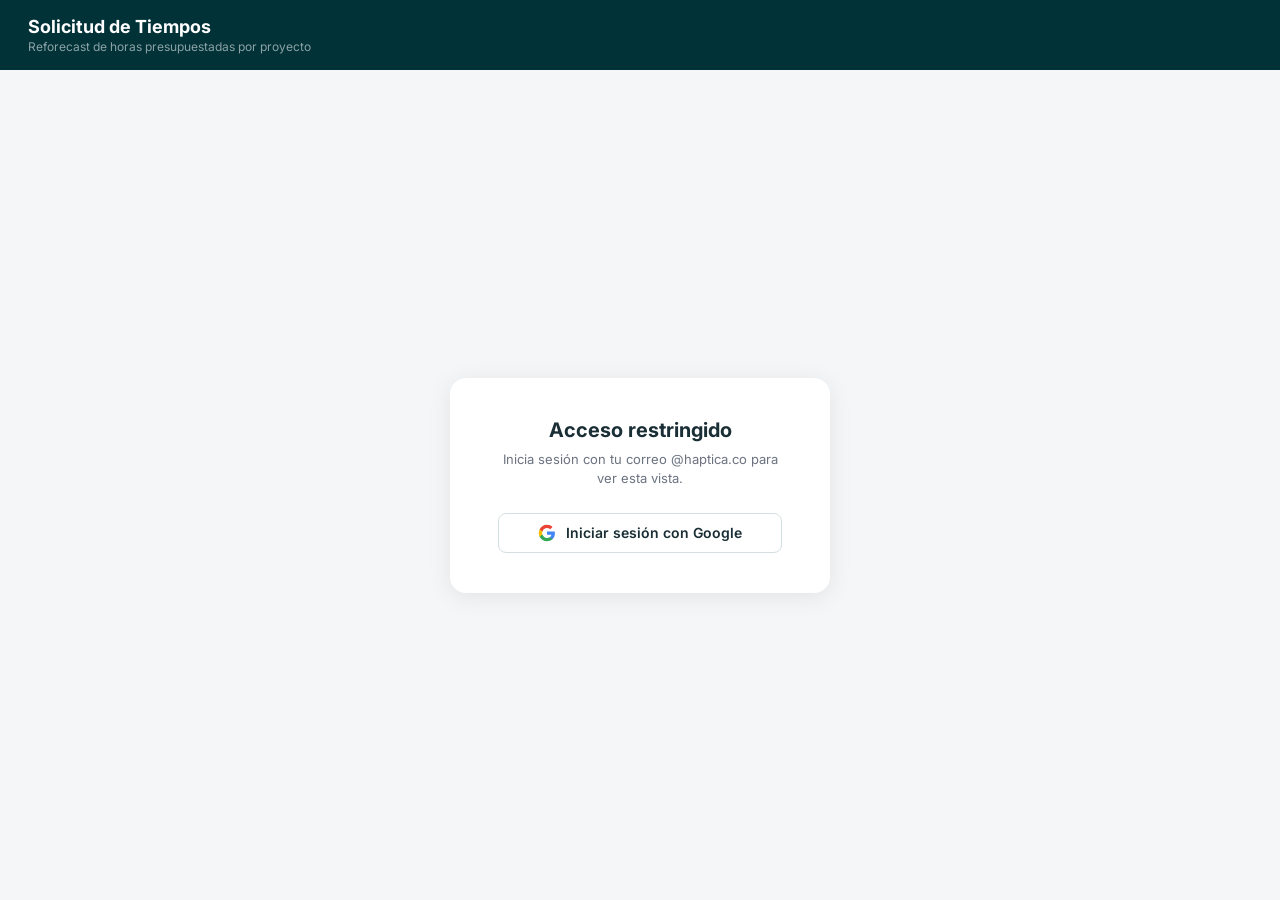
<file: reforecast.html>
<!DOCTYPE html>
<html lang="es">
<head>
  <meta charset="UTF-8" />
  <meta name="viewport" content="width=device-width, initial-scale=1.0" />
  <title>Solicitud de Tiempos · Háptica</title>
  <link href="https://fonts.googleapis.com/css2?family=Inter:wght@400;500;600;700;800&display=swap" rel="stylesheet" />
  <link rel="stylesheet" href="shared/theme.css" />
  <style>
    .seg-table { width:100%; border-collapse:collapse; font-size:12px; }
    .seg-table th { text-align:left; background:#003237; color:#fff; padding:7px 10px; font-weight:600; position:sticky; top:0; }
    .seg-table td { padding:7px 10px; border-bottom:1px solid #eef2f3; color:#1a2e35; }
    .seg-table tr.seg-row { cursor:pointer; }
    .seg-table tr.seg-row:hover td { background:#f4f7f8; }
    .seg-pill { display:inline-block; padding:2px 9px; border-radius:99px; font-size:11px; font-weight:700; }
    .seg-pill.pend { background:#fff3ee; color:#9a3412; border:1px solid #FA4616; }
    .seg-pill.apro { background:#e6f6ee; color:#166534; border:1px solid #86d3a6; }
    .seg-pill.sup  { background:#eef2f3; color:#5b7379; border:1px solid #d4dfe2; }
    .seg-turno-mio { color:#FA4616; font-weight:700; }
    .seg-filters { display:flex; gap:8px; flex-wrap:wrap; margin:10px 0; }
    .seg-filters select, .seg-filters input { padding:6px 10px; border:1.5px solid #d4dfe2; border-radius:7px; font-family:inherit; font-size:12px; }
    .seg-wrap { max-height:340px; overflow:auto; border:1px solid #d4dfe2; border-radius:8px; }
    .pending-card {
      background: #fff3ee; border: 1px solid #fdd6bb; border-radius: 12px;
      padding: 14px 20px; margin-bottom: 20px;
    }
    .pending-card h3 { font-size: 12px; font-weight: 700; text-transform: uppercase; letter-spacing: 0.5px; color: #9a3412; margin-bottom: 8px; }
    .pending-item {
      display: inline-flex; align-items: center; gap: 6px; background: #fff;
      border: 1px solid #FA4616; color: #9a3412; font-size: 12px; font-weight: 600;
      padding: 5px 12px; border-radius: 99px; margin: 3px 6px 3px 0; cursor: pointer;
    }
    .pending-item:hover { background: #fff3ee; }

    .section-card { background: #fff; border-radius: 12px; padding: 20px 24px; box-shadow: 0 1px 4px rgba(0,0,0,0.06); margin-bottom: 20px; }
    .section-card h2 { font-size: 14px; font-weight: 700; margin-bottom: 4px; }
    .section-sub { font-size: 12px; color: #6b7280; margin-bottom: 14px; }

    table.rf-table { width: 100%; border-collapse: collapse; font-size: 12px; }
    table.rf-table th, table.rf-table td { padding: 6px 8px; text-align: right; border-bottom: 1px solid #f0f4f5; }
    table.rf-table th:first-child, table.rf-table td:first-child { text-align: left; }
    table.rf-table th { font-weight: 600; font-size: 10px; text-transform: uppercase; color: #5a7a82; letter-spacing: 0.4px; }
    table.rf-table .rf-name { font-weight: 600; color: #1a2e35; }
    .rf-input {
      width: 52px; padding: 4px; border: 1.5px solid #d4dfe2; border-radius: 5px;
      font-family: inherit; font-size: 12px; font-weight: 600; text-align: center; color: #1a2e35;
    }
    .rf-input:focus { outline: none; border-color: #003237; }
    .rf-input.changed { border-color: #f59e0b; background: #fffbeb; }
    .rf-input::-webkit-inner-spin-button, .rf-input::-webkit-outer-spin-button { -webkit-appearance: none; margin: 0; }
    .rf-input[type=number] { -moz-appearance: textfield; }
    .rf-ptot { font-weight:700; text-align:center; background:#eef6f4; }
    tr.rf-foot td { background:#eef6f4; font-weight:700; text-align:center; border-top:2px solid #003237; font-size:12px; }
    tr.rf-foot td.rf-name { text-align:left; }
    td.rf-capw.neg { color:#b91c1c; } td.rf-capw.low { color:#b45309; }
    .rf-free { font-size:9px; font-weight:600; margin-top:2px; color:#5b7379; white-space:nowrap; }
    .rf-free.neg { color:#b91c1c; }
    .rf-free.low { color:#b45309; }
    .rf-input.over { border-color:#dc2626; background:#fef2f2; }
    .sug-box { margin:12px 0 4px; padding:12px 14px; border:1px solid #d4dfe2; border-radius:10px; background:#f8fbfa; font-size:12px; }
    .sug-box.warn { border-color:#fdba74; background:#fff7ed; }
    .sug-title { font-weight:700; color:#1a2e35; margin-bottom:6px; }
    .sug-chip { display:inline-flex; align-items:center; gap:6px; background:#fff; border:1px solid #003237; color:#003237; border-radius:99px; padding:4px 12px; margin:3px 6px 3px 0; font-weight:600; cursor:pointer; font-size:12px; }
    .sug-chip:hover { background:#003237; color:#fff; }
    .sug-chip small { font-weight:500; opacity:.8; }
    .rf-rm { border:none; background:none; cursor:pointer; color:#991b1b; font-weight:800; margin-left:6px; }
    .rf-tag { font-size:9px; background:#003237; color:#fff; border-radius:4px; padding:1px 5px; margin-left:6px; font-weight:700; vertical-align:middle; }
    .rf-readonly { font-weight: 600; color: #1a2e35; }

    /* ── Encabezado de semanas (mismo formato que Registro de Horas) ────── */
    table.rf-table { overflow: hidden; border-radius: 8px; }
    table.rf-table thead th { padding: 0; text-align: center; border-bottom: none; }
    table.rf-table thead th:first-child { text-align: left; }
    table.rf-table .rf-row-month th {
      background: #1a2e35; color: rgba(255,255,255,0.4);
      font-size: 10px; font-weight: 700; text-transform: uppercase;
      letter-spacing: 0.8px; padding: 7px 4px; border-right: 1px solid #2d4350;
    }
    table.rf-table .rf-row-dates th {
      background: #243b44; color: rgba(255,255,255,0.5);
      font-size: 10px; font-weight: 500; padding: 4px 4px; border-right: 1px solid #2d4350;
    }
    table.rf-table .rf-row-weeks th {
      background: #1a2e35; color: #fff;
      font-size: 13px; font-weight: 800; padding: 6px 4px;
      border-right: 1px solid #2d4350; min-width: 52px;
    }
    table.rf-table .rf-row-weeks th:first-child, table.rf-table .rf-row-weeks th.rf-th-total { text-transform: uppercase; font-size: 10px; letter-spacing: 0.4px; }
    table.rf-table .rf-row-weeks .rf-year { font-size: 9px; font-weight: 600; opacity: 0.7; display: block; }
    table.rf-table .rf-row-weeks th.rf-th-current { background: #FA4616; }

    .turn-banner {
      display: flex; align-items: center; justify-content: space-between; flex-wrap: wrap; gap: 10px;
      background: #e8f4f5; border: 1px solid #c2dfe2; border-radius: 8px; padding: 10px 16px; margin-bottom: 14px;
      font-size: 12px; color: #003237;
    }
    .turn-banner.mine { background: #fff3ee; border-color: #fdd6bb; color: #9a3412; }
    .venta-row { display: flex; gap: 24px; flex-wrap: wrap; }
    .venta-chip { display: flex; flex-direction: column; }
    .venta-chip .vc-label { font-size: 10px; text-transform: uppercase; letter-spacing: 0.4px; color: #9ca3af; }
    .venta-chip .vc-value { font-size: 16px; font-weight: 700; color: #003237; }
  </style>
</head>
<body>

<div class="header">
  <div class="header-left">
    <h1>Solicitud de Tiempos</h1>
    <div class="subtitle">Reforecast de horas presupuestadas por proyecto</div>
  </div>
  <div class="header-right" id="navContainer"></div>
</div>

<!-- LOGIN -->
<div id="loginScreen">
  <div class="login-screen">
    <div class="login-card">
      <h2>Acceso restringido</h2>
      <p>Inicia sesión con tu correo @haptica.co para ver esta vista.</p>
      <button class="btn-google" id="btnLogin">
        <svg viewBox="0 0 24 24"><path d="M22.56 12.25c0-.78-.07-1.53-.2-2.25H12v4.26h5.92c-.26 1.37-1.04 2.53-2.21 3.31v2.77h3.57c2.08-1.92 3.28-4.74 3.28-8.09z" fill="#4285F4"/><path d="M12 23c2.97 0 5.46-.98 7.28-2.66l-3.57-2.77c-.98.66-2.23 1.06-3.71 1.06-2.86 0-5.29-1.93-6.16-4.53H2.18v2.84C3.99 20.53 7.7 23 12 23z" fill="#34A853"/><path d="M5.84 14.09c-.22-.66-.35-1.36-.35-2.09s.13-1.43.35-2.09V7.07H2.18C1.43 8.55 1 10.22 1 12s.43 3.45 1.18 4.93l3.66-2.84z" fill="#FBBC05"/><path d="M12 5.38c1.62 0 3.06.56 4.21 1.64l3.15-3.15C17.45 2.09 14.97 1 12 1 7.7 1 3.99 3.47 2.18 7.07l3.66 2.84c.87-2.6 3.3-4.53 6.16-4.53z" fill="#EA4335"/></svg>
        Iniciar sesión con Google
      </button>
      <div class="access-denied" id="accessDenied"></div>
    </div>
  </div>
</div>

<!-- APP -->
<div id="app">
  <div class="content">

    <div class="pending-card" id="pendingCard" style="display:none">
      <h3>Solicitudes donde te toca actuar</h3>
      <div id="pendingList"></div>
    </div>

    <div class="section-card" id="segCard" style="display:none">
      <h2>Seguimiento de solicitudes</h2>
      <div class="section-sub">Estado de la última solicitud de cada proyecto, quién la propuso y a quién le toca responder.</div>
      <div class="seg-filters">
        <select id="segEstado" onchange="renderSeguimiento()">
          <option value="">Todos los estados</option>
          <option value="Pendiente">Pendiente</option>
          <option value="Aprobada">Aprobada</option>
          <option value="Superada">Superada</option>
        </select>
        <select id="segTurno" onchange="renderSeguimiento()">
          <option value="">Todos los turnos</option>
          <option value="mio">Me toca a mí</option>
          <option value="otro">Esperando a la otra parte</option>
        </select>
        <input id="segBuscar" placeholder="Buscar proyecto…" oninput="renderSeguimiento()">
      </div>
      <div class="seg-wrap" id="segTabla"></div>
    </div>

    <div class="section-card">
      <h2>Elegir proyecto</h2>
      <div class="section-sub">Al elegir un proyecto se carga el equipo, las horas vendidas y las horas asignadas.</div>
      <div class="filters" style="margin-bottom:0">
        <div class="filter-group">
          <label>Proyecto</label>
          <input type="text" id="selProyecto" list="selProyectoOptions" placeholder="Escribe para buscar…" autocomplete="off" />
          <datalist id="selProyectoOptions"></datalist>
        </div>
        <button class="btn-secondary" id="btnMisEquiposRf" onclick="toggleMisEquiposRf()" style="align-self:flex-end">👤 Ver mis equipos</button>
      </div>
    </div>

    <div id="proyectoDetail" style="display:none">

      <div class="section-card">
        <h2>Equipo y horas vendidas</h2>
        <div class="section-sub" id="equipoSub"></div>
        <div class="venta-row" id="ventaRow"></div>
        <div style="overflow-x:auto; margin-top:14px">
          <table class="rf-table" id="equipoTable"></table>
        </div>
      </div>

      <div class="section-card">
        <h2>Modificación solicitada</h2>
        <div class="section-sub" id="modSub">Propón horas nuevas por persona y semana para este proyecto.</div>
        <div id="turnBanner"></div>
        <div id="extraWeekBar" style="display:none;align-items:center;gap:8px;flex-wrap:wrap;margin:4px 0 12px;font-size:12px">
          <label style="font-weight:600;color:#5a7a82;text-transform:uppercase;letter-spacing:.4px;font-size:11px">Semana extra</label>
          <select id="extraWeekSel" style="padding:6px 10px;border:1.5px solid #d4dfe2;border-radius:7px;font-family:inherit;font-size:12px;font-weight:600;color:#1a2e35;background:#fff"></select>
          <button class="btn-secondary" onclick="agregarSemanaExtra()">＋ Agregar semana extra</button>
          <span id="extraWeekChips" style="display:flex;gap:6px;flex-wrap:wrap"></span>
        </div>
        <div style="overflow-x:auto">
          <table class="rf-table" id="modTable"></table>
        </div>
        <div id="sugBox"></div>
        <div class="modal-actions" id="modActions" style="justify-content:flex-start; margin-top:16px"></div>
      </div>

    </div>

  </div>
</div>

<div class="toast" id="toast"></div>

<script src="shared/staffing-utils.js"></script>
<script src="shared/auth.js"></script>
<script src="shared/nav.js"></script>
<script>
let mySession   = null;
let mySides     = []; // ['Equipos'] y/o ['Ops']

let allData     = []; // filas de Dashboard_Data (con _row)
let dataHeaders = [], dataColIdx = {};

let ventaData   = []; // filas de Dimensionamiento_Venta

let solicitudes = []; // filas de Solicitudes_Tiempo
let solHeaders  = [], solColIdx = {};

let selectedProyecto = '';
let capacidadesRf = {};        // persona → fracción (solo las distintas de 100%)
let personasRf = [];           // todo el equipo activo (Roles_Usuarios)
let inactivasRf = new Set();
let totalesPersonaSemana = {}; // "persona|semKey" → horas presupuestadas en TODOS los proyectos
let personasExtraRf = new Set(); // personas sugeridas / agregadas a la solicitud

// ── Carga inicial ──────────────────────────────────────────────────────────
async function loadAll() {
  try {
    await Promise.all([loadDashboardData(), loadVentaData(), loadSolicitudes(), loadMySides(), loadEquipoInfoRf()]);
    buildTotalesPersonaSemana();
    populateProyectoSelect();
    renderPendingPanel();
  } catch (err) {
    console.error(err);
    showToast('⚠️ Error al cargar datos: ' + errMsg(err), 'error');
  }
}

async function loadDashboardData() {
  await fetchPersonasRetiradas();
  const res = await gapi.client.sheets.spreadsheets.values.get({
    spreadsheetId: HapticaAuth.SPREADSHEET_ID, range: SHEET_DATA
  });
  const rows = res.result.values || [];
  if (!rows.length) throw new Error('Dashboard_Data vacío');
  dataHeaders = rows[0].map(h => h.trim().toLowerCase());
  dataColIdx = {};
  dataHeaders.forEach((h, i) => { dataColIdx[h] = i; });
  allData = rows.slice(1).map((r, i) => {
    const obj = { _row: i + 2 };
    dataHeaders.forEach((h, j) => { obj[h] = r[j] ?? ''; });
    obj.colaborador = normalizaColaborador(obj.colaborador);
    obj.semana = Number(obj.semana) || null;
    obj.año = Number(obj.año) || (obj.semana ? inferAnioLegacy(obj.semana) : null);
    obj.horaspresupuestadas = Number(obj.horaspresupuestadas) || 0;
    return obj;
  }).filter(r => r.semana && r.colaborador && !esRetirada(r.colaborador));
}

async function loadEquipoInfoRf() {
  const [todas, estado, caps] = await Promise.all([fetchAllPersonas(), fetchPersonasInactivas(), fetchCapacidadesPersonas()]);
  personasRf = todas; inactivasRf = estado.inactivas; capacidadesRf = caps;
}

function buildTotalesPersonaSemana() {
  totalesPersonaSemana = {};
  allData.forEach(r => {
    const k = r.colaborador + '|' + semanaAnioKey(r.semana, r.año);
    totalesPersonaSemana[k] = (totalesPersonaSemana[k] || 0) + r.horaspresupuestadas;
  });
}

// Horas libres de una persona en una semana, descontando lo que ya tiene en OTROS
// proyectos y lo que se le propone en este. Capacidad sobre 40 h, ponderada por su % de capacidad.
function capacidadHoras(p, wk) {
  if (wk && esSemanaOff(wk)) return 0; // semana off del equipo
  return 40 * (p in capacidadesRf ? capacidadesRf[p] : 1);
}
function horasOtrosProyectos(p, wk, equipoMatrix) {
  const total = totalesPersonaSemana[p + '|' + wk] || 0;
  const aqui = (equipoMatrix[p] && equipoMatrix[p][wk]) || 0;
  return total - aqui;
}
function freeClass(free, cap) { return free < 0 ? 'neg' : (free < cap * 0.15 ? 'low' : ''); }
function freeLabel(free) { return free < 0 ? `sobre ${fmt(-free)}h` : `libre ${fmt(free)}h`; }

async function loadVentaData() {
  try {
    const res = await gapi.client.sheets.spreadsheets.values.get({
      spreadsheetId: HapticaAuth.SPREADSHEET_ID, range: SHEET_VENTA
    });
    const rows = res.result.values || [];
    ventaData = [];
    if (rows.length < 2) return;
    const h = rows[0]; // encabezados tal cual (no todo en minúscula, tienen tildes/mayúsculas fijas)
    const idx = name => h.indexOf(name);
    const iCodigo = idx('Código');
    ventaData = rows.slice(1).map(r => ({
      codigo: (r[iCodigo] || '').trim(),
      host: Number(r[idx('Horas Vendidas Host')]) || 0,
      owner: Number(r[idx('Horas Vendidas Owner')]) || 0,
      doerEstrategia: Number(r[idx('Horas Vendidas Doer Estrategia')]) || 0,
      doerLegal: Number(r[idx('Horas Vendidas Doer Legal')]) || 0,
      doerVisual: Number(r[idx('Horas Vendidas Doer Visual')]) || 0,
    })).filter(v => v.codigo);
  } catch (e) { ventaData = []; }
}

async function loadSolicitudes() {
  const res = await gapi.client.sheets.spreadsheets.values.get({
    spreadsheetId: HapticaAuth.SPREADSHEET_ID, range: SHEET_SOLICITUDES
  });
  const rows = res.result.values || [];
  solicitudes = [];
  solHeaders = rows[0] ? rows[0].map(h => h.trim().toLowerCase()) : [];
  solColIdx = {};
  solHeaders.forEach((h, i) => { solColIdx[h] = i; });
  if (rows.length < 2) return; // encabezados sin filas de datos todavía — nada que parsear
  solicitudes = rows.slice(1).map((r, i) => ({
    _row: i + 2,
    hiloId: r[solColIdx['hiloid']] || '',
    proyecto: r[solColIdx['proyecto']] || '',
    turno: Number(r[solColIdx['turno']]) || 1,
    proponePersona: r[solColIdx['proponepersona']] || '',
    proponeLado: r[solColIdx['proponelado']] || '',
    fecha: r[solColIdx['fecha']] || '',
    horasJSON: r[solColIdx['horasjson']] || '{}',
    estado: r[solColIdx['estado']] || '',
  }));
}

async function loadMySides() {
  mySides = [];
  try {
    const res = await gapi.client.sheets.spreadsheets.values.get({
      spreadsheetId: HapticaAuth.SPREADSHEET_ID, range: SHEET_ROLE_CONFIG
    });
    const rows = res.result.values || [];
    if (rows.length < 2) return;
    const h = rows[0].map(x => x.trim().toLowerCase());
    const iRol = h.indexOf('rol');
    const iEq  = h.indexOf('solicitud de tiempos (equipos)');
    const iOps = h.indexOf('solicitud de tiempos (ops)');
    const row = rows.slice(1).find(r => (r[iRol] || '').trim() === mySession.rol);
    if (!row) return;
    if (iEq >= 0 && (row[iEq] || '').trim().toLowerCase() === 'si') mySides.push('Equipos');
    if (iOps >= 0 && (row[iOps] || '').trim().toLowerCase() === 'si') mySides.push('Ops');
  } catch (e) { /* sin acceso o pestaña incompleta */ }
}

// ── Proyecto: selección y datos derivados ──────────────────────────────────
let knownProyectosRf   = [];
let misEquiposOnlyRf   = false;

function populateProyectoSelect() {
  knownProyectosRf = [...new Set(allData.map(r => r.proyecto).filter(Boolean))].sort();
  applyProyectoFilterRf();
  document.getElementById('selProyecto').addEventListener('input', onProyectoInputChange);
}

function renderProyectoOptions(list) {
  document.getElementById('selProyectoOptions').innerHTML = list.map(p => `<option value="${escAttr(p)}"></option>`).join('');
}

// Solo dispara la carga del proyecto cuando el texto escrito coincide EXACTO
// con un nombre conocido (ej. al elegir una sugerencia del datalist) — así no
// se recarga todo en cada tecla mientras se sigue escribiendo.
function onProyectoInputChange() {
  const val = document.getElementById('selProyecto').value.trim();
  if (!val) {
    selectedProyecto = '';
    document.getElementById('proyectoDetail').style.display = 'none';
    return;
  }
  if (!knownProyectosRf.includes(val)) return;
  onProyectoChange();
}

// Proyectos donde YO tengo al menos una fila — igual que "Ver mis equipos"
// en Staffing del Equipo.
function misProyectosSetRf() {
  if (!mySession) return null;
  return new Set(allData.filter(r => r.colaborador === mySession.persona).map(r => r.proyecto));
}

function toggleMisEquiposRf() {
  misEquiposOnlyRf = !misEquiposOnlyRf;
  const btn = document.getElementById('btnMisEquiposRf');
  btn.textContent = misEquiposOnlyRf ? '👤 Ver todos los proyectos' : '👤 Ver mis equipos';
  btn.classList.toggle('btn-primary', misEquiposOnlyRf);
  btn.classList.toggle('btn-secondary', !misEquiposOnlyRf);
  applyProyectoFilterRf();
}

function applyProyectoFilterRf() {
  let list = knownProyectosRf;
  if (misEquiposOnlyRf) {
    const misSet = misProyectosSetRf();
    list = knownProyectosRf.filter(p => misSet && misSet.has(p));
  }
  renderProyectoOptions(list);
  const input = document.getElementById('selProyecto');
  if (input.value && !list.includes(input.value)) {
    input.value = '';
    selectedProyecto = '';
    document.getElementById('proyectoDetail').style.display = 'none';
  }
}

function computeEquipoMatrix(proyecto) {
  const m = {};
  allData.filter(r => r.proyecto === proyecto).forEach(r => {
    const key = semanaAnioKey(r.semana, r.año);
    if (!m[r.colaborador]) m[r.colaborador] = {};
    m[r.colaborador][key] = (m[r.colaborador][key] || 0) + r.horaspresupuestadas;
  });
  return m;
}

function ventaFor(proyecto) {
  return ventaData.find(v => v.codigo && (proyecto === v.codigo || proyecto.startsWith(v.codigo + ' ·') || proyecto.startsWith(v.codigo + ' ')));
}

function parseWeekKeyLocal(key) {
  const [año, semana] = key.split('-').map(Number);
  return { semana, año, key, monday: getWeekMonday(semana, año).getTime() };
}

// Máximo 2 semanas antes de la actual + las próximas — para no llenar la
// tabla de columnas con todo el histórico de horas del equipo. Una
// negociación activa (threadHoras) se mantiene visible aunque quede fuera
// de esa ventana, para no esconder una propuesta pendiente de responder.
const REFORECAST_WEEKS_BACK    = 2;
const REFORECAST_WEEKS_FORWARD = 8;

// Semanas fuera de la ventana que el usuario agregó a mano ("agregar semana extra")
let semanasExtra = new Set();

function weeksForDisplay(equipoMatrix, threadHoras) {
  const cur = getCurrentIsoYearWeek();
  const full = getFullWeekRange();
  const curIdx = full.findIndex(w => w.semana === cur.semana && w.año === cur.año);
  const ventana = full.slice(Math.max(0, curIdx - REFORECAST_WEEKS_BACK), curIdx + REFORECAST_WEEKS_FORWARD);

  const keys = new Set(ventana.map(w => w.key));
  Object.keys(threadHoras || {}).filter(k => !k.startsWith('_')).forEach(k => keys.add(k.split('|')[1]));
  semanasExtra.forEach(k => keys.add(k));
  return [...keys].map(parseWeekKeyLocal).sort((a, b) => a.monday - b.monday);
}

// Encabezado de 3 filas (mes / fechas / semana) — mismo formato visual que
// la matriz de Registro de Horas, para que ambas vistas se lean igual.
function buildWeeksTheadHtml(weeks, lastColLabel) {
  const monthGroups = [];
  weeks.forEach(w => {
    const { month, year } = weekMonthYear(w.semana, w.año);
    const gkey = `${year}-${month}`;
    if (!monthGroups.length || monthGroups[monthGroups.length - 1].gkey !== gkey) {
      monthGroups.push({ gkey, label: MONTHS_ES[month], count: 1 });
    } else {
      monthGroups[monthGroups.length - 1].count++;
    }
  });
  const cur = getCurrentIsoYearWeek();
  const isCurWeek = w => w.semana === cur.semana && w.año === cur.año;
  const hasExtraCol = lastColLabel !== undefined;

  let thead = '<thead>';
  thead += '<tr class="rf-row-month"><th></th>';
  monthGroups.forEach(g => { thead += `<th colspan="${g.count}">${g.label}</th>`; });
  if (hasExtraCol) thead += '<th></th>';
  thead += '</tr>';

  thead += '<tr class="rf-row-dates"><th></th>';
  weeks.forEach(w => { thead += `<th>${weekDateLabel(w.semana, w.año)}</th>`; });
  if (hasExtraCol) thead += '<th></th>';
  thead += '</tr>';

  thead += '<tr class="rf-row-weeks"><th>Persona</th>';
  weeks.forEach(w => {
    thead += `<th class="${isCurWeek(w) ? 'rf-th-current' : ''}">${w.semana}<span class="rf-year">${w.año}</span></th>`;
  });
  if (hasExtraCol) thead += `<th class="rf-th-total">${lastColLabel}</th>`;
  thead += '</tr>';
  thead += '</thead>';
  return thead;
}

function latestForProject(proyecto) {
  const rows = solicitudes.filter(s => s.proyecto === proyecto).sort((a, b) => a.turno - b.turno);
  return rows.length ? rows[rows.length - 1] : null;
}

function activeThreadFor(proyecto) {
  const latest = latestForProject(proyecto);
  return (latest && latest.estado === 'Pendiente') ? latest : null;
}

// ── Panel de pendientes ─────────────────────────────────────────────────────
function renderPendingPanel() {
  renderSeguimiento();
  refreshNavBadgeFromState();
  const proyectos = [...new Set(solicitudes.map(s => s.proyecto))];
  const mine = proyectos.filter(p => {
    const t = activeThreadFor(p);
    if (!t) return false;
    const nextSide = t.proponeLado === 'Equipos' ? 'Ops' : 'Equipos';
    return mySides.includes(nextSide);
  });
  const card = document.getElementById('pendingCard');
  if (!mine.length) { card.style.display = 'none'; return; }
  card.style.display = 'block';
  document.getElementById('pendingList').innerHTML = mine.map(p =>
    `<span class="pending-item" onclick="selectProyecto('${escAttr(p)}')">⏳ ${p}</span>`
  ).join('');
}

// ── Seguimiento de solicitudes + insignia de la navegación ──────────────────
function pendingForMe() {
  return [...new Set(solicitudes.map(s => s.proyecto))].filter(p => {
    const t = activeThreadFor(p);
    return t && mySides.includes(t.proponeLado === 'Equipos' ? 'Ops' : 'Equipos');
  }).length;
}

function renderSeguimiento() {
  const card = document.getElementById('segCard');
  if (!solicitudes.length) { card.style.display = 'none'; return; }
  card.style.display = 'block';
  const fEstado = document.getElementById('segEstado').value;
  const fTurno = document.getElementById('segTurno').value;
  const q = document.getElementById('segBuscar').value.trim().toLowerCase();
  const proyectos = [...new Set(solicitudes.map(s => s.proyecto).filter(Boolean))];
  let filas = proyectos.map(p => {
    const l = latestForProject(p);
    const turnos = solicitudes.filter(s => s.proyecto === p).length;
    const pend = l.estado === 'Pendiente';
    const siguiente = l.proponeLado === 'Equipos' ? 'Ops' : 'Equipos';
    return { p, l, turnos, pend, siguiente, mio: pend && mySides.includes(siguiente) };
  });
  if (fEstado) filas = filas.filter(f => f.l.estado === fEstado);
  if (fTurno === 'mio') filas = filas.filter(f => f.mio);
  if (fTurno === 'otro') filas = filas.filter(f => f.pend && !f.mio);
  if (q) filas = filas.filter(f => f.p.toLowerCase().includes(q));
  // Primero las pendientes que me tocan, luego las demás pendientes, luego el histórico por fecha
  filas.sort((a, b) => (b.mio - a.mio) || (b.pend - a.pend) || String(b.l.fecha).localeCompare(String(a.l.fecha)));
  const pill = e => e === 'Pendiente' ? 'pend' : e === 'Aprobada' ? 'apro' : 'sup';
  document.getElementById('segTabla').innerHTML = filas.length
    ? `<table class="seg-table"><thead><tr><th>Proyecto</th><th>Estado</th><th>Turno</th><th>Propuso</th><th>Fecha</th><th>Le toca a</th></tr></thead><tbody>${filas.map(f => `
      <tr class="seg-row" onclick="selectProyecto('${escAttr(f.p)}')">
        <td><b>${f.p}</b></td>
        <td><span class="seg-pill ${pill(f.l.estado)}">${f.l.estado || '—'}</span></td>
        <td>${f.turnos}</td>
        <td>${f.l.proponePersona || '—'} <span style="color:#6b8a91">(${f.l.proponeLado || '—'})</span></td>
        <td>${String(f.l.fecha).slice(0, 10)}</td>
        <td>${f.pend ? (f.mio ? '<span class="seg-turno-mio">Tú (' + f.siguiente + ')</span>' : f.siguiente) : '—'}</td>
      </tr>`).join('')}</tbody></table>`
    : '<div class="state-msg" style="padding:16px">No hay solicitudes con esos filtros.</div>';
}

function refreshNavBadgeFromState() {
  if (typeof HapticaNav !== 'undefined' && HapticaNav.setPendingCount) HapticaNav.setPendingCount(mySession.rol, pendingForMe());
}

function selectProyecto(proyecto) {
  document.getElementById('selProyecto').value = proyecto;
  onProyectoChange();
  document.getElementById('proyectoDetail').scrollIntoView({ behavior: 'smooth' });
}

function onProyectoChange() {
  selectedProyecto = document.getElementById('selProyecto').value;
  if (!selectedProyecto) { document.getElementById('proyectoDetail').style.display = 'none'; return; }
  document.getElementById('proyectoDetail').style.display = 'block';
  semanasExtra = new Set();
  personasExtraRf = new Set();
  renderEquipoYVenta();
  renderModificacion();
}

// ── Equipo actual y horas vendidas ──────────────────────────────────────────
function renderEquipoYVenta() {
  const equipoMatrix = computeEquipoMatrix(selectedProyecto);
  const personas = Object.keys(equipoMatrix).sort();
  const weeks = weeksForDisplay(equipoMatrix, {});

  document.getElementById('equipoSub').textContent =
    personas.length ? `${personas.length} persona(s) asignada(s) actualmente.` : 'Nadie tiene horas asignadas todavía en este proyecto.';

  const venta = ventaFor(selectedProyecto);
  const ventaRow = document.getElementById('ventaRow');
  if (venta) {
    const chips = [
      ['Host', venta.host], ['Owner', venta.owner], ['Doer Estrategia', venta.doerEstrategia],
      ['Doer Legal', venta.doerLegal], ['Doer Visual', venta.doerVisual],
    ].filter(([, v]) => v > 0);
    ventaRow.innerHTML = chips.length
      ? chips.map(([label, v]) => `<div class="venta-chip"><span class="vc-label">${label}</span><span class="vc-value">${fmt(v)} hrs</span></div>`).join('')
      : '<div class="section-sub">Sin horas vendidas registradas para este código.</div>';
  } else {
    ventaRow.innerHTML = '<div class="section-sub">No hay datos de Dimensionamiento de Venta para este proyecto.</div>';
  }

  const table = document.getElementById('equipoTable');
  if (!personas.length) { table.innerHTML = ''; return; }
  const thead = buildWeeksTheadHtml(weeks, 'Total');
  const tbody = personas.map(p => {
    const cells = weeks.map(w => `<td>${fmt(equipoMatrix[p][w.key] || 0)}</td>`).join('');
    const total = weeks.reduce((a, w) => a + (equipoMatrix[p][w.key] || 0), 0);
    return `<tr><td class="rf-name">${p}</td>${cells}<td><strong>${fmt(total)}</strong></td></tr>`;
  }).join('');
  table.innerHTML = thead + '<tbody>' + tbody + '</tbody>';
}

// ── Modificación solicitada (reforecast) ────────────────────────────────────
function renderModificacion() {
  const equipoMatrix = computeEquipoMatrix(selectedProyecto);
  const thread = activeThreadFor(selectedProyecto);
  const threadHoras = thread ? JSON.parse(thread.horasJSON || '{}') : {};
  const enEquipo = new Set(Object.keys(equipoMatrix));
  const personasHilo = new Set(Object.keys(threadHoras).filter(k => !k.startsWith('_')).map(k => k.split('|')[0]));
  personasHilo.forEach(p => { if (!enEquipo.has(p)) personasExtraRf.add(p); });
  const personas = [...new Set([...enEquipo, ...personasExtraRf])].sort();
  const weeks = weeksForDisplay(equipoMatrix, threadHoras);

  renderExtraWeekBar(weeks, personas.length > 0);

  const banner = document.getElementById('turnBanner');
  const actions = document.getElementById('modActions');
  let canAct = true, nextSide = null;

  if (thread) {
    nextSide = thread.proponeLado === 'Equipos' ? 'Ops' : 'Equipos';
    canAct = mySides.includes(nextSide);
    banner.innerHTML = `<div class="turn-banner ${canAct ? 'mine' : ''}">
      <span>Última propuesta de <strong>${thread.proponePersona}</strong> (${thread.proponeLado}) — Turno ${thread.turno}.</span>
      <span>${canAct ? '👉 Te toca responder' : `Esperando respuesta de ${nextSide}`}</span>
    </div>`;
  } else {
    banner.innerHTML = mySides.length
      ? `<div class="turn-banner mine">No hay ninguna solicitud activa para este proyecto — puedes proponer horas nuevas.</div>`
      : `<div class="turn-banner">No hay ninguna solicitud activa para este proyecto.</div>`;
    canAct = mySides.length > 0;
  }

  const table = document.getElementById('modTable');
  if (!personas.length) {
    table.innerHTML = '';
    actions.innerHTML = '';
    return;
  }

  const valueFor = (p, wk) => {
    const k = `${p}|${wk}`;
    if (threadHoras[k] !== undefined) return threadHoras[k];
    return (equipoMatrix[p] && equipoMatrix[p][wk]) || 0;
  };
  const hoy = getWeekMonday(getCurrentIsoYearWeek().semana, getCurrentIsoYearWeek().año).getTime();

  const thead = buildWeeksTheadHtml(weeks, 'Total');
  const tbody = personas.map(p => {
    const cells = weeks.map(w => {
      const cap = capacidadHoras(p, w.key);
      const val = valueFor(p, w.key);
      const otros = horasOtrosProyectos(p, w.key, equipoMatrix);
      const futura = w.monday >= hoy;
      const cargaHtml = futura ? `<div class="rf-free" data-free-p="${escAttr(p)}" data-free-w="${w.key}" data-otros="${otros}" data-cap="${cap}" title="Carga ponderada de la persona con lo propuesto: (horas en otros proyectos + lo propuesto aquí) / (40 h × su % de capacidad)"></div>` : '';
      return canAct
        ? `<td><input class="rf-input" type="number" min="0" step="1" inputmode="numeric" value="${val || ''}" data-persona="${escAttr(p)}" data-week="${w.key}" oninput="this.value = this.value.replace(/[^0-9]/g,''); updateCarga()" />${cargaHtml}</td>`
        : `<td class="rf-readonly" data-ro-p="${escAttr(p)}" data-ro-w="${w.key}" data-ro-v="${val}">${fmt(val)}${cargaHtml}</td>`;
    }).join('');
    const rm = canAct && personasExtraRf.has(p) && !enEquipo.has(p)
      ? `<span class="rf-tag">NUEVA</span><button class="rf-rm" title="Quitar de la solicitud" onclick="quitarPersonaExtra('${escAttr(p)}')">✕</button>` : '';
    return `<tr><td class="rf-name">${p}${rm}</td>${cells}<td class="rf-ptot" data-ptot="${escAttr(p)}"><strong></strong></td></tr>`;
  }).join('');
  const tfoot = `<tr class="rf-foot"><td class="rf-name">Total equipo (h)</td>${weeks.map(w => `<td data-tw="${w.key}"></td>`).join('')}<td data-tw-all="1"></td></tr>
    <tr class="rf-foot"><td class="rf-name" title="Suma de (horas en todos los proyectos) / suma de (40 h × capacidad) de las personas de la tabla, con lo propuesto">Capacidad ponderada equipo</td>${weeks.map(w => w.monday >= hoy ? `<td data-cw="${w.key}"></td>` : '<td></td>').join('')}<td></td></tr>`;
  table.innerHTML = thead + '<tbody>' + tbody + tfoot + '</tbody>';
  renderSugerencias(canAct, personas, weeks, equipoMatrix);
  updateCarga();
  if (!canAct) { actions.innerHTML = ''; return; }

  actions.innerHTML = `
    <button class="btn-primary" onclick="enviarAjusteFinal()" title="Es la solicitud final: aplica estos valores al presupuesto y cierra la negociación">✓ Enviar Ajuste</button>
    <button class="btn-secondary" onclick="enviarContrapropuesta()" title="No es la final: se la devuelve a quien envió la solicitud para que responda">↩ Enviar Contrapropuesta</button>`;
}

// ── Sugerir personas ────────────────────────────────────────────────────────
// Actualiza en vivo totales y capacidad ponderada según lo digitado.
function valorCelda(p, wk) {
  const inp = document.querySelector(`#modTable .rf-input[data-persona="${CSS.escape(p)}"][data-week="${wk}"]`);
  if (inp) return Number(inp.value) || 0;
  const ro = document.querySelector(`#modTable td[data-ro-p="${CSS.escape(p)}"][data-ro-w="${wk}"]`);
  return ro ? Number(ro.dataset.roV) || 0 : 0;
}
function updateCarga() {
  const pct = n => Math.round(n * 100) + '%';
  const semTot = {}, semOtros = {}, semCap = {};
  let granTotal = 0;
  document.querySelectorAll('#modTable [data-ptot]').forEach(td => {
    const p = td.dataset.ptot;
    let tot = 0;
    document.querySelectorAll('#modTable .rf-input[data-persona], #modTable td[data-ro-p]').forEach(el => {
      const persona = el.dataset.persona || el.dataset.roP;
      if (persona !== p) return;
      const wk = el.dataset.week || el.dataset.roW;
      const v = el.tagName === 'INPUT' ? (Number(el.value) || 0) : (Number(el.dataset.roV) || 0);
      tot += v; semTot[wk] = (semTot[wk] || 0) + v;
    });
    td.firstChild.textContent = fmt(tot);
    granTotal += tot;
  });
  document.querySelectorAll('#modTable .rf-free').forEach(el => {
    const p = el.dataset.freeP, wk = el.dataset.freeW;
    const val = valorCelda(p, wk);
    const cap = Number(el.dataset.cap), otros = Number(el.dataset.otros);
    const carga = cap > 0 ? (otros + val) / cap : ((otros + val) > 0 ? 9.99 : 0);
    if (cap <= 0) { // semana off: capacidad 0%
      el.textContent = 'OFF 0%'; el.className = 'rf-free ' + ((otros + val) > 0 ? 'neg' : '');
      const i0 = document.querySelector(`#modTable .rf-input[data-persona="${CSS.escape(p)}"][data-week="${wk}"]`);
      if (i0) i0.classList.toggle('over', val > 0);
      semOtros[wk] = (semOtros[wk] || 0) + otros + val; semCap[wk] = 0;
      return;
    }
    el.textContent = (otros + val) > 0 ? pct(carga) : '';
    el.className = 'rf-free ' + (carga > 1 ? 'neg' : carga >= 0.85 ? 'low' : '');
    const inp = document.querySelector(`#modTable .rf-input[data-persona="${CSS.escape(p)}"][data-week="${wk}"]`);
    if (inp) inp.classList.toggle('over', carga > 1 && val > 0);
    semOtros[wk] = (semOtros[wk] || 0) + otros + val;
    semCap[wk] = (semCap[wk] || 0) + cap;
  });
  document.querySelectorAll('#modTable [data-tw]').forEach(td => { const v = semTot[td.dataset.tw] || 0; td.textContent = v ? fmt(v) : ''; });
  const all = document.querySelector('#modTable [data-tw-all]'); if (all) all.textContent = fmt(granTotal);
  document.querySelectorAll('#modTable [data-cw]').forEach(td => {
    if (esSemanaOff(td.dataset.cw)) { td.textContent = 'OFF 0%'; td.className = 'rf-capw ' + ((semOtros[td.dataset.cw] || 0) > 0 ? 'neg' : ''); return; }
    const c = semCap[td.dataset.cw] || 0, h = semOtros[td.dataset.cw] || 0;
    const carga = c > 0 ? h / c : 0;
    td.textContent = h > 0 ? pct(carga) : '';
    td.className = 'rf-capw ' + (carga > 1 ? 'neg' : carga >= 0.85 ? 'low' : '');
  });
  updateSugerenciasAviso();
}

function semanasFuturasVisibles(weeks) {
  const c = getCurrentIsoYearWeek();
  const hoy = getWeekMonday(c.semana, c.año).getTime();
  return weeks.filter(w => w.monday >= hoy && !esSemanaOff(w.key)); // las semanas off no cuentan
}

function renderSugerencias(canAct, personas, weeks, equipoMatrix) {
  const box = document.getElementById('sugBox');
  if (!canAct) { box.innerHTML = ''; return; }
  const fut = semanasFuturasVisibles(weeks);
  const enTabla = new Set(personas);
  // Candidatos: activos, que no estén ya en la tabla, ordenados por disponibilidad promedio en las semanas visibles
  const cands = personasRf
    .filter(p => !enTabla.has(p) && !inactivasRf.has(p) && capacidadHoras(p) > 0)
    .map(p => {
      const cap = capacidadHoras(p);
      const cargas = fut.map(w => (totalesPersonaSemana[p + '|' + w.key] || 0) / cap);
      const prom = cargas.length ? cargas.reduce((a, b) => a + b, 0) / cargas.length : 0;
      return { p, prom };
    })
    .sort((a, b) => a.prom - b.prom);
  const top = cands.filter(c => c.prom < 0.85).slice(0, 5);
  const resto = cands.filter(c => !top.includes(c)).sort((a, b) => a.p.localeCompare(b.p));
  box.innerHTML = `<div class="sug-box" id="sugInner">
      <div class="sug-title" id="sugTitle">👥 Sugerir personas para esta solicitud</div>
      <div id="sugAviso" style="margin-bottom:6px"></div>
      <div>${top.length ? top.map(c => `<span class="sug-chip" onclick="agregarPersonaExtra('${escAttr(c.p)}')" title="Capacidad ponderada promedio en las semanas visibles: horas en todos sus proyectos / (40 h × su % de capacidad)">＋ ${c.p} <small>capacidad ${Math.round(c.prom * 100)}%</small></span>`).join('') : '<span style="color:#6b8a91">Nadie tiene holgura (por debajo de 85%) en las semanas visibles.</span>'}</div>
      <div style="margin-top:6px;display:flex;gap:8px;align-items:center;flex-wrap:wrap">
        <select id="sugSel" style="padding:6px 10px;border:1.5px solid #d4dfe2;border-radius:7px;font-family:inherit;font-size:12px;min-width:220px">
          <option value="">Otra persona del equipo…</option>
          ${top.concat(resto).map(c => `<option value="${escAttr(c.p)}">${c.p} — capacidad ${Math.round(c.prom * 100)}%</option>`).join('')}
        </select>
        <button class="btn-secondary" onclick="agregarPersonaExtra(document.getElementById('sugSel').value)">＋ Agregar</button>
      </div>
      <div style="margin-top:6px;color:#6b8a91">La persona agregada aparece como fila nueva; las horas que le propongas se aplican al presupuesto solo cuando se apruebe la solicitud. La capacidad ponderada cuenta sus horas en todos los proyectos sobre 40 h × su % de capacidad.</div>
    </div>`;
  updateSugerenciasAviso();
}

function updateSugerenciasAviso() {
  const aviso = document.getElementById('sugAviso');
  const inner = document.getElementById('sugInner');
  if (!aviso || !inner) return;
  const sobre = {};
  document.querySelectorAll('#modTable .rf-free.neg').forEach(el => { sobre[el.dataset.freeP] = (sobre[el.dataset.freeP] || 0) + 1; });
  const nombres = Object.keys(sobre);
  inner.classList.toggle('warn', nombres.length > 0);
  aviso.innerHTML = nombres.length
    ? `⚠️ Por encima del 100% de capacidad: ${nombres.map(n => `${n} (${sobre[n]} sem)`).join(', ')}.`
    : '<span style="color:#166534">✓ Con lo propuesto, nadie supera su capacidad.</span>';
}

function agregarPersonaExtra(p) {
  if (!p) return;
  personasExtraRf.add(p);
  rerenderConservandoInputs();
}
function quitarPersonaExtra(p) {
  personasExtraRf.delete(p);
  rerenderConservandoInputs();
}

// ── Semana extra ────────────────────────────────────────────────────────────
function renderExtraWeekBar(weeks, visible) {
  const bar = document.getElementById('extraWeekBar');
  bar.style.display = visible ? 'flex' : 'none';
  if (!visible) return;
  const mostradas = new Set(weeks.map(w => w.key));
  const ultima = weeks.length ? weeks[weeks.length - 1].monday : 0;
  const full = getFullWeekRange();
  const opciones = full.filter(w => !mostradas.has(w.key));
  const sel = document.getElementById('extraWeekSel');
  const siguiente = opciones.find(w => w.monday > ultima) || opciones[0];
  sel.innerHTML = opciones.map(w => `<option value="${w.key}">${semanaAnioLabelConFecha(w.semana, w.año)}</option>`).join('');
  if (siguiente) sel.value = siguiente.key;
  document.getElementById('extraWeekChips').innerHTML = [...semanasExtra].map(parseWeekKeyLocal)
    .sort((a, b) => a.monday - b.monday)
    .map(w => `<span style="background:#eef2f4;border-radius:99px;padding:3px 6px 3px 10px;font-weight:600;color:#1a2e35">Sem ${w.semana} · ${w.año}
        <button onclick="quitarSemanaExtra('${w.key}')" title="Quitar esta semana" style="border:none;background:none;cursor:pointer;color:#991b1b;font-weight:800">✕</button></span>`).join('');
}

// Re-render conservando lo que el usuario ya escribió en las cajas
function rerenderConservandoInputs() {
  const previos = {};
  document.querySelectorAll('#modTable .rf-input').forEach(inp => { previos[`${inp.dataset.persona}|${inp.dataset.week}`] = inp.value; });
  renderEquipoYVenta();
  renderModificacion();
  document.querySelectorAll('#modTable .rf-input').forEach(inp => {
    const k = `${inp.dataset.persona}|${inp.dataset.week}`;
    if (k in previos) inp.value = previos[k];
  });
}

function agregarSemanaExtra() {
  const k = document.getElementById('extraWeekSel').value;
  if (!k) return;
  semanasExtra.add(k);
  rerenderConservandoInputs();
}

function quitarSemanaExtra(k) {
  semanasExtra.delete(k);
  rerenderConservandoInputs();
}

function collectInputValues() {
  const out = {};
  document.querySelectorAll('#modTable .rf-input').forEach(inp => {
    out[`${inp.dataset.persona}|${inp.dataset.week}`] = Number(inp.value) || 0;
  });
  return out;
}

function myDefaultSide() {
  return mySides.includes('Equipos') ? 'Equipos' : (mySides[0] || 'Equipos');
}

// Total del proyecto (todas las personas y semanas) si se aplicaran estos valores
function totalProyectoConHoras(horasMap) {
  const base = {};
  allData.filter(x => x.proyecto === selectedProyecto).forEach(x => {
    const k = x.colaborador + '|' + semanaAnioKey(x.semana, x.año);
    base[k] = (base[k] || 0) + x.horaspresupuestadas;
  });
  Object.entries(horasMap).forEach(([k, v]) => { if (!k.startsWith('_')) base[k] = v; });
  return Object.values(base).reduce((a, b) => a + b, 0);
}

// Lado con el que actúo en este turno: si respondo, el contrario a quien propuso
function ladoDeTurno(thread) {
  if (thread) { const next = thread.proponeLado === 'Equipos' ? 'Ops' : 'Equipos'; if (mySides.includes(next)) return next; }
  return myDefaultSide();
}

// estado = 'Pendiente' (contrapropuesta: devuelve el turno a quien envió) o 'Aprobada' (ajuste final: aplica)
async function submitTurn(estado, horasMap) {
  const thread = activeThreadFor(selectedProyecto);
  const hiloId = thread ? thread.hiloId : `${selectedProyecto}-${Date.now()}`;
  const turno = thread ? thread.turno + 1 : 1;
  const now = new Date().toISOString();
  const lado = ladoDeTurno(thread);

  if (!solHeaders.length || solColIdx['hiloid'] === undefined) {
    showToast('⚠️ Falta configurar la pestaña Solicitudes_Tiempo (encabezados).', 'error');
    return;
  }
  const payload = { ...horasMap, _totalProyecto: totalProyectoConHoras(horasMap), _final: estado === 'Aprobada' ? 1 : 0 };

  try {
    if (estado === 'Aprobada') await applyHorasToDashboard(horasMap, selectedProyecto);
    if (thread) await updateSolicitudEstado(thread._row, 'Superada');
    const row = new Array(solHeaders.length).fill('');
    row[solColIdx['hiloid']] = hiloId;
    row[solColIdx['proyecto']] = selectedProyecto;
    row[solColIdx['turno']] = turno;
    row[solColIdx['proponepersona']] = mySession.persona;
    row[solColIdx['proponelado']] = lado;
    row[solColIdx['fecha']] = now;
    row[solColIdx['horasjson']] = JSON.stringify(payload);
    row[solColIdx['estado']] = estado;
    await gapi.client.sheets.spreadsheets.values.append({
      spreadsheetId: HapticaAuth.SPREADSHEET_ID, range: `${SHEET_SOLICITUDES}!A1`,
      valueInputOption: 'RAW', insertDataOption: 'INSERT_ROWS',
      resource: { values: [row] },
    });
    showToast(estado === 'Aprobada' ? '✓ Ajuste aplicado al presupuesto' : '✓ Contrapropuesta enviada — queda pendiente de respuesta', 'success');
    await loadAll();
    onProyectoChange();
  } catch (err) {
    console.error(err);
    showToast('⚠️ Error al enviar: ' + errMsg(err), 'error');
  }
}

function enviarContrapropuesta() { return submitTurn('Pendiente', collectInputValues()); }
async function enviarAjusteFinal() {
  if (!confirm('Es la solicitud FINAL: estos valores se aplicarán al presupuesto real (horas presupuestadas) y la negociación se cierra. ¿Continuar?')) return;
  return submitTurn('Aprobada', collectInputValues());
}

async function updateSolicitudEstado(rowIndex, estado) {
  await gapi.client.sheets.spreadsheets.values.update({
    spreadsheetId: HapticaAuth.SPREADSHEET_ID,
    range: `${SHEET_SOLICITUDES}!${colToLetter(solColIdx['estado'])}${rowIndex}`,
    valueInputOption: 'RAW', resource: { values: [[estado]] },
  });
}

async function aprobarSolicitud() {
  const thread = activeThreadFor(selectedProyecto);
  if (!thread) return;
  if (!confirm('¿Aplicar estos valores al presupuesto real (horaspresupuestadas)?')) return;
  const horas = JSON.parse(thread.horasJSON || '{}');
  try {
    await applyHorasToDashboard(horas, selectedProyecto);
    await updateSolicitudEstado(thread._row, 'Aprobada');
    showToast('✓ Solicitud aprobada y presupuesto actualizado', 'success');
    await loadAll();
    onProyectoChange();
  } catch (err) {
    console.error(err);
    showToast('⚠️ Error al aprobar: ' + errMsg(err), 'error');
  }
}

async function applyHorasToDashboard(horasMap, proyecto) {
  const now = new Date().toISOString();
  const presCol = dataColIdx['horaspresupuestadas'];
  const anioCol = dataColIdx['año'];
  const tsKey = Object.keys(dataColIdx).find(k => k.includes('actualizacion') || k.includes('update'));
  const updateData = [];
  const newRows = [];

  Object.entries(horasMap).forEach(([key, horas]) => {
    if (key.startsWith('_')) return; // metadatos del hilo (_totalProyecto, _final)
    const [persona, weekKey] = key.split('|');
    const { semana, año } = parseWeekKeyLocal(weekKey);
    const existing = allData.find(r => r.colaborador === persona && r.proyecto === proyecto && r.semana === semana && r.año === año);
    if (existing) {
      updateData.push({ range: `${SHEET_DATA}!${colToLetter(presCol)}${existing._row}`, values: [[horas]] });
      if (tsKey) updateData.push({ range: `${SHEET_DATA}!${colToLetter(dataColIdx[tsKey])}${existing._row}`, values: [[now]] });
    } else {
      if (!horas) return; // persona sugerida sin horas: no crear fila vacía
      const row = new Array(dataHeaders.length).fill('');
      row[dataColIdx['semana']] = semana;
      if (anioCol !== undefined) row[anioCol] = año;
      row[dataColIdx['colaborador']] = persona;
      row[dataColIdx['proyecto']] = proyecto;
      row[presCol] = horas;
      if (tsKey) row[dataColIdx[tsKey]] = now;
      newRows.push(row);
    }
  });

  if (updateData.length) {
    await gapi.client.sheets.spreadsheets.values.batchUpdate({
      spreadsheetId: HapticaAuth.SPREADSHEET_ID,
      resource: { valueInputOption: 'RAW', data: updateData },
    });
  }
  if (newRows.length) {
    await gapi.client.sheets.spreadsheets.values.append({
      spreadsheetId: HapticaAuth.SPREADSHEET_ID, range: `${SHEET_DATA}!A1`,
      valueInputOption: 'RAW', insertDataOption: 'INSERT_ROWS',
      resource: { values: newRows },
    });
  }
}

function showToast(msg, type = '') {
  const el = document.getElementById('toast');
  el.textContent = msg; el.className = `toast show ${type}`;
  setTimeout(() => { el.className = 'toast'; }, 4000);
}

HapticaAuth.init({
  requiredView: 'reforecast',
  onReady: (session) => {
    mySession = session;
    HapticaNav.render('navContainer', { ...session, currentView: 'reforecast' });
    loadAll();
  }
});
</script>
</body>
</html>
</file>
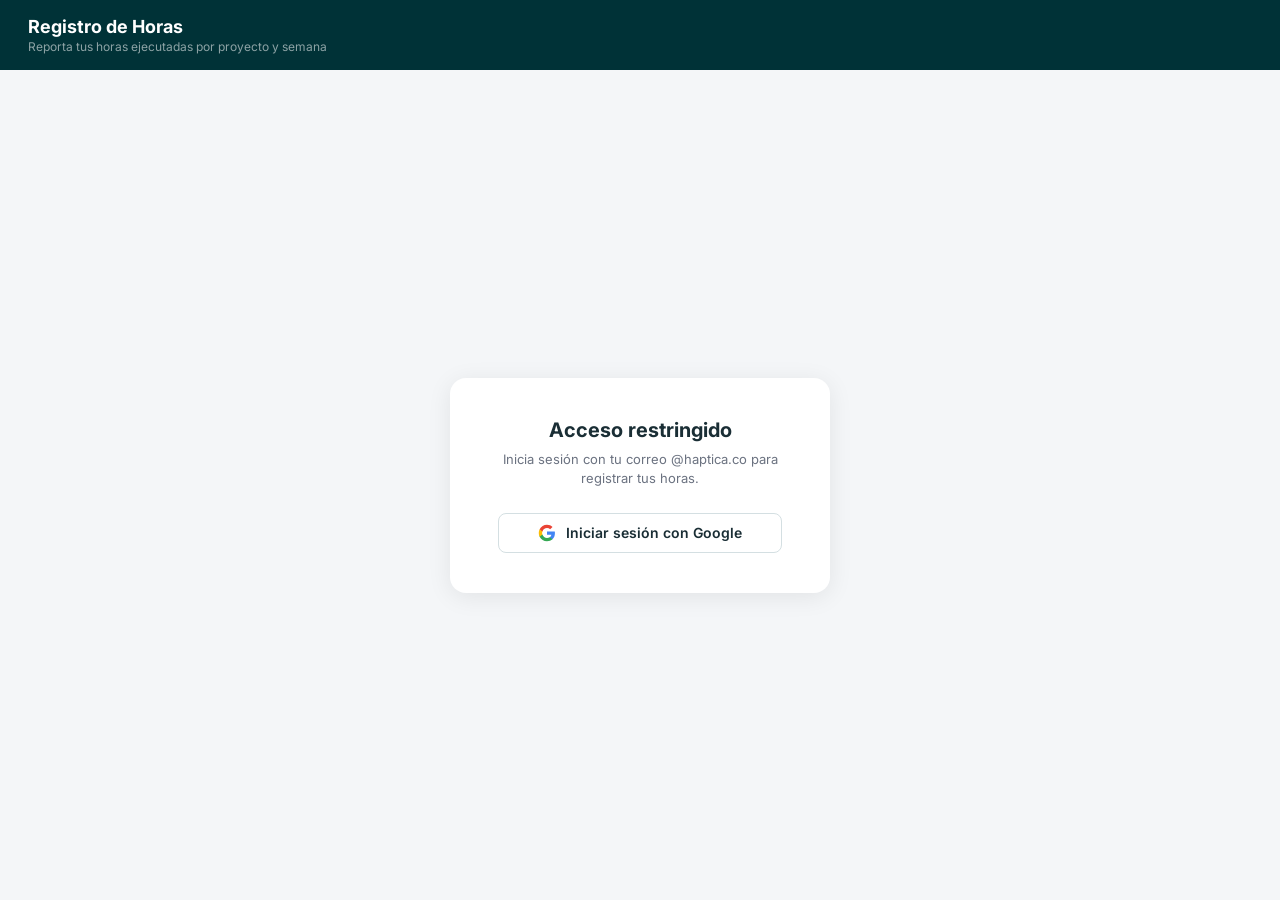
<file: time-report.html>
<!DOCTYPE html>
<html lang="es">
<head>
  <meta charset="UTF-8" />
  <meta name="viewport" content="width=device-width, initial-scale=1.0" />
  <title>Registro de Horas · Háptica</title>
  <link href="https://fonts.googleapis.com/css2?family=Inter:wght@400;500;600;700;800&display=swap" rel="stylesheet" />
  <link rel="stylesheet" href="shared/theme.css" />
  <style>
    .toolbar { display: flex; align-items: center; justify-content: space-between; gap: 12px; margin-bottom: 16px; flex-wrap: wrap; }
    .toolbar-left { display: flex; align-items: center; gap: 14px; flex-wrap: wrap; }
    .changes-badge {
      font-size: 12px; font-weight: 600; color: #92400e;
      background: #fef3c7; border: 1px solid #fde68a;
      padding: 4px 10px; border-radius: 99px; display: none;
    }
    .view-range { display: flex; align-items: center; gap: 6px; }
    .view-range label { font-size: 11px; font-weight: 600; text-transform: uppercase; letter-spacing: 0.5px; color: #5a7a82; }
    .view-range select {
      padding: 6px 28px 6px 10px; border: 1.5px solid #d4dfe2; border-radius: 8px;
      font-family: inherit; font-size: 12px; font-weight: 600; color: #1a2e35;
      background: #fff url("data:image/svg+xml,%3Csvg xmlns='http://www.w3.org/2000/svg' width='12' height='12' viewBox='0 0 12 12'%3E%3Cpath fill='%235a7a82' d='M6 8L1 3h10z'/%3E%3C/svg%3E") no-repeat right 8px center;
      appearance: none; cursor: pointer; min-width: 150px;
    }
    .view-range select:focus { outline: none; border-color: #003237; }

    .hide-closed-toggle {
      display: flex; align-items: center; gap: 6px; cursor: pointer;
      font-size: 12px; font-weight: 600; color: #5a7a82; user-select: none;
    }
    .hide-closed-toggle input { cursor: pointer; }

    .guide-title {
      margin: 26px 0 10px; font-size: 12px; font-weight: 700;
      color: #5a7a82; text-transform: uppercase; letter-spacing: 0.5px;
    }
    .guide-title-top { margin-top: 0; }
    .matrix-guide .presup-cell {
      background: #fff; padding: 2px 4px; text-align: center;
      border-bottom: 1px solid #f0f4f5; border-right: 1px solid #f0f4f5;
      font-size: 12px; font-weight: 600; color: #6b7280;
    }
    .matrix-guide .row-project:hover td { background: #f8fbfc; }
    .matrix-guide .row-project:hover td.col-name, .matrix-guide .row-project:hover td.col-desv { background: #f8fbfc; }
    .matrix-guide .col-desv { font-weight: 700; color: #374151; }

    /* ── Matrix (mismo look de Editar Presupuesto) ─────────── */
    .matrix-wrap { overflow-x: auto; border-radius: 12px; box-shadow: 0 1px 6px rgba(0,0,0,0.08); }
    .matrix { border-collapse: collapse; font-size: 12px; background: #fff; min-width: 100%; }
    .matrix .col-name {
      position: sticky; left: 0; z-index: 2;
      background: #fff; min-width: 180px; max-width: 200px;
      white-space: nowrap; overflow: hidden; text-overflow: ellipsis;
    }
    .proy-name-cell { display: flex; align-items: center; justify-content: space-between; gap: 6px; }
    .proy-name-text { overflow: hidden; text-overflow: ellipsis; white-space: nowrap; }
    .btn-proy-estado {
      flex-shrink: 0; border: none; border-radius: 5px; cursor: pointer;
      font-family: inherit; font-size: 9px; font-weight: 700; letter-spacing: 0.3px;
      padding: 3px 7px; white-space: nowrap; transition: opacity 0.15s;
    }
    .btn-proy-estado:hover { opacity: 0.8; }
    .btn-proy-estado.finalizar { background: #fee2e2; color: #991b1b; }
    .btn-proy-estado.reactivar { background: #d1fae5; color: #065f46; }
    .badge-cerrado {
      flex-shrink: 0; font-size: 9px; font-weight: 700; letter-spacing: 0.3px;
      color: #6b7280; background: #f3f4f6; border-radius: 5px; padding: 3px 7px;
    }
    .row-project.proy-cerrado td { opacity: 0.55; }
    .row-project.proy-cerrado:hover td { background: #fff; }
    .row-project.proy-cerrado .hrs-input { cursor: not-allowed; }
    .matrix thead .col-name { background: #1a2e35; z-index: 3; }
    .matrix .col-desv { position: sticky; right: 0; z-index: 2; background: #fff; min-width: 110px; }
    .matrix thead .col-desv { background: #1a2e35; z-index: 3; }

    .matrix thead tr th { padding: 0; text-align: center; font-weight: 600; white-space: nowrap; }
    .row-month th {
      background: #1a2e35; color: rgba(255,255,255,0.7);
      font-size: 10px; font-weight: 700; text-transform: uppercase;
      letter-spacing: 0.8px; padding: 7px 4px; border-right: 1px solid #2d4350;
    }
    .row-month th.col-name, .row-month th.col-desv { color: rgba(255,255,255,0.4); font-size: 10px; }
    .row-dates th {
      background: #243b44; color: rgba(255,255,255,0.5);
      font-size: 10px; font-weight: 500; padding: 4px 4px; border-right: 1px solid #2d4350;
    }
    .row-weeks th {
      background: #1a2e35; color: #fff;
      font-size: 13px; font-weight: 800; padding: 6px 4px;
      border-right: 1px solid #2d4350; min-width: 52px;
    }

    .row-project td {
      background: #fff; padding: 2px 4px;
      border-bottom: 1px solid #f0f4f5; border-right: 1px solid #f0f4f5; text-align: center;
    }
    .row-project td.col-name {
      text-align: left; padding-left: 12px; font-size: 12px;
      color: #374151; font-weight: 600; border-right: 2px solid #003237;
    }
    .row-project td.col-desv { border-left: 2px solid #003237; }
    .row-project:hover td { background: #f8fbfc; }
    .row-project:hover td.col-name, .row-project:hover td.col-desv { background: #f8fbfc; }
    .row-total td { background: #eef6f4; border-top: 2px solid #003237; font-weight: 700; color: #003237; text-align: center; font-size: 12px; padding: 7px 4px; }
    .row-total td.col-name { text-align: left; }
    .row-add td { background: #fff; padding: 4px; border-bottom: 2px solid #eef2f4; }
    .btn-add-row {
      background: none; border: none; cursor: pointer;
      color: #9ca3af; font-size: 11px; font-weight: 500;
      padding: 4px 12px; font-family: inherit; transition: color 0.15s;
    }
    .btn-add-row:hover { color: #003237; }

    .hrs-input {
      width: 44px; padding: 4px 2px; border: 1.5px solid transparent;
      border-radius: 5px; font-family: inherit; font-size: 12px; font-weight: 600;
      color: #1a2e35; text-align: center; background: transparent; transition: all 0.12s;
    }
    .hrs-input:hover { border-color: #d4dfe2; background: #fff; }
    .hrs-input:focus { outline: none; border-color: #003237; background: #fff; }
    .hrs-input.changed { border-color: #f59e0b; background: #fffbeb; color: #92400e; }
    .hrs-input::-webkit-inner-spin-button, .hrs-input::-webkit-outer-spin-button { -webkit-appearance: none; margin: 0; }
    .hrs-input[type=number] { -moz-appearance: textfield; }

    .pill { display: inline-block; padding: 2px 10px; border-radius: 20px; font-size: 10px; font-weight: 700; white-space: nowrap; }
    .pill-ok       { background: #d1fae5; color: #065f46; }
    .pill-warning  { background: #fef3c7; color: #92400e; }
    .pill-exceeded { background: #fee2e2; color: #991b1b; }
    .pill-critical { background: #991b1b; color: #fff; }

    .saving-overlay {
      display: none; position: fixed; inset: 0;
      background: rgba(0,50,55,0.7); z-index: 200;
      align-items: center; justify-content: center; flex-direction: column; gap: 12px;
    }
    .saving-overlay.open { display: flex; }
    .saving-overlay .spinner {
      width: 36px; height: 36px; border: 4px solid rgba(255,255,255,0.3);
      border-top-color: #fff; border-radius: 50%; animation: spin 0.8s linear infinite;
    }
    .saving-overlay p { color: #fff; font-size: 14px; font-weight: 600; }

    .modal-overlay {
      display: none; position: fixed; inset: 0;
      background: rgba(0,0,0,0.4); z-index: 100;
      align-items: center; justify-content: center;
    }
    .modal-overlay.open { display: flex; }
    .modal {
      background: #fff; border-radius: 14px; padding: 26px 30px;
      width: 380px; max-width: 95vw; box-shadow: 0 12px 40px rgba(0,0,0,0.15);
    }
    .modal h3 { font-size: 15px; font-weight: 700; margin-bottom: 18px; }
    .modal-field { display: flex; flex-direction: column; gap: 4px; margin-bottom: 12px; }
    .modal-field label { font-size: 11px; font-weight: 600; text-transform: uppercase; letter-spacing: 0.5px; color: #5a7a82; }
    .modal-field input {
      padding: 8px 11px; border: 1.5px solid #d4dfe2; border-radius: 7px;
      font-family: inherit; font-size: 13px; font-weight: 500; color: #1a2e35; background: #fff;
    }
    .modal-field input:focus { outline: none; border-color: #003237; }
    .modal-actions { display: flex; gap: 8px; justify-content: flex-end; margin-top: 16px; }
  </style>
</head>
<body>

<div class="header">
  <div class="header-left">
    <h1>Registro de Horas</h1>
    <div class="subtitle">Reporta tus horas ejecutadas por proyecto y semana</div>
  </div>
  <div class="header-right" id="navContainer"></div>
</div>

<!-- LOGIN -->
<div id="loginScreen">
  <div class="login-screen">
    <div class="login-card">
      <h2>Acceso restringido</h2>
      <p>Inicia sesión con tu correo @haptica.co para registrar tus horas.</p>
      <button class="btn-google" id="btnLogin">
        <svg viewBox="0 0 24 24"><path d="M22.56 12.25c0-.78-.07-1.53-.2-2.25H12v4.26h5.92c-.26 1.37-1.04 2.53-2.21 3.31v2.77h3.57c2.08-1.92 3.28-4.74 3.28-8.09z" fill="#4285F4"/><path d="M12 23c2.97 0 5.46-.98 7.28-2.66l-3.57-2.77c-.98.66-2.23 1.06-3.71 1.06-2.86 0-5.29-1.93-6.16-4.53H2.18v2.84C3.99 20.53 7.7 23 12 23z" fill="#34A853"/><path d="M5.84 14.09c-.22-.66-.35-1.36-.35-2.09s.13-1.43.35-2.09V7.07H2.18C1.43 8.55 1 10.22 1 12s.43 3.45 1.18 4.93l3.66-2.84z" fill="#FBBC05"/><path d="M12 5.38c1.62 0 3.06.56 4.21 1.64l3.15-3.15C17.45 2.09 14.97 1 12 1 7.7 1 3.99 3.47 2.18 7.07l3.66 2.84c.87-2.6 3.3-4.53 6.16-4.53z" fill="#EA4335"/></svg>
        Iniciar sesión con Google
      </button>
      <div class="access-denied" id="accessDenied"></div>
    </div>
  </div>
</div>

<!-- APP -->
<div id="app">
  <div class="content">
    <div class="toolbar">
      <div class="toolbar-left">
        <div class="update-notice" id="updateNotice">Cargando datos…</div>
        <span class="changes-badge" id="changesBadge"></span>
        <div class="view-range">
          <label for="periodoSelect">Periodo</label>
          <select id="periodoSelect" onchange="onPeriodoChange(this.value)"></select>
        </div>
        <div class="view-range">
          <label for="viewRangeSelect">Ver</label>
          <select id="viewRangeSelect" onchange="onViewRangeChange(this.value)">
            <option value="week">Semana actual y anterior</option>
            <option value="month">Corte mensual</option>
            <option value="quarter">Corte trimestral</option>
            <option value="semester">Corte semestral</option>
            <option value="all">Todas las semanas futuras</option>
          </select>
        </div>
        <div class="view-range">
          <label for="weeksBackSelect">Semanas atrás</label>
          <select id="weeksBackSelect" onchange="onWeeksBackChange(this.value)">
            <option value="1">1 (la anterior)</option>
            <option value="2">2</option>
            <option value="4">4</option>
            <option value="8">8</option>
            <option value="13">13 (un trimestre)</option>
            <option value="all">Todas</option>
          </select>
        </div>
        <span class="changes-badge" id="sumBadge" style="display:none;background:#e6f6ee;color:#166534;border-color:#86d3a6"></span>
      </div>
      <div style="display:flex;gap:14px;align-items:center">
        <label class="hide-closed-toggle">
          <input type="checkbox" id="chkHideClosed" onchange="onHideClosedChange(this.checked)" />
          Ocultar proyectos cerrados
        </label>
        <button class="btn-secondary" id="btnDiscard" onclick="discardChanges()" style="display:none">Descartar</button>
        <button class="btn-primary" id="btnSave" onclick="saveChanges()" disabled>💾 Guardar cambios</button>
      </div>
    </div>
    <div class="guide-title guide-title-top">📝 Registra acá tus horas</div>
    <div id="matrixContainer">
      <div class="state-msg"><div class="spinner"></div>Cargando…</div>
    </div>
    <div id="presupGuideContainer"></div>
  </div>
</div>

<!-- Modal nuevo proyecto -->
<div class="modal-overlay" id="modalOverlay">
  <div class="modal">
    <h3>Agregar proyecto</h3>
    <div class="modal-field">
      <label>Proyecto</label>
      <input type="text" id="modalProyecto" placeholder="Ej: TELMEX-02" autocomplete="off" />
    </div>
    <div class="modal-actions">
      <button class="btn-secondary" onclick="closeModal()">Cancelar</button>
      <button class="btn-primary" onclick="confirmNewRow()">Agregar</button>
    </div>
  </div>
</div>

<div class="saving-overlay" id="savingOverlay"><div class="spinner"></div><p>Guardando…</p></div>
<div class="toast" id="toast"></div>

<script src="shared/staffing-utils.js"></script>
<script src="shared/auth.js"></script>
<script src="shared/nav.js"></script>
<script>
let mySession   = null;
let myPersona   = '';
let sheetRows   = [];
let headers     = [];
let colIdx      = {};
let hasAnioCol  = false;
// proyectoData[proyecto][semanaAnioKey] = { presup, ejec, rowIndex }
let proyectoData = {};
let dirtyMatrix  = {}; // proyectoData[proyecto][key] = { hours, rowIndex, isNew, semana, año }
let weekRange    = [];
let proyectoEstado    = {}; // proyectoEstado[proyecto] = 'Activo' | 'Cerrado' (catálogo Proyectos)
let proyectosRowIndex = {};

// Solo DirEst puede marcar/desmarcar un proyecto como terminado desde aquí.
function canManageProyectoEstado() { return mySession && mySession.rol === 'DirEst'; }
function estadoDe(proy) { return proyectoEstado[proy] === 'Cerrado' ? 'Cerrado' : 'Activo'; }

const VIEW_RANGE_KEY = 'timeReportViewRange';
function getViewRange() {
  return localStorage.getItem(VIEW_RANGE_KEY) || 'month';
}
function onViewRangeChange(mode) {
  localStorage.setItem(VIEW_RANGE_KEY, mode);
  buildWeekRange();
  renderMatrix();
}

const PERIODO_KEY = 'timeReportPeriodo';
function getPeriodo() { return localStorage.getItem(PERIODO_KEY) || 'rolling'; }
function enModoTrimestre() { return getPeriodo().startsWith('q:'); }
function populatePeriodoSelect() {
  const sel = document.getElementById('periodoSelect');
  sel.innerHTML = '<option value="rolling">Semana actual en adelante</option><optgroup label="Un trimestre completo (pasado o futuro)">' + quarterOptionsHtml() + '</optgroup>';
  sel.value = getPeriodo();
  if (sel.value !== getPeriodo()) { sel.value = 'rolling'; localStorage.setItem(PERIODO_KEY, 'rolling'); }
  syncRangeControls();
}
// Con un trimestre elegido, "Ver" y "Semanas atrás" no aplican
function syncRangeControls() {
  const q = enModoTrimestre();
  document.getElementById('viewRangeSelect').disabled = q;
  document.getElementById('weeksBackSelect').disabled = q;
}
function onPeriodoChange(v) {
  localStorage.setItem(PERIODO_KEY, v);
  syncRangeControls();
  buildWeekRange();
  renderMatrix();
}

const WEEKS_BACK_KEY = 'timeReportWeeksBack';
function getWeeksBack() {
  const v = localStorage.getItem(WEEKS_BACK_KEY) || '1';
  return v === 'all' ? 'all' : (Number(v) || 1);
}
function onWeeksBackChange(v) {
  localStorage.setItem(WEEKS_BACK_KEY, v);
  buildWeekRange();
  renderMatrix();
}

const HIDE_CLOSED_KEY = 'timeReportHideClosed';
function getHideClosed() { return localStorage.getItem(HIDE_CLOSED_KEY) === '1'; }
function onHideClosedChange(checked) {
  localStorage.setItem(HIDE_CLOSED_KEY, checked ? '1' : '0');
  renderMatrix();
}

async function loadData() {
  document.getElementById('matrixContainer').innerHTML =
    '<div class="state-msg"><div class="spinner"></div>Cargando datos…</div>';
  try {
    const [res] = await Promise.all([
      gapi.client.sheets.spreadsheets.values.get({
        spreadsheetId: HapticaAuth.SPREADSHEET_ID, range: SHEET_DATA
      }),
      loadProyectosCatalog(),
    ]);
    const rows = res.result.values || [];
    if (!rows.length) throw new Error('Sheet vacío');
    headers = rows[0].map(h => h.trim().toLowerCase());
    colIdx = {};
    headers.forEach((h, i) => { colIdx[h] = i; });
    hasAnioCol = colIdx['año'] !== undefined;

    sheetRows = rows.slice(1).map((r, i) => {
      const obj = { _row: i + 2 };
      headers.forEach((h, j) => { obj[h] = r[j] ?? ''; });
      obj.colaborador = normalizaColaborador(obj.colaborador);
      obj.semana = Number(obj.semana) || null;
      obj.año = Number(obj.año) || (obj.semana ? inferAnioLegacy(obj.semana) : null);
      obj.horaspresupuestadas = Number(obj.horaspresupuestadas) || 0;
      obj.horasejecutadas = Number(obj.horasejecutadas) || 0;
      return obj;
    }).filter(r => r.semana && r.colaborador);

    buildProyectoData();
    buildWeekRange();
    dirtyMatrix = {};
    renderMatrix();
    updateTimestamp();
  } catch (err) {
    console.error(err);
    document.getElementById('matrixContainer').innerHTML =
      `<div class="state-msg">⚠️ Error al cargar datos.<br><small>${errMsg(err)}</small></div>`;
  }
}

function buildProyectoData() {
  proyectoData = {};
  sheetRows.filter(r => r.colaborador === myPersona).forEach(r => {
    const proy = r.proyecto || '—';
    const key = semanaAnioKey(r.semana, r.año);
    if (!proyectoData[proy]) proyectoData[proy] = {};
    proyectoData[proy][key] = { presup: r.horaspresupuestadas, ejec: r.horasejecutadas, rowIndex: r._row };
  });
}

// ── Catálogo de proyectos (activo/cerrado) ─────────────────────────────────
async function loadProyectosCatalog() {
  proyectoEstado = {};
  proyectosRowIndex = {};
  try {
    const res = await gapi.client.sheets.spreadsheets.values.get({
      spreadsheetId: HapticaAuth.SPREADSHEET_ID, range: SHEET_PROYECTOS,
    });
    const rows = res.result.values || [];
    if (rows.length < 2) return;
    const h = rows[0].map(x => x.trim().toLowerCase());
    const iProy = h.indexOf('proyecto');
    const iEstado = h.indexOf('estado');
    if (iProy === -1) return;
    rows.slice(1).forEach((r, i) => {
      const name = (r[iProy] || '').trim();
      if (!name) return;
      proyectoEstado[name] = (r[iEstado] || '').trim() || 'Activo';
      proyectosRowIndex[name] = i + 2;
    });
  } catch (e) { /* pestaña Proyectos opcional */ }
}

async function saveCatalogEstado(proy, estado) {
  const rowIndex = proyectosRowIndex[proy];
  if (rowIndex) {
    await gapi.client.sheets.spreadsheets.values.update({
      spreadsheetId: HapticaAuth.SPREADSHEET_ID,
      range: `${SHEET_PROYECTOS}!B${rowIndex}`,
      valueInputOption: 'RAW',
      resource: { values: [[estado]] },
    });
  } else {
    await gapi.client.sheets.spreadsheets.values.append({
      spreadsheetId: HapticaAuth.SPREADSHEET_ID, range: `${SHEET_PROYECTOS}!A1`,
      valueInputOption: 'RAW', insertDataOption: 'INSERT_ROWS',
      resource: { values: [[proy, estado]] },
    });
    await loadProyectosCatalog(); // para conocer la fila real y no duplicar la próxima vez
  }
}

async function toggleProyectoEstado(proy) {
  if (!canManageProyectoEstado()) return;
  const nuevoEstado = estadoDe(proy) === 'Cerrado' ? 'Activo' : 'Cerrado';
  const label = nuevoEstado === 'Cerrado' ? 'terminado' : 'reactivado';
  if (!confirm(`¿Marcar "${proy}" como ${label}? Esto lo verán así todos los colaboradores del proyecto.`)) return;
  proyectoEstado[proy] = nuevoEstado;
  renderMatrix();
  try {
    await saveCatalogEstado(proy, nuevoEstado);
    showToast(`✓ Proyecto "${proy}" ${label}`, 'success');
  } catch (err) {
    console.error(err);
    proyectoEstado[proy] = nuevoEstado === 'Cerrado' ? 'Activo' : 'Cerrado'; // revertir
    renderMatrix();
    showToast('⚠️ No se pudo guardar el estado: ' + errMsg(err), 'error');
  }
}

function buildWeekRange() {
  if (enModoTrimestre()) { weekRange = weeksInQuarter(getPeriodo().slice(2)); return; }
  const full = getFullWeekRange();
  const cur = getCurrentIsoYearWeek();
  const curMonday = getWeekMonday(cur.semana, cur.año).getTime();
  // La semana pasada se mantiene visible (para poder cerrar su registro los
  // primeros días de la semana siguiente) — nunca se muestra nada anterior a eso.
  const back = getWeeksBack();
  const startMonday = back === 'all' ? -Infinity : curMonday - back * 7 * 86400000;
  let range = full.filter(w => w.monday >= startMonday);

  const mode = getViewRange();
  const cutoff = getViewRangeCutoff(mode, cur.semana, cur.año);
  if (cutoff) range = range.filter(w => w.monday <= cutoff.getTime());

  weekRange = range;
}

// Fecha límite (inclusive) hasta la que se muestran semanas, según el corte elegido.
function getViewRangeCutoff(mode, curSemana, curAño) {
  const curMonday = getWeekMonday(curSemana, curAño);
  if (mode === 'week')  return curMonday;
  if (mode === 'month') return new Date(curMonday.getFullYear(), curMonday.getMonth() + 1, 0);
  if (mode === 'quarter') {
    const q = Math.floor(curMonday.getMonth() / 3);
    return new Date(curMonday.getFullYear(), q * 3 + 3, 0);
  }
  if (mode === 'semester') {
    const endMonth = curMonday.getMonth() < 6 ? 5 : 11;
    return new Date(curMonday.getFullYear(), endMonth + 1, 0);
  }
  return null; // 'all'
}

function cfgKeyFor(w) { return w.key; } // no depende de Config_Cargabilidad aquí

function calcDesviacionPill(presup, ejec) {
  if (!presup) return { label: '—', cls: 'pill-warning' };
  const ratio = ejec / presup;
  if (ratio > 1.2) return { label: 'Crítico', cls: 'pill-critical' };
  if (ratio > 1.0) return { label: 'Excedido', cls: 'pill-exceeded' };
  if (ratio >= 0.8) return { label: 'Revisar', cls: 'pill-warning' };
  return { label: 'En presupuesto', cls: 'pill-ok' };
}

function effectiveCell(proy, key) {
  const dirty = dirtyMatrix[proy] && dirtyMatrix[proy][key];
  const persisted = proyectoData[proy] && proyectoData[proy][key];
  return {
    presup: persisted ? persisted.presup : 0,
    ejec: dirty ? dirty.hours : (persisted ? persisted.ejec : 0),
    rowIndex: persisted ? persisted.rowIndex : null,
  };
}

// Encabezado compartido por la matriz de ejecución y la guía de presupuesto —
// mismas semanas/meses, solo cambia la etiqueta de la última columna.
function buildTheadHtml(monthGroups, isCurWeek, lastColLabel) {
  let thead = '<thead>';
  thead += '<tr class="row-month"><th class="col-name"></th>';
  monthGroups.forEach(g => { thead += `<th colspan="${g.count}">${g.label}</th>`; });
  thead += '<th class="col-desv"></th></tr>';

  thead += '<tr class="row-dates"><th class="col-name"></th>';
  weekRange.forEach(w => { thead += `<th>${weekDateLabel(w.semana, w.año)}</th>`; });
  thead += '<th class="col-desv"></th></tr>';

  thead += '<tr class="row-weeks"><th class="col-name"></th>';
  weekRange.forEach(w => {
    thead += `<th style="${isCurWeek(w) ? 'background:#FA4616;color:#fff' : ''}">${w.semana}<br><span style="font-size:9px;font-weight:600;opacity:.7">${w.año}</span></th>`;
  });
  thead += `<th class="col-desv">${lastColLabel}</th></tr>`;
  thead += '</thead>';
  return thead;
}

// ── Render matrix ─────────────────────────────────────────────────────────
function renderMatrix() {
  updateDirtyUI();

  const monthGroups = [];
  weekRange.forEach(w => {
    const { month, year } = weekMonthYear(w.semana, w.año);
    const gkey = `${year}-${month}`;
    if (!monthGroups.length || monthGroups[monthGroups.length - 1].gkey !== gkey) {
      monthGroups.push({ gkey, label: MONTHS_ES[month], count: 1 });
    } else {
      monthGroups[monthGroups.length - 1].count++;
    }
  });

  const cur = getCurrentIsoYearWeek();
  const curMonday = getWeekMonday(cur.semana, cur.año).getTime();
  const isCurWeek = w => w.semana === cur.semana && w.año === cur.año;

  const thead = buildTheadHtml(monthGroups, isCurWeek, 'Desviación');

  const hideClosed = getHideClosed();
  let proyectos = sortProjects(Object.keys(proyectoData));
  if (hideClosed) proyectos = proyectos.filter(p => estadoDe(p) !== 'Cerrado');
  let tbody = '<tbody>';

  if (!proyectos.length) {
    const msg = hideClosed && Object.keys(proyectoData).length
      ? 'Todos tus proyectos están cerrados. Desmarca "Ocultar proyectos cerrados" para verlos.'
      : 'Todavía no tienes proyectos asignados.';
    tbody += `<tr><td class="col-name" colspan="${weekRange.length + 2}" style="text-align:center;color:#9ca3af;padding:20px">${msg}</td></tr>`;
  }

  proyectos.forEach(proy => {
    const cerrado = estadoDe(proy) === 'Cerrado';
    let accionHtml = '';
    if (canManageProyectoEstado()) {
      accionHtml = cerrado
        ? `<button class="btn-proy-estado reactivar" onclick="toggleProyectoEstado('${escAttr(proy)}')">↺ Reactivar</button>`
        : `<button class="btn-proy-estado finalizar" onclick="toggleProyectoEstado('${escAttr(proy)}')">✓ Terminar</button>`;
    } else if (cerrado) {
      accionHtml = `<span class="badge-cerrado">Cerrado</span>`;
    }

    tbody += `<tr class="row-project${cerrado ? ' proy-cerrado' : ''}" data-proy="${escAttr(proy)}">`;
    tbody += `<td class="col-name"><div class="proy-name-cell"><span class="proy-name-text">${proy}</span>${accionHtml}</div></td>`;
    let totalPresup = 0, totalEjec = 0;
    weekRange.forEach(w => {
      const cell = effectiveCell(proy, w.key);
      totalPresup += cell.presup;
      totalEjec += cell.ejec;
      const dirty = dirtyMatrix[proy] && dirtyMatrix[proy][w.key] !== undefined;
      const cls = ['hrs-input', dirty ? 'changed' : ''].filter(Boolean).join(' ');
      tbody += `<td style="${isCurWeek(w) ? 'background:#fffaf8' : ''}">
        <input class="${cls}" type="number" min="0" step="1" inputmode="numeric"
          value="${cell.ejec || ''}" placeholder="" ${cerrado ? 'disabled' : ''}
          data-proy="${escAttr(proy)}" data-week="${w.key}" data-semana="${w.semana}" data-anio="${w.año}"
          data-rowindex="${cell.rowIndex || ''}"
          oninput="this.value = this.value.replace(/[^0-9]/g,'')"
          onchange="onCellChange(this)" />
      </td>`;
    });
    const pill = calcDesviacionPill(totalPresup, totalEjec);
    tbody += `<td class="col-desv" id="desv-${escAttr(proy)}"><span class="pill ${pill.cls}">${pill.label}</span></td>`;
    tbody += '</tr>';
  });

  tbody += `<tr class="row-total">
    <td class="col-name"><b>Total reportado</b></td>
    ${weekRange.map(w => `<td class="total-cell" id="tot-${w.key}"></td>`).join('')}
    <td class="col-desv total-cell" id="tot-all"></td>
  </tr>`;

  tbody += `<tr class="row-add">
    <td class="col-name"><button class="btn-add-row" onclick="openModal()">＋ agregar proyecto</button></td>
    ${weekRange.map(() => '<td></td>').join('')}
    <td class="col-desv"></td>
  </tr>`;

  tbody += '</tbody>';

  document.getElementById('matrixContainer').innerHTML =
    `<div class="matrix-wrap"><table class="matrix">${thead}${tbody}</table></div>`;

  renderPresupGuide(monthGroups, isCurWeek, proyectos);
  updateTotals();
}

// Suma en vivo de lo reportado por semana (incluye cambios sin guardar)
function visibleProyectos() {
  let proyectos = Object.keys(proyectoData);
  if (getHideClosed()) proyectos = proyectos.filter(p => estadoDe(p) !== 'Cerrado');
  return proyectos;
}
function updateTotals() {
  const proyectos = visibleProyectos();
  let grand = 0;
  weekRange.forEach(w => {
    const sum = proyectos.reduce((s, p) => s + effectiveCell(p, w.key).ejec, 0);
    grand += sum;
    const el = document.getElementById('tot-' + w.key);
    if (el) el.textContent = sum ? fmt(sum) : '';
  });
  const g = document.getElementById('tot-all');
  if (g) g.textContent = grand ? fmt(grand) : '';
  // Sumador de lo que se ha digitado y aún no se guarda
  let dirtyHours = 0, dirtyCells = 0;
  Object.values(dirtyMatrix).forEach(m => Object.values(m).forEach(c => { dirtyHours += c.hours; dirtyCells++; }));
  const b = document.getElementById('sumBadge');
  if (b) {
    b.textContent = `Σ sin guardar: ${fmt(dirtyHours)} h`;
    b.style.display = dirtyCells > 0 ? 'inline-block' : 'none';
  }
}

// ── Guía de horas presupuestadas (misma estructura, solo lectura) ─────────
function renderPresupGuide(monthGroups, isCurWeek, proyectos) {
  const container = document.getElementById('presupGuideContainer');
  if (!proyectos.length) { container.innerHTML = ''; return; }

  const thead = buildTheadHtml(monthGroups, isCurWeek, 'Total presupuestado');
  let tbody = '<tbody>';
  proyectos.forEach(proy => {
    const cerrado = estadoDe(proy) === 'Cerrado';
    tbody += `<tr class="row-project${cerrado ? ' proy-cerrado' : ''}">`;
    tbody += `<td class="col-name"><div class="proy-name-cell"><span class="proy-name-text">${proy}</span></div></td>`;
    let totalPresup = 0;
    weekRange.forEach(w => {
      const cell = effectiveCell(proy, w.key);
      totalPresup += cell.presup;
      tbody += `<td class="presup-cell" style="${isCurWeek(w) ? 'background:#fffaf8' : ''}">${cell.presup || ''}</td>`;
    });
    tbody += `<td class="col-desv">${fmt(totalPresup)}</td>`;
    tbody += '</tr>';
  });
  tbody += `<tr class="row-total"><td class="col-name"><b>Total presupuestado</b></td>${weekRange.map(w => {
    const s = proyectos.reduce((a, p) => a + effectiveCell(p, w.key).presup, 0);
    return `<td class="total-cell">${s ? fmt(s) : ''}</td>`;
  }).join('')}<td class="col-desv total-cell">${fmt(proyectos.reduce((a, p) => a + weekRange.reduce((x, w) => x + effectiveCell(p, w.key).presup, 0), 0))}</td></tr>`;
  tbody += '</tbody>';

  container.innerHTML = `
    <div class="guide-title">📎 Staffing - Horas Presupuestadas</div>
    <div class="matrix-wrap"><table class="matrix matrix-guide">${thead}${tbody}</table></div>
  `;
}

// ── Cell change ───────────────────────────────────────────────────────────
function onCellChange(input) {
  const proy   = input.dataset.proy;
  const key    = input.dataset.week;
  const semana = Number(input.dataset.semana);
  const año    = Number(input.dataset.anio);
  const rowI   = input.dataset.rowindex ? Number(input.dataset.rowindex) : null;
  const newV   = Number(input.value) || 0;
  const orig   = (proyectoData[proy] && proyectoData[proy][key]) ? proyectoData[proy][key].ejec : 0;

  if (!dirtyMatrix[proy]) dirtyMatrix[proy] = {};

  if (newV === orig) {
    delete dirtyMatrix[proy][key];
    input.classList.remove('changed');
  } else {
    dirtyMatrix[proy][key] = { hours: newV, rowIndex: rowI, isNew: !rowI, semana, año };
    input.classList.add('changed');
  }

  refreshDesviacion(proy);
  updateDirtyUI();
  updateTotals();
}

function refreshDesviacion(proy) {
  let totalPresup = 0, totalEjec = 0;
  weekRange.forEach(w => {
    const cell = effectiveCell(proy, w.key);
    totalPresup += cell.presup;
    totalEjec += cell.ejec;
  });
  const pill = calcDesviacionPill(totalPresup, totalEjec);
  const el = document.getElementById(`desv-${proy}`);
  if (el) el.innerHTML = `<span class="pill ${pill.cls}">${pill.label}</span>`;
}

function updateDirtyUI() {
  let count = 0;
  Object.values(dirtyMatrix).forEach(w => count += Object.keys(w).length);
  const badge = document.getElementById('changesBadge');
  badge.textContent = `${count} cambio${count !== 1 ? 's' : ''} sin guardar`;
  badge.style.display = count > 0 ? 'inline-block' : 'none';
  document.getElementById('btnSave').disabled = count === 0;
  document.getElementById('btnDiscard').style.display = count > 0 ? 'inline-flex' : 'none';
}

function discardChanges() {
  dirtyMatrix = {};
  renderMatrix();
}

// ── Save ──────────────────────────────────────────────────────────────────
async function saveChanges() {
  const updateData = [];
  const newRows    = [];
  const now        = new Date().toISOString();
  const ejecCol    = colIdx['horasejecutadas'];
  const tsColI     = Object.keys(colIdx).findIndex(k => k.includes('actualizacion') || k.includes('update'));

  Object.entries(dirtyMatrix).forEach(([proy, weekMap]) => {
    Object.entries(weekMap).forEach(([key, cell]) => {
      if (cell.isNew || !cell.rowIndex) {
        newRows.push({ semana: cell.semana, año: cell.año, proyecto: proy, horas: cell.hours });
      } else {
        updateData.push({ range: `${SHEET_DATA}!${colToLetter(ejecCol)}${cell.rowIndex}`, values: [[cell.hours]] });
        if (tsColI >= 0) updateData.push({ range: `${SHEET_DATA}!${colToLetter(tsColI)}${cell.rowIndex}`, values: [[now]] });
      }
    });
  });

  document.getElementById('savingOverlay').classList.add('open');
  try {
    if (updateData.length) {
      await gapi.client.sheets.spreadsheets.values.batchUpdate({
        spreadsheetId: HapticaAuth.SPREADSHEET_ID,
        resource: { valueInputOption: 'RAW', data: updateData },
      });
    }
    if (newRows.length) {
      const appendData = newRows.map(r => {
        const row = new Array(headers.length).fill('');
        row[colIdx['semana']] = r.semana;
        if (hasAnioCol) row[colIdx['año']] = r.año;
        row[colIdx['colaborador']] = myPersona;
        row[colIdx['proyecto']] = r.proyecto;
        row[ejecCol] = r.horas;
        if (tsColI >= 0) row[tsColI] = now;
        return row;
      });
      await gapi.client.sheets.spreadsheets.values.append({
        spreadsheetId: HapticaAuth.SPREADSHEET_ID, range: `${SHEET_DATA}!A1`,
        valueInputOption: 'RAW', insertDataOption: 'INSERT_ROWS',
        resource: { values: appendData },
      });
    }
    document.getElementById('savingOverlay').classList.remove('open');
    showToast('✓ Guardado correctamente', 'success');
  } catch (err) {
    console.error(err);
    document.getElementById('savingOverlay').classList.remove('open');
    showToast('⚠️ Error al guardar: ' + errMsg(err), 'error');
    return; // no refrescar si el guardado en sí falló — dirtyMatrix sigue disponible para reintentar
  }
  // Fuera del try/catch del guardado: si esto falla, los datos ya se
  // guardaron — no se debe reportar como "error al guardar".
  try {
    await loadData();
  } catch (err) {
    console.error(err);
    showToast('✓ Guardado correctamente, pero no se pudo refrescar la vista — recarga la página.', 'error');
  }
}

// ── Modal nuevo proyecto ─────────────────────────────────────────────────
function openModal() {
  document.getElementById('modalProyecto').value = '';
  document.getElementById('modalOverlay').classList.add('open');
}
function closeModal() { document.getElementById('modalOverlay').classList.remove('open'); }
function confirmNewRow() {
  const proy = document.getElementById('modalProyecto').value.trim();
  if (!proy) { alert('Ingresa un nombre de proyecto.'); return; }
  if (proyectoData[proy]) { alert(`Ya tienes el proyecto ${proy}.`); return; }
  proyectoData[proy] = {};
  closeModal();
  renderMatrix();
}

// ── Timestamp ─────────────────────────────────────────────────────────────
function updateTimestamp() {
  const tsKey = Object.keys(colIdx).find(k => k.includes('actualizacion') || k.includes('update'));
  let d = null;
  if (tsKey) {
    const dates = sheetRows.filter(r => r.colaborador === myPersona).map(r => r[tsKey]).filter(Boolean);
    if (dates.length) {
      const latest = dates.reduce((a, b) => a > b ? a : b);
      const p = new Date(latest);
      if (!isNaN(p) && p.getFullYear() >= 2020) d = p;
    }
  }
  if (!d) d = new Date();
  document.getElementById('updateNotice').textContent =
    `Datos al ${d.toLocaleString('es-CL', { day: '2-digit', month: 'short', year: 'numeric', hour: '2-digit', minute: '2-digit' })}`;
}

function showToast(msg, type = '') {
  const el = document.getElementById('toast');
  el.textContent = msg; el.className = `toast show ${type}`;
  setTimeout(() => { el.className = 'toast'; }, 3500);
}

document.getElementById('viewRangeSelect').value = getViewRange();
document.getElementById('weeksBackSelect').value = String(getWeeksBack());
populatePeriodoSelect();
document.getElementById('chkHideClosed').checked = getHideClosed();

HapticaAuth.init({
  requiredView: 'time-report',
  onReady: (session) => {
    mySession = session;
    myPersona = session.persona;
    HapticaNav.render('navContainer', { ...session, currentView: 'time-report' });
    loadData();
  }
});
</script>
</body>
</html>
</file>
<file: shared/theme.css>
/* Háptica Staffing · tema base compartido */
*, *::before, *::after { box-sizing: border-box; margin: 0; padding: 0; }

:root {
  --teal: #003237;
  --teal-light: #004a50;
  --orange: #FA4616;
  --bg: #f4f6f8;
  --ink: #1a2e35;
  --border: #d4dfe2;
  --muted: #5a7a82;
}

body {
  font-family: 'Inter', sans-serif;
  background: var(--bg);
  color: var(--ink);
  min-height: 100vh;
}

/* ── Header ─────────────────────────────────── */
.header {
  background: var(--teal);
  padding: 16px 28px;
  display: flex;
  align-items: center;
  justify-content: space-between;
  gap: 16px;
  flex-wrap: wrap;
}
.header-left h1 { color: #fff; font-size: 18px; font-weight: 700; }
.header-left .subtitle { color: rgba(255,255,255,0.55); font-size: 12px; margin-top: 2px; }
.header-right { display: flex; align-items: center; gap: 14px; flex-wrap: wrap; }

/* ── Nav (shared/nav.js) ───────────────────────── */
.hap-nav { display: flex; align-items: center; gap: 8px; flex-wrap: wrap; }
.hap-nav-link {
  display: inline-flex; align-items: center; gap: 5px;
  color: rgba(255,255,255,0.7); font-size: 12px; font-weight: 500;
  text-decoration: none; border: 1px solid rgba(255,255,255,0.2);
  padding: 6px 12px; border-radius: 7px; transition: all 0.15s;
  white-space: nowrap;
}
.hap-nav-link:hover { color: #fff; border-color: rgba(255,255,255,0.5); }
.hap-nav-link.active {
  color: #fff; background: rgba(255,255,255,0.15); border-color: rgba(255,255,255,0.4); font-weight: 600;
}
.hap-user-chip {
  display: flex; align-items: center; gap: 7px;
  background: rgba(255,255,255,0.1); border: 1px solid rgba(255,255,255,0.2);
  border-radius: 99px; padding: 4px 12px 4px 4px;
}
.hap-user-avatar {
  width: 24px; height: 24px; border-radius: 50%;
  background: var(--orange); color: #fff; font-size: 10px; font-weight: 700;
  display: flex; align-items: center; justify-content: center; flex-shrink: 0;
}
.hap-user-info { display: flex; flex-direction: column; line-height: 1.2; }
.hap-user-name { color: rgba(255,255,255,0.9); font-size: 12px; font-weight: 600; }
.hap-user-role { color: rgba(255,255,255,0.5); font-size: 10px; }
.hap-btn-logout {
  color: rgba(255,255,255,0.6); font-size: 12px; font-weight: 500;
  background: transparent; border: none; cursor: pointer; padding: 6px 4px;
  font-family: inherit; transition: color 0.15s;
}
.hap-btn-logout:hover { color: #fff; }

/* ── Login screen ────────────────────────────── */
.login-screen {
  display: flex; align-items: center; justify-content: center;
  min-height: calc(100vh - 70px);
  padding: 24px;
}
.login-card {
  background: #fff; border-radius: 16px; padding: 40px 48px;
  text-align: center; box-shadow: 0 4px 24px rgba(0,0,0,0.08); max-width: 380px; width: 100%;
}
.login-card h2 { font-size: 20px; font-weight: 700; margin-bottom: 8px; }
.login-card p { font-size: 13px; color: #6b7280; margin-bottom: 24px; line-height: 1.5; }
.btn-google {
  display: inline-flex; align-items: center; gap: 10px;
  background: #fff; border: 1.5px solid var(--border); border-radius: 8px;
  padding: 10px 20px; font-family: inherit; font-size: 14px; font-weight: 600;
  color: var(--ink); cursor: pointer; transition: all 0.15s; width: 100%; justify-content: center;
}
.btn-google:hover { border-color: var(--teal); box-shadow: 0 2px 8px rgba(0,0,0,0.08); }
.btn-google svg { width: 18px; height: 18px; flex-shrink: 0; }
.access-denied {
  color: #dc2626; font-size: 13px; margin-top: 16px;
  background: #fee2e2; border-radius: 8px; padding: 12px 14px; display: none; text-align: left; line-height: 1.4;
}
.access-denied a { color: #991b1b; font-weight: 600; }

/* ── Generic content wrapper ─────────────────── */
#app { display: none; }
.content { padding: 20px 24px 48px; max-width: 1200px; margin: 0 auto; }

/* ── Buttons ─────────────────────────────────── */
.btn-primary {
  display: inline-flex; align-items: center; gap: 6px;
  background: var(--teal); color: #fff; border: none; padding: 8px 18px;
  border-radius: 8px; font-family: inherit; font-size: 13px; font-weight: 600;
  cursor: pointer; transition: all 0.15s;
}
.btn-primary:hover { background: var(--teal-light); }
.btn-primary:disabled { background: #9ca3af; cursor: not-allowed; }
.btn-secondary {
  display: inline-flex; align-items: center; gap: 6px;
  background: #fff; color: var(--ink); border: 1.5px solid var(--border);
  padding: 7px 14px; border-radius: 8px; font-family: inherit;
  font-size: 13px; font-weight: 500; cursor: pointer; transition: all 0.15s;
}
.btn-secondary:hover { border-color: var(--teal); color: var(--teal); }

/* ── Filters ─────────────────────────────────── */
.filters { display: flex; gap: 12px; margin-bottom: 20px; flex-wrap: wrap; align-items: flex-end; }
.filter-group { display: flex; flex-direction: column; gap: 4px; }
.filter-group label {
  font-size: 11px; font-weight: 600; text-transform: uppercase;
  letter-spacing: 0.5px; color: var(--muted);
}
.filter-group select, .filter-group input {
  padding: 8px 32px 8px 12px; border: 1.5px solid var(--border); border-radius: 8px;
  font-family: inherit; font-size: 13px; font-weight: 500; color: var(--ink);
  background: #fff url("data:image/svg+xml,%3Csvg xmlns='http://www.w3.org/2000/svg' width='12' height='12' viewBox='0 0 12 12'%3E%3Cpath fill='%235a7a82' d='M6 8L1 3h10z'/%3E%3C/svg%3E") no-repeat right 10px center;
  appearance: none; cursor: pointer; transition: border-color 0.15s; min-width: 180px;
}
.filter-group input { background-image: none; padding-right: 12px; cursor: text; }
.filter-group select:focus, .filter-group input:focus { outline: none; border-color: var(--teal); }

/* ── State messages ──────────────────────────── */
.state-msg { text-align: center; padding: 60px 0; color: var(--muted); font-size: 14px; }
.state-msg .spinner {
  width: 30px; height: 30px; border: 3px solid var(--border);
  border-top-color: var(--teal); border-radius: 50%;
  animation: spin 0.8s linear infinite; margin: 0 auto 14px;
}
@keyframes spin { to { transform: rotate(360deg); } }

/* ── Toast ───────────────────────────────────── */
.toast {
  position: fixed; bottom: 24px; right: 24px; background: var(--ink); color: #fff;
  padding: 11px 18px; border-radius: 10px; font-size: 13px; font-weight: 500;
  box-shadow: 0 4px 16px rgba(0,0,0,0.2); transform: translateY(60px); opacity: 0;
  transition: all 0.3s; z-index: 300;
}
.toast.show { transform: translateY(0); opacity: 1; }
.toast.success { background: #065f46; }
.toast.error   { background: #991b1b; }

@media (max-width: 700px) {
  .header { flex-direction: column; align-items: flex-start; }
  .filters { flex-direction: column; }
  .filter-group select, .filter-group input { min-width: 100%; }
}

/* Insignia de solicitudes pendientes en la navegación */
.hap-nav-badge {
  display: inline-flex; align-items: center; justify-content: center;
  min-width: 18px; height: 18px; padding: 0 5px; margin-left: 6px;
  border-radius: 99px; background: #FA4616; color: #fff;
  font-size: 11px; font-weight: 700; line-height: 1; vertical-align: middle;
}
</file>
